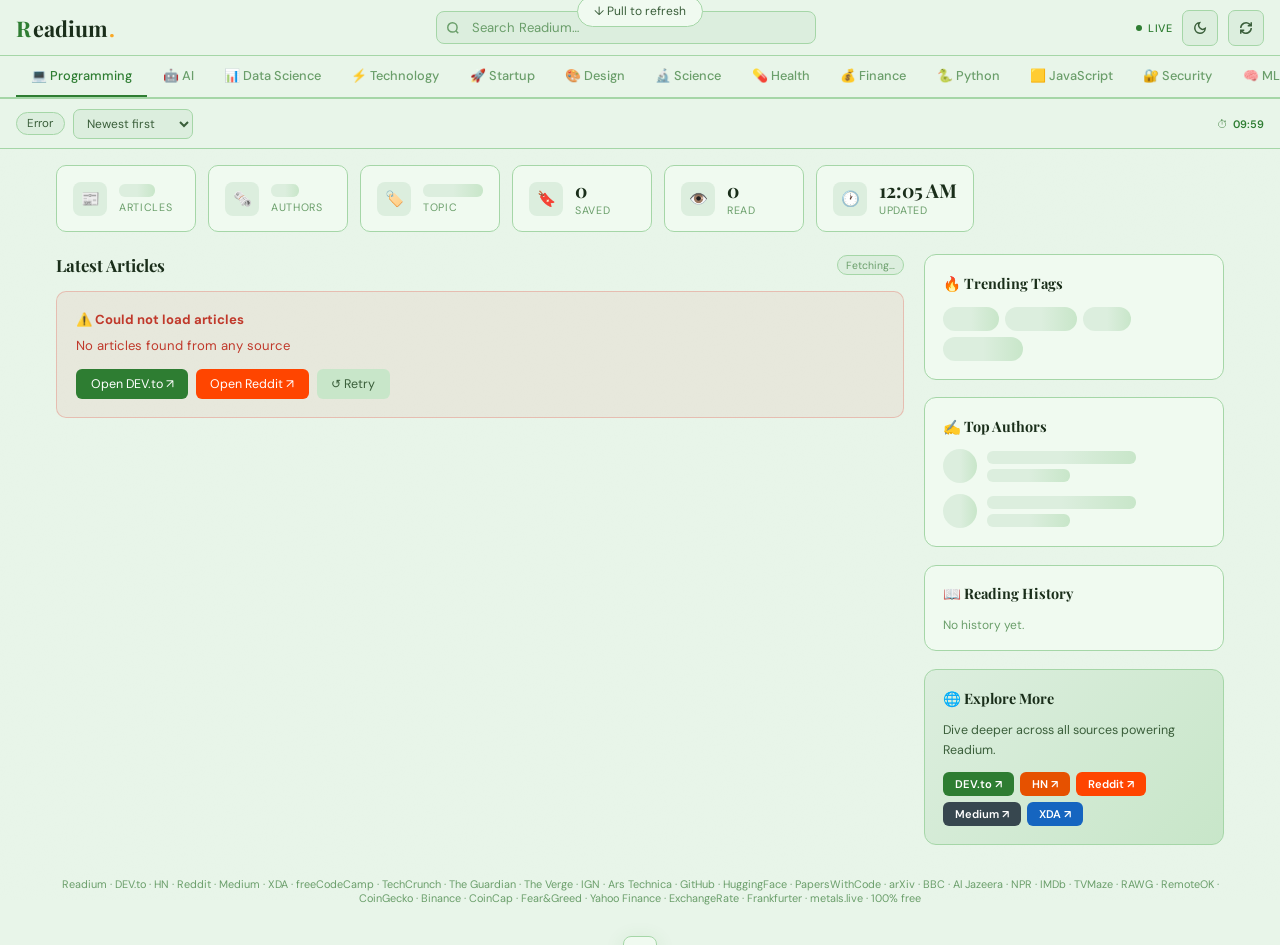
<file: index.html>
<!DOCTYPE html>
<html lang="en">
<head>
  <meta charset="UTF-8"/>
  <meta name="viewport" content="width=device-width, initial-scale=1.0"/>
  <title>Readium Dashboard</title>
  <meta name="description" content="A 100% free, no-key news & signals dashboard pulling from DEV.to, Hacker News, Reddit, BBC, Guardian, GitHub, arXiv, Binance, Yahoo Finance and more."/>
  <link rel="icon" href="data:image/svg+xml,%3Csvg xmlns='http://www.w3.org/2000/svg' viewBox='0 0 100 100'%3E%3Ctext y='.9em' font-size='90'%3E%F0%9F%93%B0%3C/text%3E%3C/svg%3E"/>
  <link href="https://fonts.googleapis.com/css2?family=Playfair+Display:ital,wght@0,400;0,700;1,400&family=DM+Sans:wght@300;400;500;600&display=swap" rel="stylesheet"/>
  <link rel="stylesheet" href="styles.css"/>
</head>
<body>

<div id="toast"></div>
<div id="pullIndicator">↓ Pull to refresh</div>

<!-- Mobile search overlay -->
<div class="mobile-search-overlay" id="mobileSearchOverlay" onclick="closeMobileSearch()"></div>
<div class="mobile-search-bar" id="mobileSearchBar">
  <div class="search-wrap" style="flex:1">
    <svg class="search-icon" width="14" height="14" viewBox="0 0 24 24" fill="none" stroke="currentColor" stroke-width="2.5"><circle cx="11" cy="11" r="8"/><path d="m21 21-4.35-4.35"/></svg>
    <input class="search-input" id="searchInputMobile" type="text" placeholder="Search Readium…" oninput="onSearch(this.value);document.getElementById('searchInput').value=this.value"/>
    <button class="search-clear" id="searchClearMobile" onclick="clearSearch()">✕</button>
  </div>
  <button class="mobile-search-close" onclick="closeMobileSearch()">✕</button>
</div>

<!-- Drawer overlay -->
<div class="drawer-overlay" id="drawerOverlay" onclick="closeDrawer()"></div>
<div class="drawer" id="drawer">
  <div class="drawer-header">
    <div class="drawer-title">✦ Explore</div>
    <button class="drawer-close" onclick="closeDrawer()">✕</button>
  </div>
  <div class="sb-card">
    <div class="sb-title">🔥 Trending Tags</div>
    <div class="tags-cloud" id="trendingTagsDrawer"><div style="font-size:.75rem;color:var(--text-muted)">Load an article feed first.</div></div>
  </div>
  <div class="sb-card">
    <div class="sb-title">✍️ Top Authors</div>
    <div class="author-list" id="topAuthorsDrawer"><div style="font-size:.75rem;color:var(--text-muted)">Load an article feed first.</div></div>
  </div>
  <div class="sb-card">
    <div class="sb-title">📖 Reading History</div>
    <div class="history-list" id="readingHistoryDrawer"><div style="font-size:.75rem;color:var(--text-muted)">No history yet.</div></div>
  </div>
</div>

<header>
  <div class="logo">
    <span class="logo-r">R</span><span class="logo-rest">eadium</span><span class="logo-dot">.</span>
  </div>
  <div class="header-center">
    <div class="search-wrap">
      <svg class="search-icon" width="14" height="14" viewBox="0 0 24 24" fill="none" stroke="currentColor" stroke-width="2.5"><circle cx="11" cy="11" r="8"/><path d="m21 21-4.35-4.35"/></svg>
      <input class="search-input" id="searchInput" type="text" placeholder="Search Readium…" oninput="onSearch(this.value)"/>
      <button class="search-clear" id="searchClear" onclick="clearSearch()">✕</button>
    </div>
  </div>
  <div class="header-right">
    <div class="live-badge"><div class="live-dot"></div><span class="live-text">Live</span></div>
    <!-- Mobile-only search icon -->
    <button class="icon-btn" id="mobileSearchBtn" onclick="openMobileSearch()" title="Search" style="display:none">
      <svg width="14" height="14" viewBox="0 0 24 24" fill="none" stroke="currentColor" stroke-width="2.5"><circle cx="11" cy="11" r="8"/><path d="m21 21-4.35-4.35"/></svg>
    </button>
    <button class="icon-btn" id="darkModeBtn" onclick="toggleDarkMode()" title="Toggle dark mode">
      <svg id="darkIcon" width="14" height="14" viewBox="0 0 24 24" fill="none" stroke="currentColor" stroke-width="2.5"><path d="M21 12.79A9 9 0 1 1 11.21 3 7 7 0 0 0 21 12.79z"/></svg>
    </button>
    <button class="icon-btn" id="refreshBtn" onclick="loadFeed()" title="Refresh">
      <svg width="14" height="14" viewBox="0 0 24 24" fill="none" stroke="currentColor" stroke-width="2.5"><path d="M21 2v6h-6M3 12a9 9 0 0 1 15-6.7L21 8M3 22v-6h6M21 12a9 9 0 0 1-15 6.7L3 16"/></svg>
    </button>
  </div>
</header>

<div class="tabs-row">
  <div class="tabs-scroll" id="tabsScroll">
    <button class="tab-btn active" onclick="selectTopic(this,'programming','💻 Programming')">💻 Programming</button>
    <button class="tab-btn" onclick="selectTopic(this,'ai','🤖 AI')">🤖 AI</button>
    <button class="tab-btn" onclick="selectTopic(this,'datascience','📊 Data Science')">📊 Data Science</button>
    <button class="tab-btn" onclick="selectTopic(this,'technology','⚡ Technology')">⚡ Technology</button>
    <button class="tab-btn" onclick="selectTopic(this,'startup','🚀 Startup')">🚀 Startup</button>
    <button class="tab-btn" onclick="selectTopic(this,'design','🎨 Design')">🎨 Design</button>
    <button class="tab-btn" onclick="selectTopic(this,'science','🔬 Science')">🔬 Science</button>
    <button class="tab-btn" onclick="selectTopic(this,'health','💊 Health')">💊 Health</button>
    <button class="tab-btn" onclick="selectTopic(this,'finance','💰 Finance')">💰 Finance</button>
    <button class="tab-btn" onclick="selectTopic(this,'python','🐍 Python')">🐍 Python</button>
    <button class="tab-btn" onclick="selectTopic(this,'javascript','🟨 JavaScript')">🟨 JavaScript</button>
    <button class="tab-btn" onclick="selectTopic(this,'security','🔐 Security')">🔐 Security</button>
    <button class="tab-btn" onclick="selectTopic(this,'machinelearning','🧠 ML')">🧠 ML</button>
    <button class="tab-btn" onclick="selectTopic(this,'blockchain','⛓️ Crypto')">⛓️ Crypto</button>
    <button class="tab-btn" onclick="selectTopic(this,'gaming','🎮 Gaming')">🎮 Gaming</button>
    <div class="tab-divider"></div>
    <button class="tab-btn" onclick="selectTopic(this,'stocks','📈 Stocks')">📈 Stocks</button>
    <button class="tab-btn" onclick="selectTopic(this,'forex','💱 Forex')">💱 Forex</button>
    <button class="tab-btn" onclick="selectTopic(this,'commodities','🥇 Commodities')">🥇 Commodities</button>
    <div class="tab-divider"></div>
    <button class="tab-btn" onclick="selectTopic(this,'education','🎓 Education')">🎓 Education</button>
    <button class="tab-btn" onclick="selectTopic(this,'career','💼 Career')">💼 Career</button>
    <button class="tab-btn" onclick="selectTopic(this,'llm','🧬 LLM')">🧬 LLM</button>
    <button class="tab-btn" onclick="selectTopic(this,'research','🔭 Research')">🔭 Research</button>
    <button class="tab-btn" onclick="selectTopic(this,'jobs','🏢 Jobs')">🏢 Jobs</button>
    <button class="tab-btn" onclick="selectTopic(this,'remotejobs','🌍 Remote Jobs')">🌍 Remote Jobs</button>
    <button class="tab-btn" onclick="selectTopic(this,'entertainment','🎬 Entertainment')">🎬 Entertainment</button>
    <button class="tab-btn" onclick="selectTopic(this,'news','📰 News')">📰 News</button>
    <div class="tab-divider"></div>
    <button class="tab-btn saved-tab" onclick="selectTopic(this,'__saved__','🔖 Saved')">🔖 Saved</button>
  </div>
</div>

<!-- News sub-filter bar -->
<div class="news-subfilter" id="newsSubfilter">
  <span class="nsf-label">Scope:</span>
  <button class="nsf-pill active" id="nsfGlobal" onclick="selectNewsScope(this,'global')">🌍 Global</button>
  <button class="nsf-pill" id="nsfCountry" onclick="selectNewsScope(this,'country')">🗺️ Country</button>
  <button class="nsf-pill" id="nsfLocal" onclick="selectNewsScope(this,'local')">📍 Local</button>
  <select class="country-select" id="newsCountrySelect" onchange="loadCountryNews()">
    <option value="us">🇺🇸 USA</option>
    <option value="gb">🇬🇧 UK</option>
    <option value="in">🇮🇳 India</option>
    <option value="au">🇦🇺 Australia</option>
    <option value="ca">🇨🇦 Canada</option>
    <option value="de">🇩🇪 Germany</option>
    <option value="fr">🇫🇷 France</option>
    <option value="jp">🇯🇵 Japan</option>
    <option value="br">🇧🇷 Brazil</option>
    <option value="za">🇿🇦 South Africa</option>
    <option value="sg">🇸🇬 Singapore</option>
    <option value="ae">🇦🇪 UAE</option>
    <option value="ng">🇳🇬 Nigeria</option>
    <option value="mx">🇲🇽 Mexico</option>
    <option value="kr">🇰🇷 South Korea</option>
  </select>
</div>

<div class="toolbar">
  <div class="toolbar-left">
    <div class="count-pill" id="countPill">Loading…</div>
    <select class="sort-select" id="sortSelect" onchange="applySort()">
      <option value="newest">Newest first</option>
      <option value="oldest">Oldest first</option>
      <option value="readtime">Shortest read</option>
    </select>
  </div>
  <div class="auto-badge">⏱ <span id="countdownTxt">10:00</span></div>
</div>

<div class="page">
  <div class="stats-strip" id="statsStrip">
    <div class="stat-card"><div class="stat-icon">📰</div><div><div class="stat-value" id="sArticles"><div class="skeleton sk-h" style="width:36px"></div></div><div class="stat-label">Articles</div></div></div>
    <div class="stat-card"><div class="stat-icon">🗞️</div><div><div class="stat-value" id="sAuthors"><div class="skeleton sk-h" style="width:28px"></div></div><div class="stat-label">Authors</div></div></div>
    <div class="stat-card"><div class="stat-icon">🏷️</div><div><div class="stat-value" id="sTopic"><div class="skeleton sk-h" style="width:60px"></div></div><div class="stat-label">Topic</div></div></div>
    <div class="stat-card"><div class="stat-icon">🔖</div><div><div class="stat-value" id="sSaved">0</div><div class="stat-label">Saved</div></div></div>
    <div class="stat-card"><div class="stat-icon">👁️</div><div><div class="stat-value" id="sRead">0</div><div class="stat-label">Read</div></div></div>
    <div class="stat-card"><div class="stat-icon">🕐</div><div><div class="stat-value" id="sTime"><div class="skeleton sk-h" style="width:40px"></div></div><div class="stat-label">Updated</div></div></div>
  </div>

  <div class="articles-col">
    <div class="section-hd">
      <div class="section-title" id="sectionTitle">Latest Articles</div>
      <div class="source-label" id="sourceLabel">DEV.to + HN</div>
    </div>

    <!-- SIGNALS PANEL — shown only for Crypto / Stocks / Forex / Commodities tabs -->
    <div id="signalsPanel" class="signals-panel" style="display:none">
      <div class="signals-header">
        <div class="signals-header-left">
          <span class="signals-title" id="signalsTitle">📊 Live Signals</span>
          <span class="signals-sub">· 24h change</span>
        </div>
        <div style="display:flex;align-items:center;gap:.5rem;">
          <span class="signals-time" id="signalsTime"></span>
          <button class="signals-refresh-btn" onclick="loadSignals()">↺ Refresh</button>
        </div>
      </div>
      <div id="signalsContainer" class="signals-strip">
        <div class="signals-loading"><div class="live-dot"></div> Loading signals…</div>
      </div>
      <div class="signals-disclaimer">⚠️ Signals are algorithmic &amp; informational only. Not financial advice. Data: Binance · CoinCap · CoinGecko · Yahoo Finance · ExchangeRate · Frankfurter · metals.live · Alternative.me</div>
    </div>

    <!-- ENTERTAINMENT SHOWCASE — shown only for Entertainment tab -->
    <div id="entertainmentPanel" style="display:none">
      <div class="ent-panel" id="localEntPanel">
        <div class="ent-panel-header">
          <div>
            <div class="ent-panel-title">🎬 Entertainment Showcase</div>
            <div class="ent-panel-sub" id="entLocLabel">TV · Movies · Games · No key required</div>
          </div>
          <button class="ent-loc-btn" id="entLocBtn" onclick="loadEntShowcasePlatform(currentEntPlatform)">
            <svg width="12" height="12" viewBox="0 0 24 24" fill="none" stroke="currentColor" stroke-width="2.5"><path d="M21 2v6h-6M3 12a9 9 0 0 1 15-6.7L21 8M3 22v-6h6M21 12a9 9 0 0 1-15 6.7L3 16"/></svg>
            Refresh
          </button>
        </div>
        <!-- Platform Filter Tabs -->
        <div class="ent-platform-tabs" id="entPlatformTabs">
          <button class="ept-btn active" id="eptAll" onclick="selectEntPlatform(this,'all')">🎬 All</button>
          <button class="ept-btn" id="eptImdb" onclick="selectEntPlatform(this,'imdb')">⭐ IMDb</button>
          <button class="ept-btn" id="eptNetflix" onclick="selectEntPlatform(this,'netflix')">🔴 Netflix</button>
          <button class="ept-btn" id="eptAmazon" onclick="selectEntPlatform(this,'amazon')">📦 Amazon</button>
          <button class="ept-btn" id="eptHotstar" onclick="selectEntPlatform(this,'hotstar')">🌟 Hotstar</button>
        </div>
        <div id="entContent">
          <div style="display:flex;align-items:center;gap:.5rem;padding:.85rem 1.1rem;font-size:.78rem;color:var(--text-muted)">
            <div class="live-dot" style="background:var(--accent)"></div>Loading showcase…
          </div>
        </div>
        <div class="ent-disclaimer">📺 TVMaze · 🎬 IMDb · 📦 Amazon · 🔴 Netflix · ⭐ Hotstar · 🎮 RAWG · 100% free, no API key</div>
      </div>
    </div>

    <div id="articlesContainer"></div>
  </div>

  <div class="sidebar">
    <div class="sb-card">
      <div class="sb-title">🔥 Trending Tags</div>
      <div class="tags-cloud" id="trendingTags">
        <div class="skeleton sk-h" style="width:56px;height:24px;border-radius:20px"></div>
        <div class="skeleton sk-h" style="width:72px;height:24px;border-radius:20px"></div>
        <div class="skeleton sk-h" style="width:48px;height:24px;border-radius:20px"></div>
        <div class="skeleton sk-h" style="width:80px;height:24px;border-radius:20px"></div>
      </div>
    </div>
    <div class="sb-card">
      <div class="sb-title">✍️ Top Authors</div>
      <div class="author-list" id="topAuthors">
        <div class="author-item"><div class="skeleton" style="width:34px;height:34px;border-radius:50%"></div><div style="flex:1;display:flex;flex-direction:column;gap:5px"><div class="skeleton sk-h sk-med"></div><div class="skeleton sk-h sk-short"></div></div></div>
        <div class="author-item"><div class="skeleton" style="width:34px;height:34px;border-radius:50%"></div><div style="flex:1;display:flex;flex-direction:column;gap:5px"><div class="skeleton sk-h sk-med"></div><div class="skeleton sk-h sk-short"></div></div></div>
      </div>
    </div>
    <div class="sb-card">
      <div class="sb-title">📖 Reading History</div>
      <div class="history-list" id="readingHistory"><div style="font-size:.75rem;color:var(--text-muted)">No history yet.</div></div>
    </div>
    <div class="sb-card sb-cta">
      <div class="sb-title">🌐 Explore More</div>
      <p style="font-size:.78rem;color:var(--text-secondary);line-height:1.6;margin-bottom:.65rem">Dive deeper across all sources powering Readium.</p>
      <div style="display:flex;flex-wrap:wrap;gap:.4rem;">
        <a href="https://dev.to" target="_blank" rel="noopener" style="display:inline-block;background:#2e7d32;color:#fff;font-size:.7rem;font-weight:600;padding:.32rem .75rem;border-radius:6px;text-decoration:none;">DEV.to ↗</a>
        <a href="https://news.ycombinator.com" target="_blank" rel="noopener" style="display:inline-block;background:#e65100;color:#fff;font-size:.7rem;font-weight:600;padding:.32rem .75rem;border-radius:6px;text-decoration:none;">HN ↗</a>
        <a href="https://reddit.com" target="_blank" rel="noopener" style="display:inline-block;background:#ff4500;color:#fff;font-size:.7rem;font-weight:600;padding:.32rem .75rem;border-radius:6px;text-decoration:none;">Reddit ↗</a>
        <a href="https://medium.com" target="_blank" rel="noopener" style="display:inline-block;background:#37474f;color:#fff;font-size:.7rem;font-weight:600;padding:.32rem .75rem;border-radius:6px;text-decoration:none;">Medium ↗</a>
        <a href="https://xda-developers.com" target="_blank" rel="noopener" style="display:inline-block;background:#1565c0;color:#fff;font-size:.7rem;font-weight:600;padding:.32rem .75rem;border-radius:6px;text-decoration:none;">XDA ↗</a>
      </div>
    </div>
  </div>

  <div class="footer-note">Readium · DEV.to · HN · Reddit · Medium · XDA · freeCodeCamp · TechCrunch · The Guardian · The Verge · IGN · Ars Technica · GitHub · HuggingFace · PapersWithCode · arXiv · BBC · Al Jazeera · NPR · IMDb · TVMaze · RAWG · RemoteOK · CoinGecko · Binance · CoinCap · Fear&amp;Greed · Yahoo Finance · ExchangeRate · Frankfurter · metals.live · 100% free</div>
</div>

<!-- Bottom Navigation (mobile only) -->
<nav class="bottom-nav" id="bottomNav">
  <div class="bnav-inner">
    <button class="bnav-btn active" id="bnavHome" onclick="bnavSelect('home')" title="Home">
      <svg width="20" height="20" viewBox="0 0 24 24" fill="none" stroke="currentColor" stroke-width="2"><path d="M3 9l9-7 9 7v11a2 2 0 0 1-2 2H5a2 2 0 0 1-2-2z"/><polyline points="9 22 9 12 15 12 15 22"/></svg>
      <span>Home</span>
    </button>
    <button class="bnav-btn" id="bnavSearch" onclick="openMobileSearch()" title="Search">
      <svg width="20" height="20" viewBox="0 0 24 24" fill="none" stroke="currentColor" stroke-width="2"><circle cx="11" cy="11" r="8"/><path d="m21 21-4.35-4.35"/></svg>
      <span>Search</span>
    </button>
    <button class="bnav-btn" id="bnavSaved" onclick="bnavSelect('saved')" title="Saved">
      <svg width="20" height="20" viewBox="0 0 24 24" fill="none" stroke="currentColor" stroke-width="2"><path d="M19 21l-7-5-7 5V5a2 2 0 0 1 2-2h10a2 2 0 0 1 2 2z"/></svg>
      <span>Saved</span>
    </button>
    <button class="bnav-btn" id="bnavExplore" onclick="openDrawer()" title="Explore">
      <svg width="20" height="20" viewBox="0 0 24 24" fill="none" stroke="currentColor" stroke-width="2"><circle cx="12" cy="12" r="10"/><polygon points="16.24 7.76 14.12 14.12 7.76 16.24 9.88 9.88 16.24 7.76"/></svg>
      <span>Explore</span>
    </button>
    <button class="bnav-btn" id="bnavDark" onclick="toggleDarkMode()" title="Dark mode">
      <svg id="bnavDarkIcon" width="20" height="20" viewBox="0 0 24 24" fill="none" stroke="currentColor" stroke-width="2"><path d="M21 12.79A9 9 0 1 1 11.21 3 7 7 0 0 0 21 12.79z"/></svg>
      <span>Theme</span>
    </button>
  </div>
</nav>

<script src="app.js"></script>
</body>
</html>
</file>
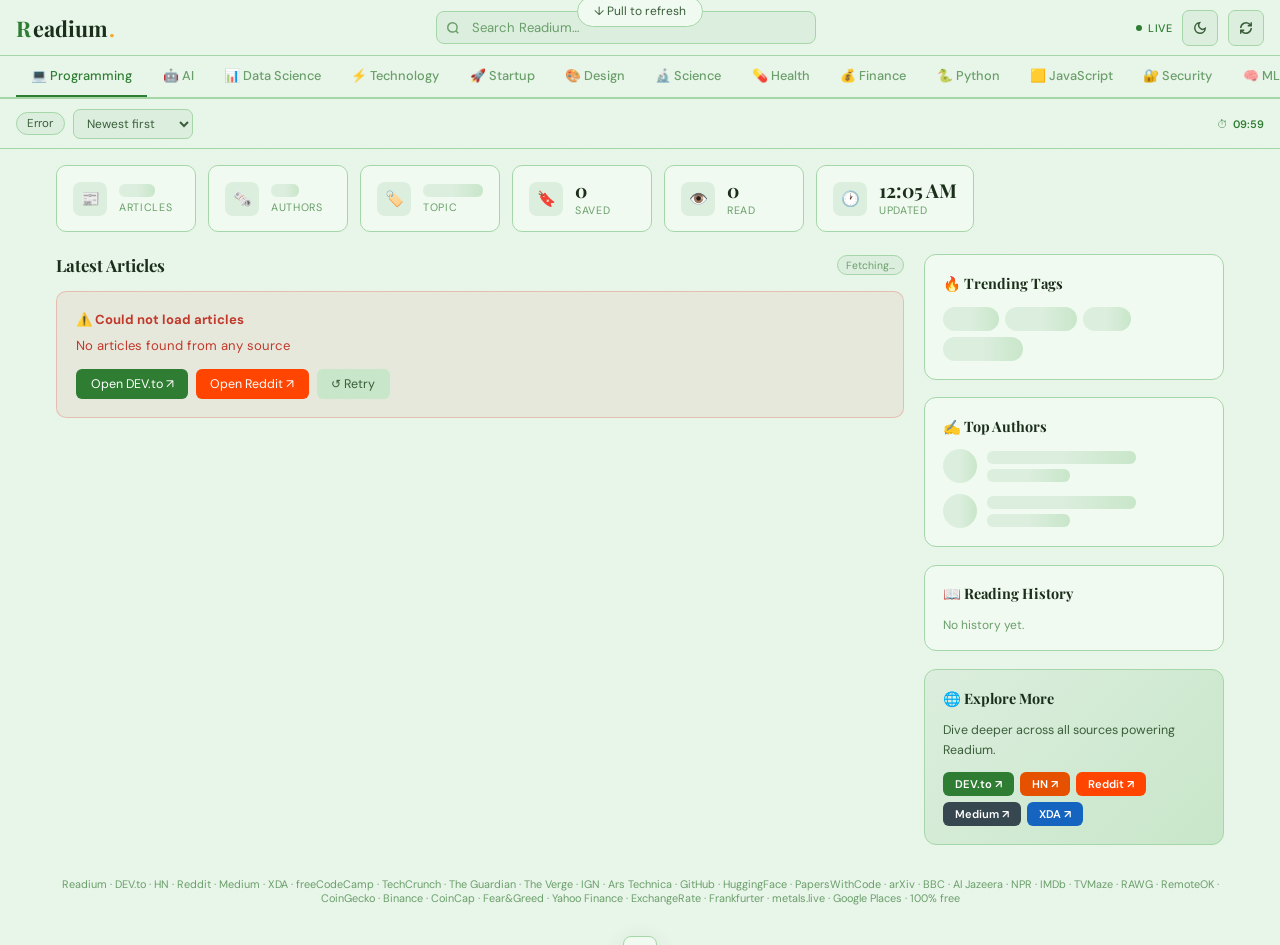
<file: readium-v5-fixed.html>
<!DOCTYPE html>
<html lang="en">
<head>
  <meta charset="UTF-8"/>
  <meta name="viewport" content="width=device-width, initial-scale=1.0"/>
  <title>Readium Dashboard</title>
  <link href="https://fonts.googleapis.com/css2?family=Playfair+Display:ital,wght@0,400;0,700;1,400&family=DM+Sans:wght@300;400;500;600&display=swap" rel="stylesheet"/>
  <style>
    :root {
      --bg:#e8f5e9; --surface:#f0faf0; --surface2:#dceede; --surface3:#c8e6c9;
      --border:#a5d6a7; --accent:#2e7d32; --text-primary:#1a2e1a;
      --text-secondary:#3a5e3a; --text-muted:#6a9e6a; --green:#2e7d32; --red:#c0392b; --blue:#f9a825;
      --header-bg:rgba(232,245,233,.97); --shadow:rgba(46,125,50,.12);
      --bnav-height:64px;
    }
    [data-theme="dark"] {
      --bg:#0f1a0f; --surface:#162016; --surface2:#1e2e1e; --surface3:#253325;
      --border:#2e4a2e; --accent:#4caf50; --text-primary:#e0f0e0;
      --text-secondary:#a0c4a0; --text-muted:#5a8a5a; --green:#4caf50; --red:#ef5350; --blue:#ffca28;
      --header-bg:rgba(15,26,15,.97); --shadow:rgba(76,175,80,.08);
    }
    *{margin:0;padding:0;box-sizing:border-box;}
    html{scroll-behavior:smooth;}
    body{background:var(--bg);color:var(--text-primary);font-family:'DM Sans',sans-serif;min-height:100vh;overflow-x:hidden;transition:background .3s,color .3s;}
    body::before{content:'';position:fixed;inset:0;background-image:url("data:image/svg+xml,%3Csvg viewBox='0 0 200 200' xmlns='http://www.w3.org/2000/svg'%3E%3Cfilter id='n'%3E%3CfeTurbulence type='fractalNoise' baseFrequency='0.9' numOctaves='4' stitchTiles='stitch'/%3E%3C/filter%3E%3Crect width='100%25' height='100%25' filter='url(%23n)' opacity='0.04'/%3E%3C/svg%3E");background-size:200px;pointer-events:none;z-index:0;opacity:.08;}

    /* ── HEADER ── */
    header{position:sticky;top:0;z-index:100;background:var(--header-bg);backdrop-filter:blur(14px);border-bottom:1px solid var(--border);padding:0 1rem;display:flex;align-items:center;justify-content:space-between;height:56px;gap:.75rem;transition:background .3s,border-color .3s;}
    .logo{font-family:'Playfair Display',serif;font-size:1.35rem;font-weight:700;white-space:nowrap;display:flex;align-items:center;gap:.1rem;}
    .logo-r{color:var(--accent);}.logo-rest{color:var(--text-primary);}.logo-dot{color:#f9a825;}
    .header-center{flex:1;max-width:380px;}
    .search-wrap{position:relative;}
    .search-input{width:100%;background:var(--surface2);border:1px solid var(--border);border-radius:8px;padding:.45rem .9rem .45rem 2.2rem;font-family:'DM Sans',sans-serif;font-size:.82rem;color:var(--text-primary);outline:none;transition:border-color .2s,background .3s;}
    .search-input::placeholder{color:var(--text-muted);}
    .search-input:focus{border-color:var(--accent);}
    .search-icon{position:absolute;left:.65rem;top:50%;transform:translateY(-50%);color:var(--text-muted);pointer-events:none;}
    .search-clear{position:absolute;right:.65rem;top:50%;transform:translateY(-50%);background:none;border:none;color:var(--text-muted);cursor:pointer;font-size:1rem;display:none;line-height:1;}
    .header-right{display:flex;align-items:center;gap:.6rem;flex-shrink:0;}
    .live-badge{display:flex;align-items:center;gap:.35rem;font-size:.68rem;font-weight:500;letter-spacing:.07em;text-transform:uppercase;color:var(--green);}
    .live-dot{width:6px;height:6px;background:var(--green);border-radius:50%;animation:pulse 2s ease infinite;}
    @keyframes pulse{0%,100%{opacity:1;transform:scale(1);}50%{opacity:.5;transform:scale(.8);}}
    .icon-btn{background:var(--surface2);border:1px solid var(--border);color:var(--text-secondary);width:36px;height:36px;border-radius:7px;display:flex;align-items:center;justify-content:center;cursor:pointer;transition:all .2s;flex-shrink:0;}
    .icon-btn:hover{background:var(--accent);color:#fff;border-color:var(--accent);}
    .icon-btn.spinning svg{animation:spin .7s linear infinite;}
    @keyframes spin{to{transform:rotate(360deg);}}
    /* mobile search toggle */
    .mobile-search-overlay{display:none;position:fixed;inset:0;background:rgba(0,0,0,.35);z-index:200;backdrop-filter:blur(4px);}
    .mobile-search-bar{display:none;position:fixed;top:0;left:0;right:0;z-index:201;padding:.75rem 1rem;background:var(--header-bg);border-bottom:1px solid var(--border);backdrop-filter:blur(14px);gap:.5rem;align-items:center;}
    .mobile-search-bar .search-wrap{flex:1;}
    .mobile-search-close{background:none;border:none;color:var(--text-muted);font-size:1.2rem;padding:.3rem;cursor:pointer;flex-shrink:0;}
    @media(max-width:639px){
      .header-center{display:none;}
      .mobile-search-bar{display:flex;}
      .mobile-search-bar:not(.active){display:none;}
      .mobile-search-overlay.active{display:block;}
    }
    @media(min-width:640px){
      .mobile-search-bar{display:none!important;}
    }

    .tabs-row{position:sticky;top:56px;z-index:90;background:var(--bg);border-bottom:2px solid var(--border);transition:background .3s;}
    .tabs-scroll{display:flex;overflow-x:auto;scrollbar-width:none;padding:0 1rem;}
    .tabs-scroll::-webkit-scrollbar{display:none;}
    .tab-btn{flex-shrink:0;padding:.7rem .95rem;border:none;background:none;color:var(--text-muted);font-family:'DM Sans',sans-serif;font-size:.8rem;font-weight:500;cursor:pointer;border-bottom:2px solid transparent;transition:all .2s;white-space:nowrap;-webkit-tap-highlight-color:transparent;}
    .tab-btn:hover{color:var(--text-secondary);}
    .tab-btn.active{color:var(--accent);border-bottom-color:var(--accent);}
    .tab-divider{width:1px;background:var(--border);height:28px;flex-shrink:0;margin:0 .25rem;}
    .saved-tab{color:#c07d00!important;}
    .saved-tab.active{color:#c07d00!important;border-bottom-color:#f9a825!important;}

    .toolbar{position:relative;z-index:1;display:flex;align-items:center;justify-content:space-between;padding:.6rem 1rem;border-bottom:1px solid var(--border);background:var(--bg);gap:.5rem;flex-wrap:wrap;transition:background .3s;}
    .toolbar-left{display:flex;align-items:center;gap:.5rem;}
    .count-pill{background:var(--surface2);border:1px solid var(--border);border-radius:20px;padding:.2rem .65rem;font-size:.72rem;color:var(--text-secondary);}
    .sort-select{background:var(--surface2);border:1px solid var(--border);border-radius:7px;padding:.3rem .6rem;font-family:'DM Sans',sans-serif;font-size:.75rem;color:var(--text-secondary);cursor:pointer;outline:none;}
    .sort-select option{background:var(--surface2);}
    .auto-badge{font-size:.68rem;color:var(--text-muted);display:flex;align-items:center;gap:.3rem;}
    #countdownTxt{color:var(--accent);font-weight:600;}
    .src-badge-bar{font-size:.68rem;color:var(--text-muted);display:flex;align-items:center;gap:.3rem;}
    .src-chip{background:var(--surface2);border:1px solid var(--border);border-radius:10px;padding:.15rem .5rem;font-size:.65rem;color:var(--text-secondary);}

    .page{position:relative;z-index:1;max-width:1200px;margin:0 auto;padding:1rem;display:grid;grid-template-columns:1fr 300px;gap:1.25rem;}
    @media(max-width:900px){.page{grid-template-columns:1fr;}.sidebar{display:none;}}
    /* Mobile bottom padding for bottom nav */
    @media(max-width:639px){
      .page{padding:.75rem .75rem calc(var(--bnav-height) + .75rem + env(safe-area-inset-bottom));}
    }

    .stats-strip{grid-column:1/-1;display:flex;gap:.75rem;overflow-x:auto;scrollbar-width:none;padding-bottom:2px;}
    .stats-strip::-webkit-scrollbar{display:none;}
    .stat-card{background:var(--surface);border:1px solid var(--border);border-radius:10px;padding:.9rem 1rem;display:flex;align-items:center;gap:.75rem;min-width:140px;flex-shrink:0;transition:border-color .2s,box-shadow .2s;}
    .stat-card:hover{border-color:#f9a825;box-shadow:0 2px 12px rgba(249,168,37,.15);}
    .stat-icon{width:34px;height:34px;border-radius:8px;background:var(--surface2);display:flex;align-items:center;justify-content:center;font-size:.95rem;flex-shrink:0;}
    .stat-value{font-size:1.2rem;font-weight:700;font-family:'Playfair Display',serif;line-height:1;}
    .stat-label{font-size:.67rem;color:var(--text-muted);text-transform:uppercase;letter-spacing:.06em;margin-top:.2rem;}
    .skeleton{background:linear-gradient(90deg,var(--surface2) 25%,var(--surface3) 50%,var(--surface2) 75%);background-size:200% 100%;animation:shimmer 1.4s infinite;border-radius:6px;}
    @keyframes shimmer{0%{background-position:200% 0;}100%{background-position:-200% 0;}}
    @media(max-width:639px){
      .stat-card{min-width:120px;padding:.7rem .85rem;}
      .stat-value{font-size:1rem;}
    }

    .section-hd{display:flex;align-items:center;justify-content:space-between;margin-bottom:.9rem;}
    .section-title{font-family:'Playfair Display',serif;font-size:1.05rem;font-weight:700;}
    .source-label{font-size:.65rem;color:var(--text-muted);background:var(--surface2);border:1px solid var(--border);border-radius:10px;padding:.15rem .5rem;}

    .featured-card{background:var(--surface);border:1px solid var(--border);border-radius:12px;overflow:hidden;margin-bottom:.85rem;cursor:pointer;transition:border-color .2s,transform .2s;display:block;text-decoration:none;animation:fadeUp .45s ease forwards;opacity:0;}
    .featured-card:hover{border-color:var(--accent);transform:translateY(-2px);}
    .feat-img{width:100%;height:200px;object-fit:cover;display:block;background:var(--surface2);}
    .feat-img-ph{width:100%;height:200px;background:linear-gradient(135deg,var(--surface2),#d4edda);display:flex;align-items:center;justify-content:center;font-size:2.5rem;opacity:.6;}
    .feat-body{padding:1rem 1.2rem 1.2rem;}
    .article-tag{display:inline-block;background:var(--accent);color:#fff;font-size:.62rem;font-weight:700;letter-spacing:.08em;text-transform:uppercase;padding:.18rem .55rem;border-radius:4px;margin-bottom:.6rem;}
    .feat-title{font-family:'Playfair Display',serif;font-size:1.15rem;font-weight:700;line-height:1.35;margin-bottom:.5rem;}
    .feat-desc{font-size:.82rem;color:var(--text-secondary);line-height:1.6;margin-bottom:.85rem;display:-webkit-box;-webkit-line-clamp:3;-webkit-box-orient:vertical;overflow:hidden;}
    .article-meta{display:flex;align-items:center;gap:.65rem;}
    .av{width:26px;height:26px;border-radius:50%;background:var(--accent);display:flex;align-items:center;justify-content:center;font-size:.65rem;font-weight:700;color:#fff;flex-shrink:0;}
    .meta-info{flex:1;min-width:0;}
    .author-name{font-size:.75rem;font-weight:500;}
    .meta-sub{font-size:.68rem;color:var(--text-muted);display:flex;align-items:center;gap:.4rem;flex-wrap:wrap;}
    .meta-actions{display:flex;align-items:center;gap:.4rem;}
    .act-btn{background:none;border:none;cursor:pointer;color:var(--text-muted);padding:.35rem;border-radius:5px;transition:all .2s;display:flex;align-items:center;min-width:36px;min-height:36px;justify-content:center;-webkit-tap-highlight-color:transparent;}
    .act-btn:hover{color:var(--accent);}
    .act-btn.bookmarked{color:var(--accent);}

    .article-list{display:flex;flex-direction:column;gap:.65rem;}
    .article-card{background:var(--surface);border:1px solid var(--border);border-radius:10px;padding:.9rem 1rem;display:flex;gap:.85rem;align-items:flex-start;text-decoration:none;transition:border-color .2s,transform .2s;animation:slideIn .35s ease forwards;opacity:0;-webkit-tap-highlight-color:transparent;}
    .article-card:hover{border-color:var(--accent);transform:translateX(3px);}
    .article-card:active{transform:scale(.99);}
    .article-card.read .article-title{color:var(--text-muted);}
    .art-num{font-family:'Playfair Display',serif;font-size:1.3rem;font-weight:700;color:var(--text-muted);line-height:1;min-width:26px;padding-top:2px;}
    .art-content{flex:1;min-width:0;}
    .article-title{font-size:.87rem;font-weight:500;color:var(--text-primary);line-height:1.4;margin-bottom:.35rem;display:-webkit-box;-webkit-line-clamp:2;-webkit-box-orient:vertical;overflow:hidden;}
    .art-meta{font-size:.68rem;color:var(--text-muted);display:flex;align-items:center;gap:.4rem;flex-wrap:wrap;}
    .art-thumb{width:58px;height:58px;border-radius:7px;object-fit:cover;flex-shrink:0;background:var(--surface2);}
    .art-thumb-ph{width:58px;height:58px;border-radius:7px;background:var(--surface2);flex-shrink:0;display:flex;align-items:center;justify-content:center;font-size:1.2rem;opacity:.25;}
    .art-actions{display:flex;flex-direction:column;gap:.3rem;align-items:flex-end;flex-shrink:0;}
    @media(max-width:639px){
      .feat-img,.feat-img-ph{height:160px;}
      .feat-body{padding:.8rem 1rem 1rem;}
      .feat-title{font-size:1rem;}
      .article-card{padding:.8rem .85rem;}
      .art-num{font-size:1.1rem;min-width:22px;}
    }
    .source-badge{display:inline-flex;align-items:center;gap:.25rem;font-size:.62rem;background:rgba(46,125,50,.1);color:#2e7d32;border:1px solid rgba(46,125,50,.25);padding:.12rem .45rem;border-radius:4px;max-width:130px;overflow:hidden;text-overflow:ellipsis;white-space:nowrap;}
    [data-theme="dark"] .source-badge{background:rgba(76,175,80,.15);color:#81c784;border-color:rgba(76,175,80,.25);}
    .hn-badge{background:rgba(255,102,0,.12);color:#e65100;border-color:rgba(255,102,0,.25);}
    .reddit-badge{background:rgba(255,69,0,.1);color:#bf360c;border-color:rgba(255,69,0,.22);}
    .medium-badge{background:rgba(0,0,0,.07);color:#37474f;border-color:rgba(0,0,0,.15);}
    .xda-badge{background:rgba(25,118,210,.1);color:#1565c0;border-color:rgba(25,118,210,.22);}
    .wsj-badge{background:rgba(12,35,64,.1);color:#0c2340;border-color:rgba(12,35,64,.2);}
    .investing-badge{background:rgba(249,168,37,.12);color:#c07d00;border-color:rgba(249,168,37,.3);}
    .read-badge{font-size:.6rem;background:var(--surface3);color:var(--text-muted);padding:.1rem .4rem;border-radius:4px;}

    @keyframes fadeUp{from{opacity:0;transform:translateY(10px);}to{opacity:1;transform:translateY(0);}}
    @keyframes slideIn{from{opacity:0;transform:translateX(-8px);}to{opacity:1;transform:translateX(0);}}

    .load-more-btn{width:100%;margin-top:.85rem;padding:.75rem;border:1px dashed var(--border);border-radius:10px;background:none;color:var(--text-secondary);font-family:'DM Sans',sans-serif;font-size:.8rem;cursor:pointer;transition:all .2s;}
    .load-more-btn:hover{border-color:var(--accent);color:var(--accent);}
    .empty-box{background:var(--surface);border:1px solid var(--border);border-radius:10px;padding:2rem;text-align:center;color:var(--text-muted);font-size:.85rem;line-height:1.6;}
    .error-box{background:rgba(224,90,78,.08);border:1px solid rgba(224,90,78,.3);border-radius:10px;padding:1.1rem 1.2rem;color:var(--red);font-size:.82rem;line-height:1.6;}
    .error-box strong{display:block;margin-bottom:.3rem;}
    .err-btns{display:flex;gap:.5rem;margin-top:.8rem;flex-wrap:wrap;}
    .err-btn{padding:.45rem .9rem;border-radius:6px;font-size:.78rem;cursor:pointer;font-family:'DM Sans',sans-serif;border:none;}
    .err-btn-primary{background:var(--accent);color:#fff;}
    .err-btn-secondary{background:var(--surface3);color:var(--text-secondary);}

    .sidebar{display:flex;flex-direction:column;gap:1.1rem;}
    .sb-card{background:var(--surface);border:1px solid var(--border);border-radius:12px;padding:1.1rem;transition:background .3s,border-color .3s;}
    .sb-title{font-family:'Playfair Display',serif;font-size:.9rem;font-weight:700;margin-bottom:.85rem;display:flex;align-items:center;gap:.45rem;}
    .tags-cloud{display:flex;flex-wrap:wrap;gap:.4rem;}
    .tag-pill{padding:.28rem .65rem;border-radius:20px;border:1px solid var(--border);font-size:.72rem;color:var(--text-secondary);cursor:pointer;transition:all .2s;background:var(--surface2);}
    .tag-pill:hover{background:var(--accent);color:#fff;border-color:var(--accent);}
    .author-list{display:flex;flex-direction:column;gap:.7rem;}
    .author-item{display:flex;align-items:center;gap:.65rem;}
    .author-av{width:34px;height:34px;border-radius:50%;background:var(--accent);display:flex;align-items:center;justify-content:center;font-size:.75rem;font-weight:700;color:#fff;flex-shrink:0;}
    .author-nm{font-size:.8rem;font-weight:500;}
    .author-posts{font-size:.68rem;color:var(--text-muted);}
    .history-list{display:flex;flex-direction:column;gap:.5rem;}
    .history-item{font-size:.75rem;color:var(--text-secondary);padding:.5rem .65rem;background:var(--surface2);border-radius:7px;display:-webkit-box;-webkit-line-clamp:2;-webkit-box-orient:vertical;overflow:hidden;cursor:pointer;transition:color .2s;}
    .history-item:hover{color:var(--text-primary);}
    .sb-cta{background:linear-gradient(135deg,var(--surface2),var(--surface3));border-color:var(--border);}

    .sk-card{background:var(--surface);border:1px solid var(--border);border-radius:10px;padding:1rem;display:flex;flex-direction:column;gap:.55rem;}
    .sk-row{display:flex;gap:.75rem;align-items:flex-start;}
    .sk-h{height:13px;}.sk-short{width:38%;}.sk-med{width:68%;}.sk-full{width:100%;}.sk-tall{height:190px;border-radius:8px;}.sk-sq{width:58px;height:58px;border-radius:7px;flex-shrink:0;}

    #toast{position:fixed;bottom:calc(1.5rem + var(--bnav-height));left:50%;transform:translateX(-50%) translateY(80px);background:var(--surface);border:1px solid var(--border);border-radius:8px;padding:.55rem 1rem;font-size:.8rem;color:var(--text-primary);z-index:999;transition:transform .3s ease;white-space:nowrap;box-shadow:0 4px 20px var(--shadow);}
    #toast.show{transform:translateX(-50%) translateY(0);}
    @media(min-width:640px){#toast{bottom:1.5rem;}}
    #pullIndicator{position:fixed;top:56px;left:50%;transform:translateX(-50%) translateY(-60px);background:var(--surface);border:1px solid var(--border);border-radius:20px;padding:.4rem 1rem;font-size:.75rem;color:var(--text-secondary);z-index:200;transition:transform .25s ease;display:flex;align-items:center;gap:.4rem;}
    #pullIndicator.visible{transform:translateX(-50%) translateY(12px);}
    .saved-empty{text-align:center;padding:3rem 1rem;color:var(--text-muted);font-size:.85rem;line-height:1.8;}
    .saved-empty .big-icon{font-size:2.5rem;margin-bottom:.5rem;}
    .footer-note{grid-column:1/-1;text-align:center;font-size:.68rem;color:var(--text-muted);padding:.75rem 0 1.5rem;}

    /* ── SIGNALS PANEL ── */
    .signals-panel{background:var(--surface);border:1px solid var(--border);border-radius:12px;margin-bottom:.85rem;overflow:hidden;}
    .signals-header{display:flex;align-items:center;justify-content:space-between;padding:.6rem 1rem;border-bottom:1px solid var(--border);background:var(--surface2);}
    .signals-header-left{display:flex;align-items:center;gap:.5rem;}
    .signals-title{font-size:.78rem;font-weight:700;color:var(--text-primary);}
    .signals-sub{font-size:.65rem;color:var(--text-muted);}
    .signals-time{font-size:.65rem;color:var(--text-muted);}
    .signals-refresh-btn{background:none;border:1px solid var(--border);color:var(--text-muted);border-radius:6px;padding:.2rem .5rem;font-size:.7rem;cursor:pointer;transition:all .2s;}
    .signals-refresh-btn:hover{border-color:var(--accent);color:var(--accent);}
    .signals-strip{display:flex;gap:.55rem;overflow-x:auto;padding:.8rem 1rem;scrollbar-width:none;-webkit-overflow-scrolling:touch;}
    .signals-strip::-webkit-scrollbar{display:none;}
    .signal-card{flex-shrink:0;min-width:108px;background:var(--bg);border:1px solid var(--border);border-radius:9px;padding:.65rem .8rem;transition:border-color .2s,box-shadow .2s;cursor:default;}
    .signal-card:hover{border-color:var(--accent);box-shadow:0 2px 10px rgba(46,125,50,.12);}
    .signal-sym{font-size:.72rem;font-weight:700;color:var(--text-primary);letter-spacing:.02em;}
    .signal-name{font-size:.6rem;color:var(--text-muted);margin-bottom:.3rem;white-space:nowrap;overflow:hidden;text-overflow:ellipsis;max-width:90px;}
    .signal-price{font-size:.88rem;font-weight:700;font-family:'Playfair Display',serif;color:var(--text-primary);margin:.15rem 0;}
    .signal-change{font-size:.69rem;font-weight:500;}
    .signal-change.up{color:var(--green);}
    .signal-change.down{color:var(--red);}
    .signal-change.flat{color:var(--text-muted);}
    .signal-badge{display:inline-block;font-size:.58rem;font-weight:700;letter-spacing:.07em;text-transform:uppercase;padding:.14rem .42rem;border-radius:4px;margin-top:.3rem;}
    .sig-buy{background:rgba(46,125,50,.14);color:#2e7d32;border:1px solid rgba(46,125,50,.3);}
    .sig-sell{background:rgba(192,57,43,.12);color:#c0392b;border:1px solid rgba(192,57,43,.28);}
    .sig-hold{background:rgba(249,168,37,.13);color:#c07d00;border:1px solid rgba(249,168,37,.32);}
    .sig-watch{background:rgba(25,118,210,.1);color:#1565c0;border:1px solid rgba(25,118,210,.25);}
    .signals-loading{display:flex;align-items:center;gap:.5rem;padding:.75rem 1rem;color:var(--text-muted);font-size:.76rem;}
    .signals-loading .live-dot{flex-shrink:0;}
    .signals-error{padding:.75rem 1rem;color:var(--red);font-size:.74rem;}
    .signals-disclaimer{padding:.4rem 1rem .6rem;font-size:.62rem;color:var(--text-muted);border-top:1px solid var(--border);background:var(--surface2);}

    /* ── EXTRA SOURCE BADGES ── */
    .fcc-badge{background:rgba(0,100,0,.1);color:#006400;border-color:rgba(0,100,0,.2);}
    .coursera-badge{background:rgba(0,86,210,.1);color:#0056d2;border-color:rgba(0,86,210,.2);}
    .wsj-badge{background:rgba(12,35,64,.1);color:#0c2340;border-color:rgba(12,35,64,.2);}
    .verge-badge{background:rgba(255,50,0,.1);color:#e62a00;border-color:rgba(255,50,0,.22);}
    .hnjobs-badge{background:rgba(255,102,0,.12);color:#e65100;border-color:rgba(255,102,0,.3);}
    .ign-badge{background:rgba(220,0,0,.1);color:#cc0000;border-color:rgba(220,0,0,.22);}

    /* ── BOTTOM NAVIGATION (mobile only) ── */
    .bottom-nav{display:none;position:fixed;bottom:0;left:0;right:0;z-index:150;background:var(--header-bg);border-top:1px solid var(--border);backdrop-filter:blur(14px);padding:0 .5rem;padding-bottom:env(safe-area-inset-bottom);height:calc(var(--bnav-height) + env(safe-area-inset-bottom));transition:background .3s,border-color .3s;}
    @media(max-width:639px){.bottom-nav{display:flex;}}
    .bnav-inner{display:flex;align-items:center;justify-content:space-around;width:100%;height:var(--bnav-height);}
    .bnav-btn{display:flex;flex-direction:column;align-items:center;gap:3px;background:none;border:none;color:var(--text-muted);font-family:'DM Sans',sans-serif;font-size:.62rem;font-weight:500;padding:.5rem .75rem;border-radius:10px;cursor:pointer;transition:all .2s;-webkit-tap-highlight-color:transparent;min-width:56px;}
    .bnav-btn svg{transition:all .2s;}
    .bnav-btn.active{color:var(--accent);}
    .bnav-btn.active svg{stroke:var(--accent);}
    .bnav-btn:active{transform:scale(.92);}

    /* ── DRAWER (mobile sidebar) ── */
    .drawer-overlay{display:none;position:fixed;inset:0;background:rgba(0,0,0,.45);z-index:160;backdrop-filter:blur(2px);}
    .drawer-overlay.open{display:block;}
    .drawer{position:fixed;right:-320px;top:0;bottom:0;width:300px;max-width:90vw;background:var(--bg);border-left:1px solid var(--border);z-index:161;overflow-y:auto;transition:right .3s cubic-bezier(.4,0,.2,1);padding:1rem;display:flex;flex-direction:column;gap:1rem;}
    .drawer.open{right:0;}
    .drawer-header{display:flex;align-items:center;justify-content:space-between;margin-bottom:.25rem;}
    .drawer-title{font-family:'Playfair Display',serif;font-size:1.1rem;font-weight:700;}
    .drawer-close{background:none;border:none;color:var(--text-muted);font-size:1.4rem;cursor:pointer;padding:.25rem;line-height:1;}

    /* ── TRANSITIONS ── */
    .sb-card,.stat-card,.featured-card,.article-card,.signals-panel,.ent-panel{transition:background .3s,border-color .3s,box-shadow .2s,transform .2s;}
    .search-input,.sort-select{transition:border-color .2s,background .3s,color .3s;}

    /* ── ENTERTAINMENT LOCAL PANEL ── */
    .ent-panel{border-radius:14px;overflow:hidden;margin-bottom:1rem;border:1px solid var(--border);background:var(--surface);}
    .ent-panel-header{display:flex;align-items:center;justify-content:space-between;padding:.65rem 1rem;background:var(--surface2);border-bottom:1px solid var(--border);}
    .ent-panel-title{font-size:.8rem;font-weight:700;color:var(--text-primary);display:flex;align-items:center;gap:.45rem;}
    .ent-panel-sub{font-size:.63rem;color:var(--text-muted);}
    .ent-loc-btn{display:flex;align-items:center;gap:.35rem;font-size:.72rem;font-weight:600;color:#fff;background:var(--accent);border:none;border-radius:7px;padding:.35rem .75rem;cursor:pointer;transition:opacity .2s;}
    .ent-loc-btn:hover{opacity:.85;}
    .ent-loc-btn:disabled{opacity:.55;cursor:default;}
    .ent-permission-box{padding:1.4rem 1.4rem 1.5rem;text-align:center;}
    .ent-permission-icon{font-size:2.4rem;margin-bottom:.55rem;}
    .ent-permission-title{font-size:.95rem;font-weight:700;color:var(--text-primary);margin-bottom:.35rem;font-family:'Playfair Display',serif;}
    .ent-permission-desc{font-size:.78rem;color:var(--text-secondary);line-height:1.65;margin-bottom:.95rem;}
    .ent-permission-btn{display:inline-flex;align-items:center;gap:.45rem;background:var(--accent);color:#fff;border:none;border-radius:8px;padding:.65rem 1.3rem;font-size:.83rem;font-weight:600;cursor:pointer;transition:opacity .2s;font-family:'DM Sans',sans-serif;}
    .ent-permission-btn:hover{opacity:.88;}
    .ent-permission-btn:disabled{opacity:.55;cursor:default;}
    .ent-section-title{font-size:.72rem;font-weight:700;color:var(--text-secondary);padding:.6rem 1rem .3rem;text-transform:uppercase;letter-spacing:.07em;border-top:1px solid var(--border);display:flex;align-items:center;gap:.4rem;}
    .ent-section-title:first-of-type{border-top:none;}
    .ent-cards-row{display:flex;gap:.65rem;overflow-x:auto;padding:.45rem 1rem .9rem;scrollbar-width:none;-webkit-overflow-scrolling:touch;}
    .ent-cards-row::-webkit-scrollbar{display:none;}
    .ent-card{flex-shrink:0;width:148px;background:var(--bg);border:1px solid var(--border);border-radius:10px;overflow:hidden;cursor:pointer;transition:border-color .2s,transform .15s;text-decoration:none;display:block;}
    .ent-card:hover{border-color:var(--accent);transform:translateY(-2px);}
    .ent-card-imgwrap{width:100%;height:88px;background:var(--surface2);display:flex;align-items:center;justify-content:center;font-size:2rem;overflow:hidden;}
    .ent-card-imgwrap img{width:100%;height:100%;object-fit:cover;}
    .ent-card-body{padding:.55rem .65rem .65rem;}
    .ent-card-name{font-size:.76rem;font-weight:600;color:var(--text-primary);line-height:1.3;margin-bottom:.25rem;display:-webkit-box;-webkit-line-clamp:2;-webkit-box-orient:vertical;overflow:hidden;}
    .ent-card-rating{font-size:.62rem;font-weight:700;color:#c07d00;}
    .ent-card-meta{font-size:.61rem;color:var(--text-muted);margin-top:.15rem;display:flex;flex-wrap:wrap;gap:.2rem .45rem;}
    .ent-card-open{color:#2e7d32;font-weight:600;}
    .ent-card-closed{color:#c0392b;font-weight:600;}
    .ent-error{padding:.85rem 1.1rem;font-size:.78rem;color:var(--red);line-height:1.55;}
    .ent-disclaimer{padding:.4rem 1rem .55rem;font-size:.61rem;color:var(--text-muted);border-top:1px solid var(--border);background:var(--surface2);}
    .google-badge{background:rgba(66,133,244,.12);color:#2557d6;border-color:rgba(66,133,244,.28);}
    .bbc-badge{background:rgba(187,0,0,.1);color:#bb0000;border-color:rgba(187,0,0,.22);}
    .aljazeera-badge{background:rgba(200,150,0,.12);color:#8a6500;border-color:rgba(200,150,0,.28);}
    .npr-badge{background:rgba(60,90,160,.1);color:#3c5aa0;border-color:rgba(60,90,160,.22);}

    /* ── NEWS SUB-FILTERS ── */
    .news-subfilter{display:none;position:sticky;top:calc(56px + 42px);z-index:85;background:var(--surface);border-bottom:1px solid var(--border);padding:.45rem 1rem;gap:.4rem;align-items:center;flex-wrap:wrap;transition:background .3s;}
    .news-subfilter.visible{display:flex;}
    .nsf-label{font-size:.68rem;font-weight:700;color:var(--text-muted);letter-spacing:.06em;text-transform:uppercase;flex-shrink:0;margin-right:.15rem;}
    .nsf-pill{flex-shrink:0;padding:.3rem .8rem;border-radius:20px;border:1px solid var(--border);font-size:.74rem;font-weight:500;color:var(--text-secondary);cursor:pointer;background:var(--surface2);transition:all .2s;white-space:nowrap;-webkit-tap-highlight-color:transparent;}
    .nsf-pill:hover{border-color:var(--accent);color:var(--accent);}
    .nsf-pill.active{background:var(--accent);color:#fff;border-color:var(--accent);}
    .country-select{background:var(--surface2);border:1px solid var(--border);border-radius:20px;padding:.3rem .75rem;font-family:'DM Sans',sans-serif;font-size:.74rem;color:var(--text-secondary);cursor:pointer;outline:none;display:none;transition:all .2s;}
    .country-select.visible{display:inline-block;}

    /* ── ENT PLATFORM TABS ── */
    .ent-platform-tabs{display:flex;gap:.4rem;overflow-x:auto;padding:.5rem 1rem .4rem;scrollbar-width:none;border-bottom:1px solid var(--border);}
    .ent-platform-tabs::-webkit-scrollbar{display:none;}
    .ept-btn{flex-shrink:0;padding:.28rem .72rem;border-radius:20px;border:1px solid var(--border);font-size:.72rem;font-weight:600;cursor:pointer;background:var(--surface2);color:var(--text-secondary);transition:all .2s;white-space:nowrap;-webkit-tap-highlight-color:transparent;}
    .ept-btn:hover:not(.active){border-color:var(--accent);color:var(--accent);}
    .ept-btn.active{background:var(--accent);color:#fff;border-color:var(--accent);}
    .ept-btn.imdb-active{background:#f5c518;color:#000 !important;border-color:#d4a900;}
    .ept-btn.netflix-active{background:#e50914;color:#fff !important;border-color:#c00710;}
    .ept-btn.amazon-active{background:#00a8e0;color:#fff !important;border-color:#007aaa;}
    .ept-btn.hotstar-active{background:#1f80e0;color:#fff !important;border-color:#1565b5;}
  </style>
</head>
<body>

<div id="toast"></div>
<div id="pullIndicator">↓ Pull to refresh</div>

<!-- Mobile search overlay -->
<div class="mobile-search-overlay" id="mobileSearchOverlay" onclick="closeMobileSearch()"></div>
<div class="mobile-search-bar" id="mobileSearchBar">
  <div class="search-wrap" style="flex:1">
    <svg class="search-icon" width="14" height="14" viewBox="0 0 24 24" fill="none" stroke="currentColor" stroke-width="2.5"><circle cx="11" cy="11" r="8"/><path d="m21 21-4.35-4.35"/></svg>
    <input class="search-input" id="searchInputMobile" type="text" placeholder="Search Readium…" oninput="onSearch(this.value);document.getElementById('searchInput').value=this.value"/>
    <button class="search-clear" id="searchClearMobile" onclick="clearSearch()">✕</button>
  </div>
  <button class="mobile-search-close" onclick="closeMobileSearch()">✕</button>
</div>

<!-- Drawer overlay -->
<div class="drawer-overlay" id="drawerOverlay" onclick="closeDrawer()"></div>
<div class="drawer" id="drawer">
  <div class="drawer-header">
    <div class="drawer-title">✦ Explore</div>
    <button class="drawer-close" onclick="closeDrawer()">✕</button>
  </div>
  <div class="sb-card">
    <div class="sb-title">🔥 Trending Tags</div>
    <div class="tags-cloud" id="trendingTagsDrawer"><div style="font-size:.75rem;color:var(--text-muted)">Load an article feed first.</div></div>
  </div>
  <div class="sb-card">
    <div class="sb-title">✍️ Top Authors</div>
    <div class="author-list" id="topAuthorsDrawer"><div style="font-size:.75rem;color:var(--text-muted)">Load an article feed first.</div></div>
  </div>
  <div class="sb-card">
    <div class="sb-title">📖 Reading History</div>
    <div class="history-list" id="readingHistoryDrawer"><div style="font-size:.75rem;color:var(--text-muted)">No history yet.</div></div>
  </div>
</div>

<header>
  <div class="logo">
    <span class="logo-r">R</span><span class="logo-rest">eadium</span><span class="logo-dot">.</span>
  </div>
  <div class="header-center">
    <div class="search-wrap">
      <svg class="search-icon" width="14" height="14" viewBox="0 0 24 24" fill="none" stroke="currentColor" stroke-width="2.5"><circle cx="11" cy="11" r="8"/><path d="m21 21-4.35-4.35"/></svg>
      <input class="search-input" id="searchInput" type="text" placeholder="Search Readium…" oninput="onSearch(this.value)"/>
      <button class="search-clear" id="searchClear" onclick="clearSearch()">✕</button>
    </div>
  </div>
  <div class="header-right">
    <div class="live-badge"><div class="live-dot"></div><span class="live-text">Live</span></div>
    <!-- Mobile-only search icon -->
    <button class="icon-btn" id="mobileSearchBtn" onclick="openMobileSearch()" title="Search" style="display:none">
      <svg width="14" height="14" viewBox="0 0 24 24" fill="none" stroke="currentColor" stroke-width="2.5"><circle cx="11" cy="11" r="8"/><path d="m21 21-4.35-4.35"/></svg>
    </button>
    <button class="icon-btn" id="darkModeBtn" onclick="toggleDarkMode()" title="Toggle dark mode">
      <svg id="darkIcon" width="14" height="14" viewBox="0 0 24 24" fill="none" stroke="currentColor" stroke-width="2.5"><path d="M21 12.79A9 9 0 1 1 11.21 3 7 7 0 0 0 21 12.79z"/></svg>
    </button>
    <button class="icon-btn" id="refreshBtn" onclick="loadFeed()" title="Refresh">
      <svg width="14" height="14" viewBox="0 0 24 24" fill="none" stroke="currentColor" stroke-width="2.5"><path d="M21 2v6h-6M3 12a9 9 0 0 1 15-6.7L21 8M3 22v-6h6M21 12a9 9 0 0 1-15 6.7L3 16"/></svg>
    </button>
  </div>
</header>

<div class="tabs-row">
  <div class="tabs-scroll" id="tabsScroll">
    <button class="tab-btn active" onclick="selectTopic(this,'programming','💻 Programming')">💻 Programming</button>
    <button class="tab-btn" onclick="selectTopic(this,'ai','🤖 AI')">🤖 AI</button>
    <button class="tab-btn" onclick="selectTopic(this,'datascience','📊 Data Science')">📊 Data Science</button>
    <button class="tab-btn" onclick="selectTopic(this,'technology','⚡ Technology')">⚡ Technology</button>
    <button class="tab-btn" onclick="selectTopic(this,'startup','🚀 Startup')">🚀 Startup</button>
    <button class="tab-btn" onclick="selectTopic(this,'design','🎨 Design')">🎨 Design</button>
    <button class="tab-btn" onclick="selectTopic(this,'science','🔬 Science')">🔬 Science</button>
    <button class="tab-btn" onclick="selectTopic(this,'health','💊 Health')">💊 Health</button>
    <button class="tab-btn" onclick="selectTopic(this,'finance','💰 Finance')">💰 Finance</button>
    <button class="tab-btn" onclick="selectTopic(this,'python','🐍 Python')">🐍 Python</button>
    <button class="tab-btn" onclick="selectTopic(this,'javascript','🟨 JavaScript')">🟨 JavaScript</button>
    <button class="tab-btn" onclick="selectTopic(this,'security','🔐 Security')">🔐 Security</button>
    <button class="tab-btn" onclick="selectTopic(this,'machinelearning','🧠 ML')">🧠 ML</button>
    <button class="tab-btn" onclick="selectTopic(this,'blockchain','⛓️ Crypto')">⛓️ Crypto</button>
    <button class="tab-btn" onclick="selectTopic(this,'gaming','🎮 Gaming')">🎮 Gaming</button>
    <div class="tab-divider"></div>
    <button class="tab-btn" onclick="selectTopic(this,'stocks','📈 Stocks')">📈 Stocks</button>
    <button class="tab-btn" onclick="selectTopic(this,'forex','💱 Forex')">💱 Forex</button>
    <button class="tab-btn" onclick="selectTopic(this,'commodities','🥇 Commodities')">🥇 Commodities</button>
    <div class="tab-divider"></div>
    <button class="tab-btn" onclick="selectTopic(this,'education','🎓 Education')">🎓 Education</button>
    <button class="tab-btn" onclick="selectTopic(this,'career','💼 Career')">💼 Career</button>
    <button class="tab-btn" onclick="selectTopic(this,'llm','🧬 LLM')">🧬 LLM</button>
    <button class="tab-btn" onclick="selectTopic(this,'research','🔭 Research')">🔭 Research</button>
    <button class="tab-btn" onclick="selectTopic(this,'jobs','🏢 Jobs')">🏢 Jobs</button>
    <button class="tab-btn" onclick="selectTopic(this,'remotejobs','🌍 Remote Jobs')">🌍 Remote Jobs</button>
    <button class="tab-btn" onclick="selectTopic(this,'entertainment','🎬 Entertainment')">🎬 Entertainment</button>
    <button class="tab-btn" onclick="selectTopic(this,'news','📰 News')">📰 News</button>
    <div class="tab-divider"></div>
    <button class="tab-btn saved-tab" onclick="selectTopic(this,'__saved__','🔖 Saved')">🔖 Saved</button>
  </div>
</div>

<!-- News sub-filter bar -->
<div class="news-subfilter" id="newsSubfilter">
  <span class="nsf-label">Scope:</span>
  <button class="nsf-pill active" id="nsfGlobal" onclick="selectNewsScope(this,'global')">🌍 Global</button>
  <button class="nsf-pill" id="nsfCountry" onclick="selectNewsScope(this,'country')">🗺️ Country</button>
  <button class="nsf-pill" id="nsfLocal" onclick="selectNewsScope(this,'local')">📍 Local</button>
  <select class="country-select" id="newsCountrySelect" onchange="loadCountryNews()">
    <option value="us">🇺🇸 USA</option>
    <option value="gb">🇬🇧 UK</option>
    <option value="in">🇮🇳 India</option>
    <option value="au">🇦🇺 Australia</option>
    <option value="ca">🇨🇦 Canada</option>
    <option value="de">🇩🇪 Germany</option>
    <option value="fr">🇫🇷 France</option>
    <option value="jp">🇯🇵 Japan</option>
    <option value="br">🇧🇷 Brazil</option>
    <option value="za">🇿🇦 South Africa</option>
    <option value="sg">🇸🇬 Singapore</option>
    <option value="ae">🇦🇪 UAE</option>
    <option value="ng">🇳🇬 Nigeria</option>
    <option value="mx">🇲🇽 Mexico</option>
    <option value="kr">🇰🇷 South Korea</option>
  </select>
</div>

<div class="toolbar">
  <div class="toolbar-left">
    <div class="count-pill" id="countPill">Loading…</div>
    <select class="sort-select" id="sortSelect" onchange="applySort()">
      <option value="newest">Newest first</option>
      <option value="oldest">Oldest first</option>
      <option value="readtime">Shortest read</option>
    </select>
  </div>
  <div class="auto-badge">⏱ <span id="countdownTxt">10:00</span></div>
</div>

<div class="page">
  <div class="stats-strip" id="statsStrip">
    <div class="stat-card"><div class="stat-icon">📰</div><div><div class="stat-value" id="sArticles"><div class="skeleton sk-h" style="width:36px"></div></div><div class="stat-label">Articles</div></div></div>
    <div class="stat-card"><div class="stat-icon">🗞️</div><div><div class="stat-value" id="sAuthors"><div class="skeleton sk-h" style="width:28px"></div></div><div class="stat-label">Authors</div></div></div>
    <div class="stat-card"><div class="stat-icon">🏷️</div><div><div class="stat-value" id="sTopic"><div class="skeleton sk-h" style="width:60px"></div></div><div class="stat-label">Topic</div></div></div>
    <div class="stat-card"><div class="stat-icon">🔖</div><div><div class="stat-value" id="sSaved">0</div><div class="stat-label">Saved</div></div></div>
    <div class="stat-card"><div class="stat-icon">👁️</div><div><div class="stat-value" id="sRead">0</div><div class="stat-label">Read</div></div></div>
    <div class="stat-card"><div class="stat-icon">🕐</div><div><div class="stat-value" id="sTime"><div class="skeleton sk-h" style="width:40px"></div></div><div class="stat-label">Updated</div></div></div>
  </div>

  <div class="articles-col">
    <div class="section-hd">
      <div class="section-title" id="sectionTitle">Latest Articles</div>
      <div class="source-label" id="sourceLabel">DEV.to + HN</div>
    </div>

    <!-- SIGNALS PANEL — shown only for Crypto / Stocks / Forex tabs -->
    <div id="signalsPanel" class="signals-panel" style="display:none">
      <div class="signals-header">
        <div class="signals-header-left">
          <span class="signals-title" id="signalsTitle">📊 Live Signals</span>
          <span class="signals-sub">· 24h change</span>
        </div>
        <div style="display:flex;align-items:center;gap:.5rem;">
          <span class="signals-time" id="signalsTime"></span>
          <button class="signals-refresh-btn" onclick="loadSignals()">↺ Refresh</button>
        </div>
      </div>
      <div id="signalsContainer" class="signals-strip">
        <div class="signals-loading"><div class="live-dot"></div> Loading signals…</div>
      </div>
      <div class="signals-disclaimer">⚠️ Signals are algorithmic &amp; informational only. Not financial advice. Data: Binance · CoinCap · CoinGecko · Yahoo Finance · ExchangeRate · Frankfurter · metals.live · Alternative.me</div>
    </div>

    <!-- ENTERTAINMENT LOCAL PANEL — shown only for Entertainment tab -->
    <div id="entertainmentPanel" style="display:none">
      <div class="ent-panel" id="localEntPanel">
        <div class="ent-panel-header">
          <div>
            <div class="ent-panel-title">🎬 Entertainment Showcase</div>
            <div class="ent-panel-sub" id="entLocLabel">TV · Movies · Games · No key required</div>
          </div>
          <button class="ent-loc-btn" id="entLocBtn" onclick="loadEntShowcasePlatform(currentEntPlatform)">
            <svg width="12" height="12" viewBox="0 0 24 24" fill="none" stroke="currentColor" stroke-width="2.5"><path d="M21 2v6h-6M3 12a9 9 0 0 1 15-6.7L21 8M3 22v-6h6M21 12a9 9 0 0 1-15 6.7L3 16"/></svg>
            Refresh
          </button>
        </div>
        <!-- Platform Filter Tabs -->
        <div class="ent-platform-tabs" id="entPlatformTabs">
          <button class="ept-btn active" id="eptAll" onclick="selectEntPlatform(this,'all')">🎬 All</button>
          <button class="ept-btn" id="eptImdb" onclick="selectEntPlatform(this,'imdb')">⭐ IMDb</button>
          <button class="ept-btn" id="eptNetflix" onclick="selectEntPlatform(this,'netflix')">🔴 Netflix</button>
          <button class="ept-btn" id="eptAmazon" onclick="selectEntPlatform(this,'amazon')">📦 Amazon</button>
          <button class="ept-btn" id="eptHotstar" onclick="selectEntPlatform(this,'hotstar')">🌟 Hotstar</button>
        </div>
        <div id="entContent">
          <div style="display:flex;align-items:center;gap:.5rem;padding:.85rem 1.1rem;font-size:.78rem;color:var(--text-muted)">
            <div class="live-dot" style="background:var(--accent)"></div>Loading showcase…
          </div>
        </div>
        <div class="ent-disclaimer">📺 TVMaze · 🎬 IMDb · 📦 Amazon · 🔴 Netflix · ⭐ Hotstar · 🎮 RAWG · 100% free, no API key</div>
      </div>
    </div>

    <div id="articlesContainer"></div>
  </div>

  <div class="sidebar">
    <div class="sb-card">
      <div class="sb-title">🔥 Trending Tags</div>
      <div class="tags-cloud" id="trendingTags">
        <div class="skeleton sk-h" style="width:56px;height:24px;border-radius:20px"></div>
        <div class="skeleton sk-h" style="width:72px;height:24px;border-radius:20px"></div>
        <div class="skeleton sk-h" style="width:48px;height:24px;border-radius:20px"></div>
        <div class="skeleton sk-h" style="width:80px;height:24px;border-radius:20px"></div>
      </div>
    </div>
    <div class="sb-card">
      <div class="sb-title">✍️ Top Authors</div>
      <div class="author-list" id="topAuthors">
        <div class="author-item"><div class="skeleton" style="width:34px;height:34px;border-radius:50%"></div><div style="flex:1;display:flex;flex-direction:column;gap:5px"><div class="skeleton sk-h sk-med"></div><div class="skeleton sk-h sk-short"></div></div></div>
        <div class="author-item"><div class="skeleton" style="width:34px;height:34px;border-radius:50%"></div><div style="flex:1;display:flex;flex-direction:column;gap:5px"><div class="skeleton sk-h sk-med"></div><div class="skeleton sk-h sk-short"></div></div></div>
      </div>
    </div>
    <div class="sb-card">
      <div class="sb-title">📖 Reading History</div>
      <div class="history-list" id="readingHistory"><div style="font-size:.75rem;color:var(--text-muted)">No history yet.</div></div>
    </div>
    <div class="sb-card sb-cta">
      <div class="sb-title">🌐 Explore More</div>
      <p style="font-size:.78rem;color:var(--text-secondary);line-height:1.6;margin-bottom:.65rem">Dive deeper across all sources powering Readium.</p>
      <div style="display:flex;flex-wrap:wrap;gap:.4rem;">
        <a href="https://dev.to" target="_blank" style="display:inline-block;background:#2e7d32;color:#fff;font-size:.7rem;font-weight:600;padding:.32rem .75rem;border-radius:6px;text-decoration:none;">DEV.to ↗</a>
        <a href="https://news.ycombinator.com" target="_blank" style="display:inline-block;background:#e65100;color:#fff;font-size:.7rem;font-weight:600;padding:.32rem .75rem;border-radius:6px;text-decoration:none;">HN ↗</a>
        <a href="https://reddit.com" target="_blank" style="display:inline-block;background:#ff4500;color:#fff;font-size:.7rem;font-weight:600;padding:.32rem .75rem;border-radius:6px;text-decoration:none;">Reddit ↗</a>
        <a href="https://medium.com" target="_blank" style="display:inline-block;background:#37474f;color:#fff;font-size:.7rem;font-weight:600;padding:.32rem .75rem;border-radius:6px;text-decoration:none;">Medium ↗</a>
        <a href="https://xda-developers.com" target="_blank" style="display:inline-block;background:#1565c0;color:#fff;font-size:.7rem;font-weight:600;padding:.32rem .75rem;border-radius:6px;text-decoration:none;">XDA ↗</a>
      </div>
    </div>
  </div>

  <div class="footer-note">Readium · DEV.to · HN · Reddit · Medium · XDA · freeCodeCamp · TechCrunch · The Guardian · The Verge · IGN · Ars Technica · GitHub · HuggingFace · PapersWithCode · arXiv · BBC · Al Jazeera · NPR · IMDb · TVMaze · RAWG · RemoteOK · CoinGecko · Binance · CoinCap · Fear&amp;Greed · Yahoo Finance · ExchangeRate · Frankfurter · metals.live · Google Places · 100% free</div>
</div>

<!-- Bottom Navigation (mobile only) -->
<nav class="bottom-nav" id="bottomNav">
  <div class="bnav-inner">
    <button class="bnav-btn active" id="bnavHome" onclick="bnavSelect('home')" title="Home">
      <svg width="20" height="20" viewBox="0 0 24 24" fill="none" stroke="currentColor" stroke-width="2"><path d="M3 9l9-7 9 7v11a2 2 0 0 1-2 2H5a2 2 0 0 1-2-2z"/><polyline points="9 22 9 12 15 12 15 22"/></svg>
      <span>Home</span>
    </button>
    <button class="bnav-btn" id="bnavSearch" onclick="openMobileSearch()" title="Search">
      <svg width="20" height="20" viewBox="0 0 24 24" fill="none" stroke="currentColor" stroke-width="2"><circle cx="11" cy="11" r="8"/><path d="m21 21-4.35-4.35"/></svg>
      <span>Search</span>
    </button>
    <button class="bnav-btn" id="bnavSaved" onclick="bnavSelect('saved')" title="Saved">
      <svg width="20" height="20" viewBox="0 0 24 24" fill="none" stroke="currentColor" stroke-width="2"><path d="M19 21l-7-5-7 5V5a2 2 0 0 1 2-2h10a2 2 0 0 1 2 2z"/></svg>
      <span>Saved</span>
    </button>
    <button class="bnav-btn" id="bnavExplore" onclick="openDrawer()" title="Explore">
      <svg width="20" height="20" viewBox="0 0 24 24" fill="none" stroke="currentColor" stroke-width="2"><circle cx="12" cy="12" r="10"/><polygon points="16.24 7.76 14.12 14.12 7.76 16.24 9.88 9.88 16.24 7.76"/></svg>
      <span>Explore</span>
    </button>
    <button class="bnav-btn" id="bnavDark" onclick="toggleDarkMode()" title="Dark mode">
      <svg id="bnavDarkIcon" width="20" height="20" viewBox="0 0 24 24" fill="none" stroke="currentColor" stroke-width="2"><path d="M21 12.79A9 9 0 1 1 11.21 3 7 7 0 0 0 21 12.79z"/></svg>
      <span>Theme</span>
    </button>
  </div>
</nav>

<script>
// ── STATE ──
let currentTag = 'programming';
let currentLabel = '💻 Programming';
let allArticles = [];
let searchQuery = '';
let sortMode = 'newest';
let bookmarks = JSON.parse(localStorage.getItem('gn_bookmarks') || '[]');
let readHistory = JSON.parse(localStorage.getItem('gn_history') || '[]');
let countdownInterval, countdownSecs = 600;

// ── SOURCE MAPS ──
const HN_MAP = {
  'programming':'programming','ai':'artificial intelligence','datascience':'data science',
  'technology':'technology','startup':'startup','design':'UX design',
  'science':'science','health':'health','finance':'finance',
  'python':'python','javascript':'javascript','security':'cybersecurity',
  'machinelearning':'machine learning','blockchain':'crypto blockchain',
  'stocks':'stock market investing','forex':'forex currency trading',
  'education':'online learning education courses','career':'tech career software engineering jobs',
  'llm':'large language models LLM GPT prompt engineering','jobs':'software engineering jobs hiring remote',
  'entertainment':'movies TV shows gaming entertainment',
  'gaming':'video games gaming indie steam','research':'research paper arxiv science',
  'remotejobs':'remote work jobs hiring','commodities':'gold silver oil commodities markets'
};

const REDDIT_MAP = {
  'programming':'programming','ai':'artificial','datascience':'datascience',
  'technology':'technology','startup':'startups','design':'web_design',
  'science':'science','health':'health','finance':'personalfinance',
  'python':'Python','javascript':'javascript','security':'netsec',
  'machinelearning':'MachineLearning','blockchain':'CryptoCurrency',
  'stocks':'stocks','forex':'Forex',
  'education':'learnprogramming','career':'cscareerquestions',
  'llm':'LocalLLaMA','jobs':'forhire','entertainment':'entertainment',
  'gaming':'gaming','research':'science','remotejobs':'remotework',
  'commodities':'investing'
};

const REDDIT_MAP2 = {
  'stocks':'investing','forex':'algotrading','ai':'MachineLearning',
  'blockchain':'Bitcoin','security':'cybersecurity','technology':'gadgets',
  'education':'GetStudying','career':'careerguidance',
  'llm':'ChatGPT','jobs':'remotework','entertainment':'movies',
  'gaming':'pcgaming','research':'MachineLearning','remotejobs':'freelance',
  'commodities':'Forex'
};

const MEDIUM_MAP = {
  'programming':'programming','ai':'artificial-intelligence','datascience':'data-science',
  'technology':'technology','startup':'entrepreneurship','design':'design',
  'science':'science','health':'health','finance':'finance',
  'python':'python','javascript':'javascript','security':'cybersecurity',
  'machinelearning':'machine-learning','blockchain':'blockchain',
  'stocks':'investing','forex':'trading',
  'education':'education','career':'career-advice',
  'llm':'llm','jobs':'job-search','entertainment':'entertainment',
  'gaming':'gaming','research':'research','remotejobs':'remote-work',
  'commodities':'trading'
};

// XDA is only fetched for tech-adjacent categories
const XDA_CATS = new Set(['technology','programming','ai','design','security']);

// ── API 1: DEV.to ──
async function fetchDevTo(tag) {
  const url = `https://dev.to/api/articles?tag=${encodeURIComponent(tag)}&per_page=25&top=1`;
  const res = await fetch(url, { signal: AbortSignal.timeout(10000) });
  if (!res.ok) throw new Error(`DEV.to HTTP ${res.status}`);
  const data = await res.json();
  if (!data.length) throw new Error('DEV.to returned 0 articles');
  return data.map(a => ({
    title: a.title, link: a.url,
    author: a.user?.name || 'DEV.to',
    pubDate: a.published_at,
    description: a.description || '',
    thumb: a.cover_image || a.social_image || '',
    categories: a.tag_list || [],
    readTime: a.reading_time_minutes || 3,
    source: 'devto'
  }));
}

// ── API 2: HackerNews via Algolia ──
async function fetchHN(query) {
  const url = `https://hn.algolia.com/api/v1/search_by_date?tags=story&query=${encodeURIComponent(query)}&hitsPerPage=20`;
  const res = await fetch(url, { signal: AbortSignal.timeout(10000) });
  if (!res.ok) throw new Error(`HN HTTP ${res.status}`);
  const data = await res.json();
  const hits = data.hits.filter(h => h.url && h.title);
  if (!hits.length) throw new Error('HN returned 0 stories');
  return hits.map(h => ({
    title: h.title, link: h.url,
    author: h.author || 'HN',
    pubDate: h.created_at,
    description: `${h.points||0} pts · ${h.num_comments||0} comments on Hacker News`,
    thumb: '', categories: [], readTime: 5, source: 'hn'
  }));
}

// ── API 3: Reddit JSON ──
async function fetchReddit(subreddit) {
  const url = `https://www.reddit.com/r/${subreddit}/hot.json?limit=20&t=day`;
  const res = await fetch(url, { headers:{'Accept':'application/json'}, signal: AbortSignal.timeout(10000) });
  if (!res.ok) throw new Error(`Reddit HTTP ${res.status}`);
  const data = await res.json();
  const posts = (data.data?.children || []).filter(p => !p.data.stickied && p.data.url && p.data.score > 5);
  if (!posts.length) throw new Error(`Reddit r/${subreddit} 0 posts`);
  return posts.map(p => ({
    title: p.data.title,
    link: p.data.is_self ? `https://reddit.com${p.data.permalink}` : (p.data.url || `https://reddit.com${p.data.permalink}`),
    author: p.data.author || 'Reddit',
    pubDate: new Date(p.data.created_utc * 1000).toISOString(),
    description: p.data.selftext ? p.data.selftext.slice(0,200) : `⬆ ${p.data.score} · 💬 ${p.data.num_comments} · r/${subreddit}`,
    thumb: (p.data.thumbnail && p.data.thumbnail.startsWith('http')) ? p.data.thumbnail : '',
    categories: [subreddit], readTime: 3, source: 'reddit'
  }));
}

// ── API 4: Medium via RSS2JSON ──
async function fetchMedium(tag) {
  const rssUrl = encodeURIComponent(`https://medium.com/feed/tag/${tag}`);
  const url = `https://api.rss2json.com/v1/api.json?rss_url=${rssUrl}&count=15`;
  const res = await fetch(url, { signal: AbortSignal.timeout(12000) });
  if (!res.ok) throw new Error(`Medium RSS HTTP ${res.status}`);
  const data = await res.json();
  if (data.status !== 'ok' || !data.items?.length) throw new Error('Medium returned 0 articles');
  return data.items.map(a => ({
    title: a.title, link: a.link,
    author: a.author || 'Medium',
    pubDate: a.pubDate,
    description: (a.description||'').replace(/<[^>]+>/g,'').slice(0,200),
    thumb: a.thumbnail || '',
    categories: a.categories || [],
    readTime: Math.max(2, Math.ceil(((a.content||'').split(' ').length) / 200)),
    source: 'medium'
  }));
}

// ── API 5: XDA Developers via RSS2JSON ──
async function fetchXDA() {
  const rssUrl = encodeURIComponent('https://www.xda-developers.com/feed/');
  const url = `https://api.rss2json.com/v1/api.json?rss_url=${rssUrl}&count=12`;
  const res = await fetch(url, { signal: AbortSignal.timeout(12000) });
  if (!res.ok) throw new Error(`XDA RSS HTTP ${res.status}`);
  const data = await res.json();
  if (data.status !== 'ok' || !data.items?.length) throw new Error('XDA returned 0 articles');
  return data.items.map(a => ({
    title: a.title, link: a.link,
    author: a.author || 'XDA',
    pubDate: a.pubDate,
    description: (a.description||'').replace(/<[^>]+>/g,'').slice(0,200),
    thumb: a.thumbnail || '',
    categories: a.categories || [],
    readTime: 4, source: 'xda'
  }));
}

// ── API 6: freeCodeCamp News via RSS2JSON ──
async function fetchFreeCodeCamp() {
  const rssUrl = encodeURIComponent('https://www.freecodecamp.org/news/rss/');
  const url = `https://api.rss2json.com/v1/api.json?rss_url=${rssUrl}&count=15`;
  const res = await fetch(url, { signal: AbortSignal.timeout(12000) });
  if (!res.ok) throw new Error(`FCC RSS HTTP ${res.status}`);
  const data = await res.json();
  if (data.status !== 'ok' || !data.items?.length) throw new Error('FCC returned 0 articles');
  return data.items.map(a => ({
    title: a.title, link: a.link,
    author: a.author || 'freeCodeCamp',
    pubDate: a.pubDate,
    description: (a.description||'').replace(/<[^>]+>/g,'').slice(0,200),
    thumb: a.thumbnail || '',
    categories: a.categories || [],
    readTime: Math.max(3, Math.ceil(((a.content||'').split(' ').length) / 200)),
    source: 'fcc'
  }));
}

// ── API 7: HackerNews Jobs (Firebase API) ──
async function fetchHNJobs() {
  // Fetch top job story IDs from HN
  const idsRes = await fetch('https://hacker-news.firebaseio.com/v0/jobstories.json', { signal: AbortSignal.timeout(8000) });
  if (!idsRes.ok) throw new Error(`HN Jobs ${idsRes.status}`);
  const ids = await idsRes.json();
  if (!ids?.length) throw new Error('HN Jobs: no listings');
  // Fetch top 12 job details in parallel
  const top = ids.slice(0, 12);
  const stories = await Promise.allSettled(
    top.map(id => fetch(`https://hacker-news.firebaseio.com/v0/item/${id}.json`, { signal: AbortSignal.timeout(6000) }).then(r => r.json()))
  );
  const items = stories.filter(s => s.status === 'fulfilled' && s.value?.title).map(s => s.value);
  if (!items.length) throw new Error('HN Jobs: 0 valid listings');
  return items.map(h => ({
    title: h.title, link: h.url || `https://news.ycombinator.com/item?id=${h.id}`,
    author: h.by || 'HN Jobs',
    pubDate: new Date(h.time * 1000).toISOString(),
    description: h.text ? h.text.replace(/<[^>]+>/g, '').slice(0, 200) : 'Job listing on Hacker News',
    thumb: '', categories: ['jobs', 'hiring'], readTime: 2, source: 'hnjobs'
  }));
}

// ── API 8: The Verge RSS (via RSS2JSON) — Entertainment/Tech culture ──
async function fetchVerge() {
  const rssUrl = encodeURIComponent('https://www.theverge.com/rss/index.xml');
  const url = `https://api.rss2json.com/v1/api.json?rss_url=${rssUrl}&count=15`;
  const res = await fetch(url, { signal: AbortSignal.timeout(12000) });
  if (!res.ok) throw new Error(`Verge RSS ${res.status}`);
  const data = await res.json();
  if (data.status !== 'ok' || !data.items?.length) throw new Error('Verge: 0 articles');
  return data.items.map(a => ({
    title: a.title, link: a.link,
    author: a.author || 'The Verge',
    pubDate: a.pubDate,
    description: (a.description || '').replace(/<[^>]+>/g, '').slice(0, 200),
    thumb: a.thumbnail || '',
    categories: a.categories || [],
    readTime: Math.max(2, Math.ceil(((a.content || '').split(' ').length) / 200)),
    source: 'verge'
  }));
}

// ── API 9: Ars Technica RSS (via RSS2JSON) — LLM & Tech in-depth ──
async function fetchArsTechnica() {
  const rssUrl = encodeURIComponent('https://feeds.arstechnica.com/arstechnica/index');
  const url = `https://api.rss2json.com/v1/api.json?rss_url=${rssUrl}&count=15`;
  const res = await fetch(url, { signal: AbortSignal.timeout(12000) });
  if (!res.ok) throw new Error(`Ars Technica RSS ${res.status}`);
  const data = await res.json();
  if (data.status !== 'ok' || !data.items?.length) throw new Error('Ars Technica: 0 articles');
  return data.items.map(a => ({
    title: a.title, link: a.link,
    author: a.author || 'Ars Technica',
    pubDate: a.pubDate,
    description: (a.description || '').replace(/<[^>]+>/g, '').slice(0, 200),
    thumb: a.thumbnail || '',
    categories: a.categories || [],
    readTime: Math.max(3, Math.ceil(((a.content || '').split(' ').length) / 200)),
    source: 'ars'
  }));
}
// ── API 11: TechCrunch RSS ──
async function fetchTechCrunch() {
  const rssUrl = encodeURIComponent('https://techcrunch.com/feed/');
  const url = `https://api.rss2json.com/v1/api.json?rss_url=${rssUrl}&count=15`;
  const res = await fetch(url, { signal: AbortSignal.timeout(12000) });
  if (!res.ok) throw new Error(`TechCrunch ${res.status}`);
  const data = await res.json();
  if (data.status !== 'ok' || !data.items?.length) throw new Error('TechCrunch: 0 items');
  return data.items.map(a => ({
    title: a.title, link: a.link, author: a.author || 'TechCrunch',
    pubDate: a.pubDate,
    description: (a.description||'').replace(/<[^>]+>/g,'').slice(0,200),
    thumb: a.thumbnail || '', categories: a.categories || [],
    readTime: Math.max(2, Math.ceil(((a.content||'').split(' ').length)/200)),
    source: 'techcrunch'
  }));
}

// ── API 12: The Guardian (open platform, no key for basic RSS) ──
async function fetchGuardian(section='technology') {
  const rssUrl = encodeURIComponent(`https://www.theguardian.com/${section}/rss`);
  const url = `https://api.rss2json.com/v1/api.json?rss_url=${rssUrl}&count=15`;
  const res = await fetch(url, { signal: AbortSignal.timeout(12000) });
  if (!res.ok) throw new Error(`Guardian ${res.status}`);
  const data = await res.json();
  if (data.status !== 'ok' || !data.items?.length) throw new Error('Guardian: 0 items');
  return data.items.map(a => ({
    title: a.title, link: a.link, author: a.author || 'The Guardian',
    pubDate: a.pubDate,
    description: (a.description||'').replace(/<[^>]+>/g,'').slice(0,200),
    thumb: a.thumbnail || '', categories: a.categories || [],
    readTime: Math.max(3, Math.ceil(((a.content||'').split(' ').length)/200)),
    source: 'guardian'
  }));
}

// ── API 13: GitHub Trending (via ghapi) ──
async function fetchGitHubTrending(lang='') {
  const q = lang ? `language:${lang}` : 'stars:>1000';
  const url = `https://api.github.com/search/repositories?q=${encodeURIComponent(q)}&sort=stars&order=desc&per_page=15`;
  const res = await fetch(url, { headers:{'Accept':'application/vnd.github+json'}, signal: AbortSignal.timeout(12000) });
  if (!res.ok) throw new Error(`GitHub ${res.status}`);
  const data = await res.json();
  if (!data.items?.length) throw new Error('GitHub: 0 repos');
  return data.items.map(r => ({
    title: `⭐ ${r.full_name} — ${r.description||'No description'}`,
    link: r.html_url, author: r.owner?.login || 'GitHub',
    pubDate: r.pushed_at || r.created_at,
    description: `${r.description||''} · ⭐ ${r.stargazers_count?.toLocaleString()} stars · 🍴 ${r.forks_count?.toLocaleString()} forks · ${r.language||''}`,
    thumb: r.owner?.avatar_url || '', categories: [r.language||'code'],
    readTime: 2, source: 'github'
  }));
}

// ── API 14: HuggingFace trending models (via HF API) ──
async function fetchHuggingFace() {
  const url = `https://huggingface.co/api/models?sort=likes&direction=-1&limit=15&full=false`;
  const res = await fetch(url, { signal: AbortSignal.timeout(12000) });
  if (!res.ok) throw new Error(`HuggingFace ${res.status}`);
  const data = await res.json();
  if (!data?.length) throw new Error('HuggingFace: 0 models');
  return data.map(m => ({
    title: `🤗 ${m.modelId}`,
    link: `https://huggingface.co/${m.modelId}`,
    author: m.author || m.modelId?.split('/')[0] || 'HuggingFace',
    pubDate: m.lastModified,
    description: `❤️ ${(m.likes||0).toLocaleString()} likes · 📥 ${(m.downloads||0).toLocaleString()} downloads · Pipeline: ${m.pipeline_tag||'unknown'}`,
    thumb: `https://huggingface.co/${m.modelId}/resolve/main/thumbnail.png`,
    categories: [m.pipeline_tag||'model'], readTime: 3, source: 'huggingface'
  }));
}

// ── API 15: PapersWithCode (latest ML papers) ──
async function fetchPapersWithCode() {
  const url = `https://paperswithcode.com/api/v1/papers/?ordering=-published&items_per_page=15`;
  const res = await fetch(url, { signal: AbortSignal.timeout(12000) });
  if (!res.ok) throw new Error(`PapersWithCode ${res.status}`);
  const data = await res.json();
  if (!data.results?.length) throw new Error('PapersWithCode: 0 papers');
  return data.results.map(p => ({
    title: p.title,
    link: p.url_pdf || `https://paperswithcode.com${p.url_abs||''}`,
    author: (p.authors||[]).slice(0,2).join(', ') || 'PapersWithCode',
    pubDate: p.published,
    description: (p.abstract||'').slice(0,220),
    thumb: '', categories: ['research','ml','paper'], readTime: 8, source: 'pwc'
  }));
}

// ── API 16: arXiv RSS (cs.AI, cs.LG, cs.CL) ──
async function fetchArxiv(cat='cs.AI') {
  const rssUrl = encodeURIComponent(`https://rss.arxiv.org/rss/${cat}`);
  const url = `https://api.rss2json.com/v1/api.json?rss_url=${rssUrl}&count=15`;
  const res = await fetch(url, { signal: AbortSignal.timeout(12000) });
  if (!res.ok) throw new Error(`arXiv ${status}`);
  const data = await res.json();
  if (data.status !== 'ok' || !data.items?.length) throw new Error('arXiv: 0 papers');
  return data.items.map(a => ({
    title: a.title?.replace(/\n/g,' '), link: a.link,
    author: a.author || 'arXiv',
    pubDate: a.pubDate,
    description: (a.description||'').replace(/<[^>]+>/g,'').slice(0,220),
    thumb: '', categories: ['research','paper', cat],
    readTime: 10, source: 'arxiv'
  }));
}

// ── API 17: TVMaze — trending/popular shows (no key) ──
async function fetchTVMaze() {
  const url = `https://api.tvmaze.com/shows?page=0`;
  const res = await fetch(url, { signal: AbortSignal.timeout(10000) });
  if (!res.ok) throw new Error(`TVMaze ${res.status}`);
  const data = await res.json();
  if (!data?.length) throw new Error('TVMaze: 0 shows');
  const sorted = data.filter(s=>s.rating?.average).sort((a,b)=>(b.rating?.average||0)-(a.rating?.average||0)).slice(0,15);
  return sorted.map(s => ({
    title: `📺 ${s.name} ${s.rating?.average ? `· ★${s.rating.average}` : ''}`,
    link: s.officialSite || s.url,
    author: s.network?.name || s.webChannel?.name || 'TVMaze',
    pubDate: s.premiered ? `${s.premiered}T00:00:00Z` : new Date().toISOString(),
    description: (s.summary||'').replace(/<[^>]+>/g,'').slice(0,220),
    thumb: s.image?.medium || '',
    categories: s.genres || ['tv'], readTime: 3, source: 'tvmaze'
  }));
}

// ── API 18: RAWG — trending games (no key for basic, free tier) ──
async function fetchRAWG() {
  const url = `https://api.rawg.io/api/games?ordering=-added&page_size=15&key=`;
  // RAWG allows limited calls without a key
  const proxyUrl = `https://api.allorigins.win/get?url=${encodeURIComponent('https://api.rawg.io/api/games?ordering=-rating&page_size=15')}`;
  const res = await fetch(proxyUrl, { signal: AbortSignal.timeout(14000) });
  if (!res.ok) throw new Error(`RAWG proxy ${res.status}`);
  const wrapper = await res.json();
  let parsed; try { parsed = JSON.parse(wrapper.contents); } catch(e) { throw new Error('RAWG parse error'); }
  if (!parsed.results?.length) throw new Error('RAWG: 0 games');
  return parsed.results.slice(0,15).map(g => ({
    title: `🎮 ${g.name}`,
    link: `https://rawg.io/games/${g.slug}`,
    author: (g.publishers||[{}])[0]?.name || 'RAWG',
    pubDate: g.released ? `${g.released}T00:00:00Z` : new Date().toISOString(),
    description: `⭐ ${g.rating?.toFixed(1)||'N/A'}/5 · 🏷️ ${(g.genres||[]).map(x=>x.name).join(', ')} · Metacritic: ${g.metacritic||'N/A'}`,
    thumb: g.background_image || '',
    categories: (g.genres||[]).map(x=>x.name), readTime: 2, source: 'rawg'
  }));
}

// ── API 19: RemoteOK — remote jobs (no key) ──
async function fetchRemoteOK() {
  const proxyUrl = `https://api.allorigins.win/get?url=${encodeURIComponent('https://remoteok.com/api')}`;
  const res = await fetch(proxyUrl, { signal: AbortSignal.timeout(14000) });
  if (!res.ok) throw new Error(`RemoteOK proxy ${res.status}`);
  const wrapper = await res.json();
  let parsed; try { parsed = JSON.parse(wrapper.contents); } catch(e) { throw new Error('RemoteOK parse error'); }
  const jobs = (Array.isArray(parsed) ? parsed : []).filter(j => j.position).slice(0, 20);
  if (!jobs.length) throw new Error('RemoteOK: 0 jobs');
  return jobs.map(j => ({
    title: `💼 ${j.position} @ ${j.company||'Remote'}`,
    link: j.url || `https://remoteok.com/remote-jobs/${j.id}`,
    author: j.company || 'RemoteOK',
    pubDate: j.date || new Date().toISOString(),
    description: `💰 ${j.salary||'Negotiable'} · 🏷️ ${(j.tags||[]).slice(0,4).join(', ')}`,
    thumb: j.company_logo || '',
    categories: j.tags || ['remote','jobs'], readTime: 2, source: 'remoteok'
  }));
}

// ── API 20: Binance — top crypto prices (no key) ──
async function fetchBinanceSignals() {
  const symbols = ['BTCUSDT','ETHUSDT','BNBUSDT','SOLUSDT','XRPUSDT','ADAUSDT','DOGEUSDT','AVAXUSDT','DOTUSDT','LINKUSDT'];
  const url = `https://api.binance.com/api/v3/ticker/24hr?symbols=${JSON.stringify(symbols)}`;
  const res = await fetch(url, { signal: AbortSignal.timeout(10000) });
  if (!res.ok) throw new Error(`Binance ${res.status}`);
  const data = await res.json();
  return data.map(t => {
    const chg = parseFloat(t.priceChangePercent)||0;
    return { symbol: t.symbol.replace('USDT',''), name: t.symbol.replace('USDT',''), price: parseFloat(t.lastPrice), change: chg, signal: signalLabel(chg,3,-3) };
  });
}

// ── API 21: CoinCap — crypto prices (no key) ──
async function fetchCoinCapSignals() {
  const url = `https://api.coincap.io/v2/assets?limit=10`;
  const res = await fetch(url, { signal: AbortSignal.timeout(10000) });
  if (!res.ok) throw new Error(`CoinCap ${res.status}`);
  const data = await res.json();
  return (data.data||[]).map(c => {
    const chg = parseFloat(c.changePercent24Hr)||0;
    return { symbol: c.symbol, name: c.name, price: parseFloat(c.priceUsd), change: chg, signal: signalLabel(chg,3,-3) };
  });
}

// ── API 22: Alternative.me Fear & Greed Index ──
async function fetchFearGreed() {
  const url = `https://api.alternative.me/fng/?limit=1`;
  const res = await fetch(url, { signal: AbortSignal.timeout(8000) });
  if (!res.ok) throw new Error(`F&G ${res.status}`);
  const data = await res.json();
  const d = data.data?.[0];
  if (!d) throw new Error('F&G: no data');
  return [{ symbol:'F&G', name:'Fear & Greed', price: parseInt(d.value), change: null, signal: parseInt(d.value)>60?'BUY':parseInt(d.value)<40?'SELL':'HOLD', fgLabel: d.value_classification }];
}

// ── API 23: ExchangeRate.host — forex rates (no key) ──
async function fetchExchangeRateHost() {
  const url = `https://api.exchangerate.host/live?access_key=&source=USD&currencies=EUR,GBP,JPY,CHF,AUD,CAD,NZD,SGD,HKD,SEK`;
  const proxyUrl = `https://api.allorigins.win/get?url=${encodeURIComponent('https://open.er-api.com/v6/latest/USD')}`;
  const res = await fetch(proxyUrl, { signal: AbortSignal.timeout(12000) });
  if (!res.ok) throw new Error(`ER-API ${res.status}`);
  const wrapper = await res.json();
  let parsed; try { parsed = JSON.parse(wrapper.contents); } catch(e) { throw new Error('ER-API parse'); }
  const rates = parsed.rates || {};
  const pairs = ['EUR','GBP','JPY','CHF','AUD','CAD','NZD','SGD'];
  return pairs.filter(p=>rates[p]).map(p => ({
    symbol:`USD/${p}`, price: rates[p], change: null, isForex: true, signal: 'HOLD'
  }));
}

// ── API 24: Commodity signals (Gold/Silver/Oil via open sources) ──
async function fetchCommoditySignals() {
  // Use metals.live free endpoint for gold/silver
  const proxyUrl = `https://api.allorigins.win/get?url=${encodeURIComponent('https://api.metals.live/v1/spot')}`;
  const res = await fetch(proxyUrl, { signal: AbortSignal.timeout(12000) });
  if (!res.ok) throw new Error(`metals.live ${res.status}`);
  const wrapper = await res.json();
  let data; try { data = JSON.parse(wrapper.contents); } catch(e) { throw new Error('metals parse'); }
  const out = [];
  if (data.gold) out.push({ symbol:'XAU', name:'Gold (oz)', price: data.gold, change: null, signal: 'HOLD' });
  if (data.silver) out.push({ symbol:'XAG', name:'Silver (oz)', price: data.silver, change: null, signal: 'HOLD' });
  if (data.platinum) out.push({ symbol:'XPT', name:'Platinum', price: data.platinum, change: null, signal: 'HOLD' });
  if (data.palladium) out.push({ symbol:'XPD', name:'Palladium', price: data.palladium, change: null, signal: 'HOLD' });
  return out;
}
async function fetchIGN() {
  const rssUrl = encodeURIComponent('https://feeds.ign.com/ign/all');
  const url = `https://api.rss2json.com/v1/api.json?rss_url=${rssUrl}&count=15`;
  const res = await fetch(url, { signal: AbortSignal.timeout(12000) });
  if (!res.ok) throw new Error(`IGN RSS ${res.status}`);
  const data = await res.json();
  if (data.status !== 'ok' || !data.items?.length) throw new Error('IGN: 0 articles');
  return data.items.map(a => ({
    title: a.title, link: a.link,
    author: a.author || 'IGN',
    pubDate: a.pubDate,
    description: (a.description || '').replace(/<[^>]+>/g, '').slice(0, 200),
    thumb: a.thumbnail || '',
    categories: a.categories || [],
    readTime: Math.max(2, Math.ceil(((a.content || '').split(' ').length) / 200)),
    source: 'ign'
  }));
}
// ══════════════════════════════════════════

const SIGNALS_CATS = new Set(['blockchain','stocks','forex','commodities']);

async function loadSignals() {
  const panel = document.getElementById('signalsPanel');
  if (!SIGNALS_CATS.has(currentTag)) { panel.style.display = 'none'; return; }
  panel.style.display = 'block';
  const con = document.getElementById('signalsContainer');
  const titleEl = document.getElementById('signalsTitle');
  con.innerHTML = `<div class="signals-loading"><div class="live-dot" style="background:var(--accent)"></div> Fetching live data…</div>`;
  try {
    let signals = [];
    if (currentTag === 'blockchain') {
      titleEl.textContent = '🪙 Crypto Signals';
      // Try Binance first (more reliable, no key), fall back to CoinGecko
      try { signals = await fetchBinanceSignals(); }
      catch(e) {
        console.warn('Binance failed, trying CoinCap…');
        try { signals = await fetchCoinCapSignals(); }
        catch(e2) { signals = await fetchCryptoSignals(); }
      }
      // Append Fear & Greed index
      try { const fg = await fetchFearGreed(); signals = [...signals, ...fg]; } catch(e){}
    } else if (currentTag === 'stocks') {
      titleEl.textContent = '📈 Stock Signals';
      signals = await fetchStockSignals();
    } else if (currentTag === 'forex') {
      titleEl.textContent = '💱 Forex Signals';
      // Try ExchangeRate.host first, fall back to Frankfurter
      try { signals = await fetchExchangeRateHost(); }
      catch(e) { signals = await fetchForexSignals(); }
    } else if (currentTag === 'commodities') {
      titleEl.textContent = '🥇 Commodity Prices';
      signals = await fetchCommoditySignals();
    }
    document.getElementById('signalsTime').textContent = new Date().toLocaleTimeString('en-US',{hour:'2-digit',minute:'2-digit'});
    renderSignals(signals);
  } catch(e) {
    con.innerHTML = `<div class="signals-error">⚠️ Could not load signals: ${e.message}</div>`;
  }
}

function signalLabel(chg, thresholdHigh=2, thresholdLow=-2) {
  if (chg >= thresholdHigh) return 'BUY';
  if (chg <= thresholdLow) return 'SELL';
  if (chg > 0.3) return 'WATCH';
  return 'HOLD';
}

function renderSignals(signals) {
  const con = document.getElementById('signalsContainer');
  if (!signals.length) { con.innerHTML = `<div class="signals-error">No signal data available.</div>`; return; }
  con.innerHTML = signals.map(s => {
    const hasChg = s.change !== null && s.change !== undefined && !isNaN(s.change);
    const chgClass = hasChg ? (s.change > 0.05 ? 'up' : s.change < -0.05 ? 'down' : 'flat') : 'flat';
    const chgStr = hasChg ? `${s.change >= 0 ? '▲' : '▼'} ${Math.abs(s.change).toFixed(2)}%` : '—';
    const badge = s.signal === 'BUY' ? 'sig-buy' : s.signal === 'SELL' ? 'sig-sell' : s.signal === 'WATCH' ? 'sig-watch' : 'sig-hold';
    return `<div class="signal-card">
      <div class="signal-sym">${s.symbol}</div>
      ${s.name ? `<div class="signal-name">${s.name}</div>` : ''}
      <div class="signal-price">${formatSignalPrice(s)}</div>
      <div class="signal-change ${chgClass}">${chgStr}</div>
      <span class="signal-badge ${badge}">${s.signal}</span>
    </div>`;
  }).join('');
}

function formatSignalPrice(s) {
  if (s.price === undefined || s.price === null) return '—';
  if (s.isForex) {
    if (s.symbol.includes('JPY')) return s.price.toFixed(2);
    return s.price.toFixed(4);
  }
  if (s.price >= 10000) return '$' + s.price.toLocaleString('en-US',{minimumFractionDigits:0,maximumFractionDigits:0});
  if (s.price >= 100) return '$' + s.price.toLocaleString('en-US',{minimumFractionDigits:2,maximumFractionDigits:2});
  if (s.price >= 1) return '$' + s.price.toFixed(2);
  if (s.price >= 0.001) return '$' + s.price.toFixed(4);
  return '$' + s.price.toFixed(6);
}

// ── Crypto signals via CoinGecko (free, no key) ──
async function fetchCryptoSignals() {
  const ids = 'bitcoin,ethereum,binancecoin,solana,ripple,cardano,dogecoin,polkadot,avalanche-2,chainlink';
  const url = `https://api.coingecko.com/api/v3/coins/markets?vs_currency=usd&ids=${ids}&order=market_cap_desc&sparkline=false`;
  const res = await fetch(url, { signal: AbortSignal.timeout(12000) });
  if (!res.ok) throw new Error(`CoinGecko ${res.status}`);
  const data = await res.json();
  if (!data.length) throw new Error('CoinGecko returned 0 coins');
  return data.map(c => {
    const chg = c.price_change_percentage_24h || 0;
    return { symbol: c.symbol.toUpperCase(), name: c.name, price: c.current_price, change: chg, signal: signalLabel(chg, 3, -3) };
  });
}

// ── Stock signals via Yahoo Finance (via allorigins proxy) ──
async function fetchStockSignals() {
  const symbols = ['AAPL','MSFT','GOOGL','AMZN','META','TSLA','NVDA','AMD','SPY','QQQ'];
  const yfUrl = `https://query1.finance.yahoo.com/v7/finance/quote?symbols=${symbols.join(',')}`;
  const proxyUrl = `https://api.allorigins.win/get?url=${encodeURIComponent(yfUrl)}`;
  const res = await fetch(proxyUrl, { signal: AbortSignal.timeout(18000) });
  if (!res.ok) throw new Error(`Proxy HTTP ${res.status}`);
  const wrapper = await res.json();
  let parsed;
  try { parsed = JSON.parse(wrapper.contents); } catch(e) { throw new Error('Invalid stock data'); }
  const results = parsed?.quoteResponse?.result || [];
  if (!results.length) throw new Error('No stock quotes returned');
  return results.map(q => {
    const chg = q.regularMarketChangePercent || 0;
    return { symbol: q.symbol, name: (q.shortName||q.displayName||q.symbol).slice(0,18), price: q.regularMarketPrice, change: chg, signal: signalLabel(chg, 1.5, -1.5) };
  });
}

// ── Forex signals via Frankfurter API (free, no key, historical) ──
async function fetchForexSignals() {
  const today = new Date();
  const weekAgo = new Date(+today - 7*24*60*60*1000);
  const fmt = d => d.toISOString().split('T')[0];
  const symbols = 'EUR,GBP,JPY,CHF,AUD,CAD,NZD,SGD';
  const url = `https://api.frankfurter.app/${fmt(weekAgo)}..${fmt(today)}?base=USD&symbols=${symbols}`;
  const res = await fetch(url, { signal: AbortSignal.timeout(12000) });
  if (!res.ok) throw new Error(`Frankfurter ${res.status}`);
  const data = await res.json();
  const dates = Object.keys(data.rates).sort();
  if (dates.length < 2) throw new Error('Insufficient forex history');
  const latest = data.rates[dates[dates.length-1]];
  const prev = data.rates[dates[0]];
  return Object.keys(latest).map(pair => {
    const curr = latest[pair], old = prev[pair];
    const chg = old ? ((curr - old) / old) * 100 : 0;
    return { symbol: `USD/${pair}`, price: curr, change: chg, isForex: true, signal: signalLabel(chg, 0.7, -0.7) };
  });
}
// ══════════════════════════════════════════
// ── ENTERTAINMENT: LOCAL MOVIES & ATTRACTIONS ──
// Uses Google Places API (Text Search & Nearby Search via Places API)
// ══════════════════════════════════════════

// ── ENTERTAINMENT SHOWCASE (no API key required) ──

function showEntPanel(show) {
  const panel = document.getElementById('entertainmentPanel');
  if (panel) panel.style.display = show ? 'block' : 'none';
}

function handleEntertainmentTab(show) {
  showEntPanel(show);
  if (show) loadEntShowcasePlatform(currentEntPlatform);
}

// ── Fetch: TVMaze Today's TV Schedule ──
async function fetchTVScheduleToday() {
  const today = new Date().toISOString().slice(0,10);
  const url = `https://api.tvmaze.com/schedule?country=US&date=${today}`;
  const res = await fetch(url, { signal: AbortSignal.timeout(10000) });
  if (!res.ok) throw new Error(`TVMaze schedule ${res.status}`);
  const data = await res.json();
  if (!data?.length) throw new Error('No schedule');
  // Filter to shows with images and good ratings, dedupe by show name
  const seen = new Set();
  return data
    .filter(ep => ep.show?.image && ep.show?.rating?.average >= 7 && !seen.has(ep.show.id) && seen.add(ep.show.id))
    .slice(0, 12)
    .map(ep => ({
      name: ep.show.name,
      link: ep.show.officialSite || ep.show.url || `https://www.tvmaze.com/shows/${ep.show.id}`,
      img: ep.show.image?.medium || '',
      rating: ep.show.rating?.average || null,
      meta: `${ep.airtime ? ep.airtime + ' · ' : ''}${ep.show.network?.name || ep.show.webChannel?.name || ''}`,
      genre: (ep.show.genres||[]).slice(0,2).join(', ') || 'TV'
    }));
}

// ── Fetch: Archive.org Popular Free Movies ──
async function fetchArchiveMovies() {
  const url = `https://archive.org/advancedsearch.php?q=mediatype%3Amovies+AND+subject%3A(feature+OR+film+OR+movie)&fl[]=identifier,title,description,subject,downloads,year,creator&sort[]=downloads+desc&rows=14&output=json`;
  const res = await fetch(url, { signal: AbortSignal.timeout(12000) });
  if (!res.ok) throw new Error(`Archive.org ${res.status}`);
  const data = await res.json();
  const docs = data.response?.docs || [];
  if (!docs.length) throw new Error('No archive movies');
  return docs.slice(0,12).map(m => ({
    name: m.title,
    link: `https://archive.org/details/${m.identifier}`,
    img: `https://archive.org/services/img/${m.identifier}`,
    rating: null,
    meta: m.year ? `${m.year}` : 'Free to watch',
    genre: Array.isArray(m.subject) ? m.subject.slice(0,2).join(', ') : (m.subject || 'Movie')
  }));
}

// ── Fetch: RAWG Top Rated Games ──
async function fetchRAWGShowcase() {
  const proxyUrl = `https://api.allorigins.win/get?url=${encodeURIComponent('https://api.rawg.io/api/games?ordering=-rating&page_size=12')}`;
  const res = await fetch(proxyUrl, { signal: AbortSignal.timeout(14000) });
  if (!res.ok) throw new Error(`RAWG proxy ${res.status}`);
  const wrapper = await res.json();
  let parsed; try { parsed = JSON.parse(wrapper.contents); } catch(e) { throw new Error('RAWG parse error'); }
  if (!parsed.results?.length) throw new Error('RAWG 0 games');
  return parsed.results.slice(0,12).map(g => ({
    name: g.name,
    link: `https://rawg.io/games/${g.slug}`,
    img: g.background_image || '',
    rating: g.rating ? parseFloat(g.rating.toFixed(1)) : null,
    meta: g.released ? g.released.slice(0,4) : '',
    genre: (g.genres||[]).slice(0,2).map(x=>x.name).join(', ') || 'Game',
    isGame: true
  }));
}

// ── Render Entertainment Showcase ──
async function loadEntShowcase() {
  const con = document.getElementById('entContent');
  if (!con) return;
  con.innerHTML = `<div style="display:flex;align-items:center;gap:.5rem;padding:.85rem 1.1rem;font-size:.78rem;color:var(--text-muted)"><div class="live-dot" style="background:var(--accent)"></div>Loading entertainment…</div>`;

  const [tvResult, moviesResult, gamesResult] = await Promise.allSettled([
    fetchTVScheduleToday(),
    fetchArchiveMovies(),
    fetchRAWGShowcase()
  ]);

  let html = '';

  if (tvResult.status === 'fulfilled' && tvResult.value.length) {
    html += `<div class="ent-section-title">📺 On TV Today</div>
      <div class="ent-cards-row">${tvResult.value.map(item => renderShowcaseCard(item, '📺')).join('')}</div>`;
  }

  if (moviesResult.status === 'fulfilled' && moviesResult.value.length) {
    html += `<div class="ent-section-title">🎬 Free Movies — Archive.org</div>
      <div class="ent-cards-row">${moviesResult.value.map(item => renderShowcaseCard(item, '🎬')).join('')}</div>`;
  }

  if (gamesResult.status === 'fulfilled' && gamesResult.value.length) {
    html += `<div class="ent-section-title">🎮 Top Rated Games</div>
      <div class="ent-cards-row">${gamesResult.value.map(item => renderShowcaseCard(item, '🎮')).join('')}</div>`;
  }

  if (!html) {
    html = `<div class="ent-error">⚠️ Could not load entertainment data. Check your network and try again.
      <br><br><button class="ent-permission-btn" style="font-size:.75rem;padding:.45rem .9rem" onclick="loadEntShowcase()">↺ Retry</button></div>`;
  }

  con.innerHTML = html;
}

function renderShowcaseCard(item, fallbackEmoji) {
  const stars = item.rating ? `★ ${item.rating}` : '';
  return `<a href="${item.link}" target="_blank" rel="noopener" class="ent-card">
    <div class="ent-card-imgwrap">
      ${item.img
        ? `<img src="${item.img}" alt="" loading="lazy" onerror="this.parentElement.innerHTML='<span style=font-size:2rem>${fallbackEmoji}</span>'">`
        : `<span style="font-size:2rem">${fallbackEmoji}</span>`}
    </div>
    <div class="ent-card-body">
      <div class="ent-card-name">${item.name}</div>
      ${stars ? `<div class="ent-card-rating">${stars}</div>` : ''}
      <div class="ent-card-meta">
        <span>${item.meta}</span>
        ${item.genre ? `<span>${item.genre}</span>` : ''}
      </div>
    </div>
  </a>`;
}

function mergeResults(...arrays) {
  const seen = new Set();
  return arrays.flat().filter(a => {
    const key = a.title.toLowerCase().slice(0,60);
    if (seen.has(key)) return false;
    seen.add(key); return true;
  });
}

// ── MAIN LOAD: pick sources per category ──
async function loadArticles(tag) {
  const results = [];
  const labels = [];

  // DEV.to — tech-adjacent and education/career/llm categories
  const devToCats = new Set(['programming','ai','datascience','technology','startup','design','science','health','finance','python','javascript','security','machinelearning','blockchain','education','career','llm']);
  if (devToCats.has(tag)) {
    try { const r = await fetchDevTo(tag==='llm'?'llm':tag); results.push(...r); labels.push('DEV.to'); }
    catch(e){ console.warn('DEV.to:', e.message); }
  }

  // HN — all categories
  try { const r = await fetchHN(HN_MAP[tag]||tag); results.push(...r); labels.push('HN'); }
  catch(e){ console.warn('HN:', e.message); }

  // Reddit primary subreddit
  if (REDDIT_MAP[tag]) {
    try { const r = await fetchReddit(REDDIT_MAP[tag]); results.push(...r); labels.push(`r/${REDDIT_MAP[tag]}`); }
    catch(e){ console.warn('Reddit primary:', e.message); }
  }

  // Reddit secondary subreddit (for richer coverage)
  if (REDDIT_MAP2[tag]) {
    try { const r = await fetchReddit(REDDIT_MAP2[tag]); results.push(...r); }
    catch(e){ console.warn('Reddit secondary:', e.message); }
  }

  // Medium — selected categories
  if (MEDIUM_MAP[tag]) {
    try { const r = await fetchMedium(MEDIUM_MAP[tag]); results.push(...r); labels.push('Medium'); }
    catch(e){ console.warn('Medium:', e.message); }
  }

  // XDA — tech categories only
  if (XDA_CATS.has(tag)) {
    try { const r = await fetchXDA(); results.push(...r); labels.push('XDA'); }
    catch(e){ console.warn('XDA:', e.message); }
  }

  // freeCodeCamp — education and career categories
  const fccCats = new Set(['education','career','programming','python','javascript']);
  if (fccCats.has(tag)) {
    try { const r = await fetchFreeCodeCamp(); results.push(...r); labels.push('freeCodeCamp'); }
    catch(e){ console.warn('FCC:', e.message); }
  }

  // HN Jobs — direct job board listings
  if (tag === 'jobs') {
    try { const r = await fetchHNJobs(); results.push(...r); labels.push('HN Jobs'); }
    catch(e){ console.warn('HN Jobs:', e.message); }
  }

  // TechCrunch — startup, ai, technology, security
  const tcCats = new Set(['startup','ai','technology','security','blockchain','machinelearning']);
  if (tcCats.has(tag)) {
    try { const r = await fetchTechCrunch(); results.push(...r); labels.push('TechCrunch'); }
    catch(e){ console.warn('TechCrunch:', e.message); }
  }

  // The Guardian — science, health, world news, finance, education
  const guardianMap = { science:'science', health:'society/health', finance:'business', education:'education', technology:'technology', startup:'business', career:'careers', research:'science' };
  if (guardianMap[tag]) {
    try { const r = await fetchGuardian(guardianMap[tag]); results.push(...r); labels.push('Guardian'); }
    catch(e){ console.warn('Guardian:', e.message); }
  }

  // GitHub Trending — programming, ai, python, javascript, security, llm
  const githubLangMap = { programming:'', python:'Python', javascript:'JavaScript', security:'', ai:'', llm:'', machinelearning:'' };
  if (tag in githubLangMap) {
    try { const r = await fetchGitHubTrending(githubLangMap[tag]); results.push(...r); labels.push('GitHub'); }
    catch(e){ console.warn('GitHub:', e.message); }
  }

  // HuggingFace — ai, llm, machinelearning, research, datascience
  const hfCats = new Set(['ai','llm','machinelearning','research','datascience']);
  if (hfCats.has(tag)) {
    try { const r = await fetchHuggingFace(); results.push(...r); labels.push('HuggingFace'); }
    catch(e){ console.warn('HuggingFace:', e.message); }
  }

  // PapersWithCode — ai, llm, machinelearning, research, datascience
  if (hfCats.has(tag)) {
    try { const r = await fetchPapersWithCode(); results.push(...r); labels.push('PapersWithCode'); }
    catch(e){ console.warn('PwC:', e.message); }
  }

  // arXiv — research, llm, ai, science, datascience
  const arxivMap = { research:'cs.AI', llm:'cs.CL', ai:'cs.AI', machinelearning:'cs.LG', datascience:'stat.ML', science:'q-bio' };
  if (arxivMap[tag]) {
    try { const r = await fetchArxiv(arxivMap[tag]); results.push(...r); labels.push('arXiv'); }
    catch(e){ console.warn('arXiv:', e.message); }
  }

  // TVMaze — entertainment
  if (tag === 'entertainment') {
    try { const r = await fetchTVMaze(); results.push(...r); labels.push('TVMaze'); }
    catch(e){ console.warn('TVMaze:', e.message); }
  }

  // RAWG — gaming
  if (tag === 'gaming') {
    try { const r = await fetchRAWG(); results.push(...r); labels.push('RAWG'); }
    catch(e){ console.warn('RAWG:', e.message); }
  }

  // RemoteOK — remotejobs
  if (tag === 'remotejobs') {
    try { const r = await fetchRemoteOK(); results.push(...r); labels.push('RemoteOK'); }
    catch(e){ console.warn('RemoteOK:', e.message); }
  }
  if (tag === 'entertainment') {
    try { const r = await fetchVerge(); results.push(...r); labels.push('The Verge'); }
    catch(e){ console.warn('Verge:', e.message); }
    // IGN Entertainment RSS
    try { const r = await fetchIGN(); results.push(...r); labels.push('IGN'); }
    catch(e){ console.warn('IGN:', e.message); }
    // Variety / Entertainment Weekly via HN search
    try { const r = await fetchHN('movies TV shows entertainment film'); results.push(...r); }
    catch(e){ console.warn('HN entertainment:', e.message); }
  }

  // Ars Technica RSS — LLM deep-dives, tech science
  if (tag === 'llm' || tag === 'ai') {
    try { const r = await fetchArsTechnica(); results.push(...r); labels.push('Ars Technica'); }
    catch(e){ console.warn('Ars:', e.message); }
  }

  const merged = mergeResults(results);
  if (!merged.length) throw new Error('No articles found from any source');

  document.getElementById('sourceLabel').textContent = labels.join(' · ');
  return merged;
}

// ── HELPERS ──
function getInitials(n){return(n||'?').split(' ').map(w=>w[0]||'').join('').slice(0,2).toUpperCase();}
function timeAgo(s){
  if(!s)return'';
  const d=new Date(s),diff=(Date.now()-d)/1000;
  if(isNaN(diff))return'';
  if(diff<3600)return Math.max(1,Math.floor(diff/60))+'m ago';
  if(diff<86400)return Math.floor(diff/3600)+'h ago';
  if(diff<604800)return Math.floor(diff/86400)+'d ago';
  return d.toLocaleDateString('en-US',{month:'short',day:'numeric'});
}
function isBookmarked(url){return bookmarks.some(b=>b.link===url);}
function isRead(url){return readHistory.some(r=>r.link===url);}
function saveBookmarks(){localStorage.setItem('gn_bookmarks',JSON.stringify(bookmarks));}
function saveHistory(){localStorage.setItem('gn_history',JSON.stringify(readHistory));}

function toggleBookmark(e,item){
  e.preventDefault();e.stopPropagation();
  if(isBookmarked(item.link)){bookmarks=bookmarks.filter(b=>b.link!==item.link);showToast('Removed from saved');}
  else{bookmarks.unshift({title:item.title,link:item.link,author:item.author,pubDate:item.pubDate,thumb:item.thumb,readTime:item.readTime,source:item.source});if(bookmarks.length>50)bookmarks.pop();showToast('📖 Saved!');}
  saveBookmarks();updateMeta();
  document.querySelectorAll(`[data-bm="${CSS.escape(item.link)}"]`).forEach(el=>{
    el.classList.toggle('bookmarked',isBookmarked(item.link));
    el.title=isBookmarked(item.link)?'Remove bookmark':'Save article';
  });
}

function markRead(item){
  if(!isRead(item.link)){readHistory.unshift({title:item.title,link:item.link});if(readHistory.length>30)readHistory.pop();saveHistory();updateMeta();renderHistory();}
}

function showToast(msg,dur=2200){
  const t=document.getElementById('toast');t.textContent=msg;t.classList.add('show');
  clearTimeout(t._to);t._to=setTimeout(()=>t.classList.remove('show'),dur);
}

function onSearch(val){searchQuery=val.trim().toLowerCase();document.getElementById('searchClear').style.display=val?'block':'none';applyFilters();}
function clearSearch(){document.getElementById('searchInput').value='';document.getElementById('searchClear').style.display='none';searchQuery='';applyFilters();}
function applySort(){sortMode=document.getElementById('sortSelect').value;applyFilters();}

function applyFilters(){
  if(currentTag==='__saved__'){renderSaved();return;}
  let items=[...allArticles];
  if(searchQuery){items=items.filter(a=>a.title.toLowerCase().includes(searchQuery)||a.author.toLowerCase().includes(searchQuery)||(a.categories||[]).some(c=>c.toLowerCase().includes(searchQuery)));}
  if(sortMode==='oldest')items.sort((a,b)=>new Date(a.pubDate)-new Date(b.pubDate));
  else if(sortMode==='newest')items.sort((a,b)=>new Date(b.pubDate)-new Date(a.pubDate));
  else if(sortMode==='readtime')items.sort((a,b)=>a.readTime-b.readTime);
  renderArticles(items,searchQuery?`Results for "${searchQuery}"`:`Latest · ${currentLabel}`);
  document.getElementById('countPill').textContent=`${items.length} article${items.length!==1?'s':''}`;
}

function srcBadge(src){
  const map={
    hn:`<span class="source-badge hn-badge">🟠 HN</span>`,
    devto:`<span class="source-badge">🔷 DEV</span>`,
    reddit:`<span class="source-badge reddit-badge">🤍 Reddit</span>`,
    medium:`<span class="source-badge medium-badge">〇 Medium</span>`,
    xda:`<span class="source-badge xda-badge">⚡ XDA</span>`,
    fcc:`<span class="source-badge fcc-badge">🟢 FCC</span>`,
    hnjobs:`<span class="source-badge hnjobs-badge">🟠 HN Jobs</span>`,
    verge:`<span class="source-badge verge-badge">🔺 Verge</span>`,
    ars:`<span class="source-badge hn-badge">🛸 Ars</span>`,
    ign:`<span class="source-badge ign-badge">🎮 IGN</span>`,
    google:`<span class="source-badge google-badge">🗺️ Google</span>`,
    techcrunch:`<span class="source-badge" style="background:rgba(20,133,91,.12);color:#0d7f5a;border-color:rgba(20,133,91,.28)">🟩 TC</span>`,
    guardian:`<span class="source-badge" style="background:rgba(0,61,99,.1);color:#003d63;border-color:rgba(0,61,99,.22)">🔵 Guardian</span>`,
    github:`<span class="source-badge" style="background:rgba(36,41,46,.1);color:#24292e;border-color:rgba(36,41,46,.22)">🐙 GitHub</span>`,
    huggingface:`<span class="source-badge" style="background:rgba(255,200,0,.14);color:#8a6000;border-color:rgba(255,200,0,.32)">🤗 HF</span>`,
    pwc:`<span class="source-badge" style="background:rgba(100,149,237,.12);color:#2244aa;border-color:rgba(100,149,237,.28)">📄 PwC</span>`,
    arxiv:`<span class="source-badge" style="background:rgba(180,0,0,.1);color:#990000;border-color:rgba(180,0,0,.22)">📐 arXiv</span>`,
    tvmaze:`<span class="source-badge" style="background:rgba(255,120,0,.1);color:#b85c00;border-color:rgba(255,120,0,.25)">📺 TVMaze</span>`,
    rawg:`<span class="source-badge" style="background:rgba(50,205,50,.1);color:#1a6b1a;border-color:rgba(50,205,50,.25)">🎮 RAWG</span>`,
    remoteok:`<span class="source-badge" style="background:rgba(0,200,150,.1);color:#007a5a;border-color:rgba(0,200,150,.25)">🌍 RemoteOK</span>`,
    bbc:`<span class="source-badge bbc-badge">🔴 BBC</span>`,
    aljazeera:`<span class="source-badge aljazeera-badge">🟡 AJ</span>`,
    npr:`<span class="source-badge npr-badge">🎙️ NPR</span>`,
    imdb:`<span class="source-badge" style="background:rgba(245,197,24,.15);color:#a07000;border-color:rgba(245,197,24,.35)">⭐ IMDb</span>`
  };
  return map[src]||`<span class="source-badge">📰 News</span>`;
}

function renderArticles(items, headingText='Latest Articles'){
  document.getElementById('sectionTitle').textContent=headingText;
  const con=document.getElementById('articlesContainer');
  if(!items.length){con.innerHTML=`<div class="empty-box"><div style="font-size:2rem;margin-bottom:.5rem">🔍</div>No articles found.<br>Try a different search or topic.</div>`;return;}
  const featured=items[0];
  const rest=items.slice(1,30);

  let html=`<a href="${featured.link}" target="_blank" rel="noopener" class="featured-card" style="animation-delay:.05s" onclick="markRead(${JSON.stringify(featured).replace(/"/g,'&quot;')})">`;
  if(featured.thumb) html+=`<img class="feat-img" src="${featured.thumb}" alt="" loading="lazy" onerror="this.outerHTML='<div class=feat-img-ph>📰</div>'">`;
  else html+=`<div class="feat-img-ph">📰</div>`;
  html+=`<div class="feat-body">
    <div style="display:flex;align-items:center;gap:.5rem;margin-bottom:.6rem">
      <div class="article-tag">${currentLabel.replace(/^[^\s]+\s/,'')}</div>
      ${srcBadge(featured.source)}
    </div>
    <div class="feat-title">${featured.title}</div>
    <div class="feat-desc">${featured.description.slice(0,220)}${featured.description.length>220?'…':''}</div>
    <div class="article-meta">
      <div class="av">${getInitials(featured.author)}</div>
      <div class="meta-info">
        <div class="author-name">${featured.author}</div>
        <div class="meta-sub"><span>${timeAgo(featured.pubDate)}</span><span>·</span><span>${featured.readTime} min read</span>${isRead(featured.link)?'<span class="read-badge">Read</span>':''}</div>
      </div>
      <div class="meta-actions">
        <button class="act-btn ${isBookmarked(featured.link)?'bookmarked':''}" data-bm="${featured.link}" title="${isBookmarked(featured.link)?'Remove':'Save'}" onclick="toggleBookmark(event,${JSON.stringify(featured).replace(/"/g,'&quot;')})">
          <svg width="15" height="15" viewBox="0 0 24 24" fill="${isBookmarked(featured.link)?'currentColor':'none'}" stroke="currentColor" stroke-width="2"><path d="M19 21l-7-5-7 5V5a2 2 0 0 1 2-2h10a2 2 0 0 1 2 2z"/></svg>
        </button>
        <button class="act-btn" title="Share" onclick="shareArticle(event,'${featured.title.replace(/'/g,"\\'")}','${featured.link}')">
          <svg width="15" height="15" viewBox="0 0 24 24" fill="none" stroke="currentColor" stroke-width="2"><circle cx="18" cy="5" r="3"/><circle cx="6" cy="12" r="3"/><circle cx="18" cy="19" r="3"/><line x1="8.59" y1="13.51" x2="15.42" y2="17.49"/><line x1="15.41" y1="6.51" x2="8.59" y2="10.49"/></svg>
        </button>
      </div>
    </div>
  </div></a>`;

  html+=`<div class="article-list">`;
  rest.forEach((item,i)=>{
    const delay=(i+1)*0.04;
    html+=`<a href="${item.link}" target="_blank" rel="noopener" class="article-card${isRead(item.link)?' read':''}" style="animation-delay:${delay}s" onclick="markRead(${JSON.stringify(item).replace(/"/g,'&quot;')})">
      <div class="art-num">${String(i+1).padStart(2,'0')}</div>
      <div class="art-content">
        <div class="article-title">${item.title}</div>
        <div class="art-meta">
          ${srcBadge(item.source)}
          <span>${item.author}</span><span>·</span><span>${timeAgo(item.pubDate)}</span><span>·</span><span>${item.readTime}min</span>
          ${isRead(item.link)?'<span class="read-badge">✓ Read</span>':''}
        </div>
      </div>
      <div class="art-actions">
        ${item.thumb?`<img class="art-thumb" src="${item.thumb}" alt="" loading="lazy" onerror="this.outerHTML='<div class=art-thumb-ph>📄</div>'">`:`<div class="art-thumb-ph">📄</div>`}
        <button class="act-btn ${isBookmarked(item.link)?'bookmarked':''}" data-bm="${item.link}" title="${isBookmarked(item.link)?'Remove':'Save'}" onclick="toggleBookmark(event,${JSON.stringify(item).replace(/"/g,'&quot;')})">
          <svg width="13" height="13" viewBox="0 0 24 24" fill="${isBookmarked(item.link)?'currentColor':'none'}" stroke="currentColor" stroke-width="2.5"><path d="M19 21l-7-5-7 5V5a2 2 0 0 1 2-2h10a2 2 0 0 1 2 2z"/></svg>
        </button>
      </div>
    </a>`;
  });
  html+=`</div>`;
  if(items.length>30)html+=`<button class="load-more-btn" onclick="window.open('https://www.reddit.com/r/${encodeURIComponent(REDDIT_MAP[currentTag]||currentTag)}','_blank')">View more on Reddit ↗</button>`;
  con.innerHTML=html;
}

function renderSaved(){
  document.getElementById('sectionTitle').textContent='🔖 Saved Articles';
  document.getElementById('countPill').textContent=`${bookmarks.length} saved`;
  document.getElementById('sourceLabel').textContent='Bookmarks';
  const con=document.getElementById('articlesContainer');
  if(!bookmarks.length){con.innerHTML=`<div class="saved-empty"><div class="big-icon">🔖</div>No saved articles yet.<br>Tap the bookmark icon on any article to save it here.</div>`;return;}
  let html=`<div class="article-list">`;
  bookmarks.forEach((item,i)=>{
    html+=`<a href="${item.link}" target="_blank" rel="noopener" class="article-card" style="animation-delay:${i*0.04}s" onclick="markRead(${JSON.stringify(item).replace(/"/g,'&quot;')})">
      <div class="art-num">${String(i+1).padStart(2,'0')}</div>
      <div class="art-content">
        <div class="article-title">${item.title}</div>
        <div class="art-meta">${srcBadge(item.source||'devto')}<span>${item.author}</span><span>·</span><span>${timeAgo(item.pubDate)}</span></div>
      </div>
      <div class="art-actions">
        ${item.thumb?`<img class="art-thumb" src="${item.thumb}" alt="" loading="lazy" onerror="this.outerHTML=''">`:'' }
        <button class="act-btn bookmarked" data-bm="${item.link}" title="Remove" onclick="toggleBookmark(event,${JSON.stringify(item).replace(/"/g,'&quot;')});setTimeout(()=>renderSaved(),50)">
          <svg width="13" height="13" viewBox="0 0 24 24" fill="currentColor" stroke="currentColor" stroke-width="2.5"><path d="M19 21l-7-5-7 5V5a2 2 0 0 1 2-2h10a2 2 0 0 1 2 2z"/></svg>
        </button>
      </div>
    </a>`;
  });
  html+=`</div>`;con.innerHTML=html;
}

function renderSidebar(items){
  const tagCounts={};
  items.forEach(it=>(it.categories||[]).forEach(c=>{if(c&&c.length<25)tagCounts[c]=(tagCounts[c]||0)+1;}));
  const tags=Object.entries(tagCounts).sort((a,b)=>b[1]-a[1]).slice(0,14).map(([t])=>t);
  const tagHTML=(tags.length?tags:['webdev','react','node','rust','go','docker','kubernetes'])
    .map(t=>`<span class="tag-pill" onclick="window.open('https://dev.to/t/${encodeURIComponent(t)}','_blank')">#${t}</span>`).join('');
  const tagsEl=document.getElementById('trendingTags');
  if(tagsEl)tagsEl.innerHTML=tagHTML;
  const tagsDrawer=document.getElementById('trendingTagsDrawer');
  if(tagsDrawer)tagsDrawer.innerHTML=tagHTML;

  const ac={};
  items.forEach(it=>{if(it.author)ac[it.author]=(ac[it.author]||0)+1;});
  const topA=Object.entries(ac).sort((a,b)=>b[1]-a[1]).slice(0,5);
  const authorsHTML=topA.map(([n,c])=>`
    <div class="author-item">
      <div class="author-av">${getInitials(n)}</div>
      <div><div class="author-nm">${n}</div><div class="author-posts">${c} article${c>1?'s':''}</div></div>
    </div>`).join('');
  document.getElementById('topAuthors').innerHTML=authorsHTML;
  const authorsDrawer=document.getElementById('topAuthorsDrawer');
  if(authorsDrawer)authorsDrawer.innerHTML=authorsHTML||'<div style="font-size:.75rem;color:var(--text-muted)">No authors yet.</div>';

  renderHistory();
}

function renderHistory(){
  const histHTML=readHistory.length
    ?readHistory.slice(0,5).map(r=>`<div class="history-item" onclick="window.open('${r.link}','_blank')">${r.title}</div>`).join('')
    :`<div style="font-size:.75rem;color:var(--text-muted)">No history yet.</div>`;
  const el=document.getElementById('readingHistory');if(el)el.innerHTML=histHTML;
  const drawerEl=document.getElementById('readingHistoryDrawer');if(drawerEl)drawerEl.innerHTML=histHTML;
}

function updateMeta(items){
  if(items){
    document.getElementById('sArticles').textContent=items.length;
    const authors=new Set(items.map(i=>i.author).filter(Boolean));
    document.getElementById('sAuthors').textContent=authors.size;
    document.getElementById('sTopic').textContent=currentLabel.replace(/^[^\s]+\s/,'');
  }
  document.getElementById('sSaved').textContent=bookmarks.length;
  document.getElementById('sRead').textContent=readHistory.length;
  document.getElementById('sTime').textContent=new Date().toLocaleTimeString('en-US',{hour:'2-digit',minute:'2-digit'});
}

function shareArticle(e,title,url){
  e.preventDefault();e.stopPropagation();
  if(navigator.share){navigator.share({title,url}).catch(()=>{});}
  else{navigator.clipboard.writeText(url).then(()=>showToast('🔗 Link copied!')).catch(()=>showToast('Copy: '+url));}
}

function showSkeletons(){
  document.getElementById('articlesContainer').innerHTML=`
    <div class="sk-card" style="margin-bottom:.85rem"><div class="skeleton sk-tall sk-full"></div><div style="margin-top:.6rem;display:flex;flex-direction:column;gap:.5rem"><div class="skeleton sk-h sk-short"></div><div class="skeleton sk-h sk-full"></div><div class="skeleton sk-h sk-med"></div></div></div>
    ${[0,1,2,3,4].map(()=>`<div class="sk-card sk-row" style="margin-bottom:.65rem"><div style="flex:1;display:flex;flex-direction:column;gap:6px;padding-top:4px"><div class="skeleton sk-h sk-full"></div><div class="skeleton sk-h sk-med"></div><div class="skeleton sk-h sk-short"></div></div><div class="skeleton sk-sq"></div></div>`).join('')}`;
}

function selectTopic(btn,tag,label){
  document.querySelectorAll('.tab-btn').forEach(b=>b.classList.remove('active'));
  btn.classList.add('active');
  currentTag=tag;currentLabel=label||tag;
  clearSearch();
  if(!SIGNALS_CATS.has(tag)){const p=document.getElementById('signalsPanel');if(p)p.style.display='none';}
  // Show/hide News subfilter bar
  const newsBar=document.getElementById('newsSubfilter');
  if(newsBar){if(tag==='news'){newsBar.classList.add('visible');}else{newsBar.classList.remove('visible');document.getElementById('newsCountrySelect').classList.remove('visible');}}
  // Show/hide Entertainment local panel
  handleEntertainmentTab(tag==='entertainment');
  if(tag==='__saved__'){renderSaved();updateMeta();return;}
  if(tag==='news'){loadNewsFeed(currentNewsScope);return;}
  loadFeed();
}

function startCountdown(){
  clearInterval(countdownInterval);countdownSecs=600;
  countdownInterval=setInterval(()=>{
    countdownSecs--;
    const m=String(Math.floor(countdownSecs/60)).padStart(2,'0'),s=String(countdownSecs%60).padStart(2,'0');
    const el=document.getElementById('countdownTxt');if(el)el.textContent=`${m}:${s}`;
    if(countdownSecs<=0)loadFeed();
  },1000);
}

let pullStart=0,pulling=false;
document.addEventListener('touchstart',e=>{if(window.scrollY===0)pullStart=e.touches[0].clientY;},{passive:true});
document.addEventListener('touchmove',e=>{
  if(pullStart&&window.scrollY===0){const dy=e.touches[0].clientY-pullStart;if(dy>40&&!pulling){pulling=true;document.getElementById('pullIndicator').classList.add('visible');}}
},{passive:true});
document.addEventListener('touchend',()=>{
  if(pulling){document.getElementById('pullIndicator').classList.remove('visible');pulling=false;pullStart=0;loadFeed();showToast('🔄 Refreshing…',1500);}else{pullStart=0;}
});

async function loadFeed(){
  if(currentTag==='__saved__'){renderSaved();return;}
  if(currentTag==='news'){loadNewsFeed(currentNewsScope);return;}
  const btn=document.getElementById('refreshBtn');
  btn.classList.add('spinning');showSkeletons();
  document.getElementById('countPill').textContent='Loading…';
  document.getElementById('sourceLabel').textContent='Fetching…';
  startCountdown();
  // Load signals in parallel with articles (non-blocking)
  loadSignals().catch(e=>console.warn('Signals:', e.message));
  try{
    const items=await loadArticles(currentTag);
    allArticles=items;
    applyFilters();
    renderSidebar(items);
    updateMeta(items);
  }catch(err){
    document.getElementById('articlesContainer').innerHTML=`<div class="error-box">
      <strong>⚠️ Could not load articles</strong>${err.message}
      <div class="err-btns">
        <button class="err-btn err-btn-primary" onclick="window.open('https://dev.to/t/${encodeURIComponent(currentTag)}','_blank')">Open DEV.to ↗</button>
        <button class="err-btn" style="background:#ff4500;color:#fff" onclick="window.open('https://reddit.com/r/${encodeURIComponent(REDDIT_MAP[currentTag]||currentTag)}','_blank')">Open Reddit ↗</button>
        <button class="err-btn err-btn-secondary" onclick="loadFeed()">↺ Retry</button>
      </div></div>`;
    document.getElementById('countPill').textContent='Error';
    updateMeta();
  }finally{btn.classList.remove('spinning');}
}

updateMeta();renderHistory();loadFeed();

// ── DARK MODE ──
function toggleDarkMode(){
  const isDark=document.documentElement.getAttribute('data-theme')==='dark';
  setDarkMode(!isDark);
}
function setDarkMode(dark){
  document.documentElement.setAttribute('data-theme',dark?'dark':'light');
  localStorage.setItem('readium_theme',dark?'dark':'light');
  const sunSVG=`<svg width="14" height="14" viewBox="0 0 24 24" fill="none" stroke="currentColor" stroke-width="2.5"><circle cx="12" cy="12" r="5"/><line x1="12" y1="1" x2="12" y2="3"/><line x1="12" y1="21" x2="12" y2="23"/><line x1="4.22" y1="4.22" x2="5.64" y2="5.64"/><line x1="18.36" y1="18.36" x2="19.78" y2="19.78"/><line x1="1" y1="12" x2="3" y2="12"/><line x1="21" y1="12" x2="23" y2="12"/><line x1="4.22" y1="19.78" x2="5.64" y2="18.36"/><line x1="18.36" y1="5.64" x2="19.78" y2="4.22"/></svg>`;
  const moonSVG=`<svg width="14" height="14" viewBox="0 0 24 24" fill="none" stroke="currentColor" stroke-width="2.5"><path d="M21 12.79A9 9 0 1 1 11.21 3 7 7 0 0 0 21 12.79z"/></svg>`;
  const sun20=`<svg id="bnavDarkIcon" width="20" height="20" viewBox="0 0 24 24" fill="none" stroke="currentColor" stroke-width="2"><circle cx="12" cy="12" r="5"/><line x1="12" y1="1" x2="12" y2="3"/><line x1="12" y1="21" x2="12" y2="23"/><line x1="4.22" y1="4.22" x2="5.64" y2="5.64"/><line x1="18.36" y1="18.36" x2="19.78" y2="19.78"/><line x1="1" y1="12" x2="3" y2="12"/><line x1="21" y1="12" x2="23" y2="12"/><line x1="4.22" y1="19.78" x2="5.64" y2="18.36"/><line x1="18.36" y1="5.64" x2="19.78" y2="4.22"/></svg>`;
  const moon20=`<svg id="bnavDarkIcon" width="20" height="20" viewBox="0 0 24 24" fill="none" stroke="currentColor" stroke-width="2"><path d="M21 12.79A9 9 0 1 1 11.21 3 7 7 0 0 0 21 12.79z"/></svg>`;
  document.getElementById('darkIcon').outerHTML=dark?sunSVG.replace('width="14"','id="darkIcon" width="14"'):moonSVG.replace('<svg','<svg id="darkIcon"');
  const bnavBtn=document.getElementById('bnavDark');
  if(bnavBtn)bnavBtn.querySelector('svg').outerHTML=dark?sun20:moon20;
}
// Apply saved theme on load
(function(){const t=localStorage.getItem('readium_theme');if(t==='dark')setDarkMode(true);})();

// ════════════════════════════════════════════
// ── NEWS TAB: Global · Country · Local ──
// ════════════════════════════════════════════
let currentNewsScope = 'global';
let currentEntPlatform = 'all';

const COUNTRY_NEWS_MAP = {
  us:{ rss:'https://feeds.bbci.co.uk/news/world/us_and_canada/rss.xml', name:'🇺🇸 USA', guardian:'us-news' },
  gb:{ rss:'https://feeds.bbci.co.uk/news/uk/rss.xml', name:'🇬🇧 UK', guardian:'uk-news' },
  in:{ rss:'https://feeds.bbci.co.uk/news/world/south_asia/rss.xml', name:'🇮🇳 India', guardian:'world/india' },
  au:{ rss:'https://feeds.bbci.co.uk/news/world/asia_pacific/rss.xml', name:'🇦🇺 Australia', guardian:'australia-news' },
  ca:{ rss:'https://feeds.bbci.co.uk/news/world/us_and_canada/rss.xml', name:'🇨🇦 Canada', guardian:'world/canada' },
  de:{ rss:'https://feeds.bbci.co.uk/news/world/europe/rss.xml', name:'🇩🇪 Germany', guardian:'world/germany' },
  fr:{ rss:'https://feeds.bbci.co.uk/news/world/europe/rss.xml', name:'🇫🇷 France', guardian:'world/france' },
  jp:{ rss:'https://feeds.bbci.co.uk/news/world/asia_pacific/rss.xml', name:'🇯🇵 Japan', guardian:'world/japan' },
  br:{ rss:'https://feeds.bbci.co.uk/news/world/latin_america/rss.xml', name:'🇧🇷 Brazil', guardian:'world/brazil' },
  za:{ rss:'https://feeds.bbci.co.uk/news/world/africa/rss.xml', name:'🇿🇦 South Africa', guardian:'world/africa' },
  sg:{ rss:'https://feeds.bbci.co.uk/news/world/asia_pacific/rss.xml', name:'🇸🇬 Singapore', guardian:'world/asia-pacific' },
  ae:{ rss:'https://feeds.bbci.co.uk/news/world/middle_east/rss.xml', name:'🇦🇪 UAE', guardian:'world/middleeast' },
  ng:{ rss:'https://feeds.bbci.co.uk/news/world/africa/rss.xml', name:'🇳🇬 Nigeria', guardian:'world/africa' },
  mx:{ rss:'https://feeds.bbci.co.uk/news/world/latin_america/rss.xml', name:'🇲🇽 Mexico', guardian:'world/mexico' },
  kr:{ rss:'https://feeds.bbci.co.uk/news/world/asia_pacific/rss.xml', name:'🇰🇷 South Korea', guardian:'world/south-korea' },
};

// ── RSS fetch with dual-proxy fallback ──
async function fetchRSSWithFallback(rawRssUrl, count = 20) {
  // Try rss2json first
  try {
    const url = `https://api.rss2json.com/v1/api.json?rss_url=${encodeURIComponent(rawRssUrl)}&count=${count}`;
    const res = await fetch(url, { signal: AbortSignal.timeout(12000) });
    if (res.ok) {
      const data = await res.json();
      if (data.status === 'ok' && data.items?.length) return data.items;
    }
  } catch(e) {}
  // Fallback: fetch raw XML via allorigins and parse manually
  try {
    const proxyUrl = `https://api.allorigins.win/get?url=${encodeURIComponent(rawRssUrl)}`;
    const res = await fetch(proxyUrl, { signal: AbortSignal.timeout(14000) });
    if (!res.ok) throw new Error('allorigins failed');
    const wrapper = await res.json();
    const xml = wrapper.contents;
    const parser = new DOMParser();
    const doc = parser.parseFromString(xml, 'text/xml');
    const items = [...doc.querySelectorAll('item')].slice(0, count).map(el => {
      const g = t => el.querySelector(t)?.textContent?.trim() || '';
      const enclosure = el.querySelector('enclosure');
      const mediaThumbnail = el.querySelector('thumbnail') || el.querySelector('[url]');
      return {
        title: g('title'),
        link: g('link') || g('guid'),
        pubDate: g('pubDate'),
        description: g('description').replace(/<[^>]+>/g,'').slice(0,200),
        thumbnail: enclosure?.getAttribute('url') || mediaThumbnail?.getAttribute('url') || '',
        content: g('description')
      };
    }).filter(i => i.title);
    if (items.length) return items;
  } catch(e) {}
  throw new Error('RSS unavailable');
}

async function fetchBBCWorld() {
  const items = await fetchRSSWithFallback('https://feeds.bbci.co.uk/news/world/rss.xml', 20);
  return items.map(a => ({
    title: a.title, link: a.link, author: 'BBC News',
    pubDate: a.pubDate,
    description: (a.description||'').replace(/<[^>]+>/g,'').slice(0,200),
    thumb: a.thumbnail||'', categories: ['world','news'],
    readTime: Math.max(2, Math.ceil(((a.content||'').split(' ').length)/200)), source: 'bbc'
  }));
}

async function fetchAlJazeera() {
  const items = await fetchRSSWithFallback('https://www.aljazeera.com/xml/rss/all.xml', 20);
  return items.map(a => ({
    title: a.title, link: a.link, author: 'Al Jazeera',
    pubDate: a.pubDate,
    description: (a.description||'').replace(/<[^>]+>/g,'').slice(0,200),
    thumb: a.thumbnail||'', categories: ['world','news'], readTime: 3, source: 'aljazeera'
  }));
}

async function fetchNPRNews() {
  const items = await fetchRSSWithFallback('https://feeds.npr.org/1001/rss.xml', 15);
  return items.map(a => ({
    title: a.title, link: a.link, author: 'NPR',
    pubDate: a.pubDate,
    description: (a.description||'').replace(/<[^>]+>/g,'').slice(0,200),
    thumb: a.thumbnail||'', categories: ['news'], readTime: 3, source: 'npr'
  }));
}

async function fetchCountryBBC(country) {
  const info = COUNTRY_NEWS_MAP[country] || COUNTRY_NEWS_MAP['us'];
  const items = await fetchRSSWithFallback(info.rss, 20);
  return items.map(a => ({
    title: a.title, link: a.link, author: 'BBC News',
    pubDate: a.pubDate,
    description: (a.description||'').replace(/<[^>]+>/g,'').slice(0,200),
    thumb: a.thumbnail||'', categories: ['news',country], readTime: 3, source: 'bbc'
  }));
}

async function fetchLocalNewsGeo() {
  return new Promise((resolve, reject) => {
    if (!navigator.geolocation) { reject(new Error('Geolocation not supported')); return; }
    navigator.geolocation.getCurrentPosition(async pos => {
      try {
        const { latitude: lat, longitude: lon } = pos.coords;
        const geoProxyUrl = `https://api.allorigins.win/get?url=${encodeURIComponent(`https://nominatim.openstreetmap.org/reverse?lat=${lat}&lon=${lon}&format=json&zoom=6&accept-language=en`)}`;
        const geoRes = await fetch(geoProxyUrl, { signal: AbortSignal.timeout(10000) });
        const geoWrapper = await geoRes.json();
        const geoData = JSON.parse(geoWrapper.contents);
        const city = geoData.address?.city || geoData.address?.town || geoData.address?.state || 'Local';
        const countryCode = geoData.address?.country_code?.toLowerCase() || 'us';
        const localBtn = document.getElementById('nsfLocal');
        if (localBtn) localBtn.textContent = `📍 ${city}`;
        const info = COUNTRY_NEWS_MAP[countryCode] || COUNTRY_NEWS_MAP['us'];
        const [bbc, guardian] = await Promise.allSettled([fetchCountryBBC(countryCode), fetchGuardian(info.guardian)]);
        const results = [];
        if (bbc.status==='fulfilled') results.push(...bbc.value);
        if (guardian.status==='fulfilled') results.push(...guardian.value);
        if (!results.length) throw new Error('No local news found');
        resolve(results);
      } catch(e) { reject(e); }
    }, err => reject(new Error('Location access denied')));
  });
}

function selectNewsScope(btn, scope) {
  document.querySelectorAll('.nsf-pill').forEach(b => b.classList.remove('active'));
  btn.classList.add('active');
  currentNewsScope = scope;
  const sel = document.getElementById('newsCountrySelect');
  if (scope === 'country') sel.classList.add('visible');
  else sel.classList.remove('visible');
  loadNewsFeed(scope);
}

function loadCountryNews() { loadNewsFeed('country'); }

async function loadNewsFeed(scope) {
  const btn = document.getElementById('refreshBtn');
  btn.classList.add('spinning'); showSkeletons();
  document.getElementById('countPill').textContent = 'Loading…';
  startCountdown();
  loadSignals().catch(() => {});
  try {
    let results = [], labels = [];
    if (scope === 'global') {
      currentLabel = '📰 World News';
      const [bbc, aj, guardian, hn, npr] = await Promise.allSettled([
        fetchBBCWorld(), fetchAlJazeera(), fetchGuardian('world'),
        fetchHN('world news breaking current events'), fetchNPRNews()
      ]);
      if (bbc.status==='fulfilled') { results.push(...bbc.value); labels.push('BBC'); }
      if (aj.status==='fulfilled') { results.push(...aj.value); labels.push('Al Jazeera'); }
      if (guardian.status==='fulfilled') { results.push(...guardian.value); labels.push('Guardian'); }
      if (hn.status==='fulfilled') results.push(...hn.value);
      if (npr.status==='fulfilled') { results.push(...npr.value); labels.push('NPR'); }
    } else if (scope === 'country') {
      const country = document.getElementById('newsCountrySelect').value;
      const info = COUNTRY_NEWS_MAP[country] || COUNTRY_NEWS_MAP['us'];
      currentLabel = `📰 ${info.name} News`;
      const [bbc, guardian] = await Promise.allSettled([fetchCountryBBC(country), fetchGuardian(info.guardian)]);
      if (bbc.status==='fulfilled') { results.push(...bbc.value); labels.push('BBC'); }
      if (guardian.status==='fulfilled') { results.push(...guardian.value); labels.push('Guardian'); }
    } else if (scope === 'local') {
      currentLabel = '📍 Local News';
      try {
        results = await fetchLocalNewsGeo();
        labels = ['BBC','Guardian'];
      } catch(e) {
        showToast('📍 ' + e.message + ' — showing global news');
        const [bbc, aj] = await Promise.allSettled([fetchBBCWorld(), fetchAlJazeera()]);
        if (bbc.status==='fulfilled') { results.push(...bbc.value); labels.push('BBC'); }
        if (aj.status==='fulfilled') { results.push(...aj.value); labels.push('Al Jazeera'); }
      }
    }
    document.getElementById('sourceLabel').textContent = labels.join(' · ') || 'News';
    const merged = mergeResults(results);
    if (!merged.length) throw new Error('No news articles found');
    allArticles = merged;
    applyFilters();
    renderSidebar(merged);
    updateMeta(merged);
  } catch(err) {
    document.getElementById('articlesContainer').innerHTML = `<div class="error-box"><strong>⚠️ Could not load news</strong> ${err.message}<div class="err-btns"><button class="err-btn err-btn-primary" onclick="loadNewsFeed(currentNewsScope)">↺ Retry</button></div></div>`;
    document.getElementById('countPill').textContent = 'Error';
    updateMeta();
  } finally { btn.classList.remove('spinning'); }
}

// ════════════════════════════════════════════
// ── ENTERTAINMENT PLATFORM TABS ──
// ════════════════════════════════════════════
function selectEntPlatform(btn, platform) {
  document.querySelectorAll('.ept-btn').forEach(b => {
    b.classList.remove('active','imdb-active','netflix-active','amazon-active','hotstar-active');
  });
  btn.classList.add('active');
  if (platform !== 'all') btn.classList.add(`${platform}-active`);
  currentEntPlatform = platform;
  loadEntShowcasePlatform(platform);
}

async function fetchIMDbTrendingMovies() {
  const rssUrl = encodeURIComponent('https://rss.imdb.com/chart/moviemeter');
  const url = `https://api.rss2json.com/v1/api.json?rss_url=${rssUrl}&count=14`;
  const res = await fetch(url, { signal: AbortSignal.timeout(12000) });
  if (!res.ok) throw new Error(`IMDb movies ${res.status}`);
  const data = await res.json();
  if (data.status !== 'ok' || !data.items?.length) throw new Error('IMDb movies: 0 items');
  return data.items.map(a => ({
    name: a.title.replace(/^\d+\.\s*/,'').trim(),
    link: a.link, img: a.thumbnail||'',
    rating: null, meta: '🎬 IMDb Trending', genre: 'Movie'
  }));
}

async function fetchIMDbTrendingTV() {
  const rssUrl = encodeURIComponent('https://rss.imdb.com/chart/tvmeter');
  const url = `https://api.rss2json.com/v1/api.json?rss_url=${rssUrl}&count=14`;
  const res = await fetch(url, { signal: AbortSignal.timeout(12000) });
  if (!res.ok) throw new Error(`IMDb TV ${res.status}`);
  const data = await res.json();
  if (data.status !== 'ok' || !data.items?.length) throw new Error('IMDb TV: 0 items');
  return data.items.map(a => ({
    name: a.title.replace(/^\d+\.\s*/,'').trim(),
    link: a.link, img: a.thumbnail||'',
    rating: null, meta: '📺 IMDb TV Trending', genre: 'TV Show'
  }));
}

async function fetchTVMazeWebchannel(id) {
  const res = await fetch(`https://api.tvmaze.com/webchannels/${id}/shows`, { signal: AbortSignal.timeout(12000) });
  if (!res.ok) throw new Error(`TVMaze wc/${id} ${res.status}`);
  const data = await res.json();
  if (!data?.length) throw new Error(`Webchannel ${id}: 0 shows`);
  return data.sort((a,b)=>(b.rating?.average||0)-(a.rating?.average||0)).slice(0,14).map(s => ({
    name: s.name,
    link: s.officialSite || s.url || `https://www.tvmaze.com/shows/${s.id}`,
    img: s.image?.medium||'', rating: s.rating?.average||null,
    meta: s.premiered ? s.premiered.slice(0,4) : '',
    genre: (s.genres||[]).slice(0,2).join(', ')||'Show'
  }));
}

async function fetchNetflixShows() { return fetchTVMazeWebchannel(1); }

async function fetchAmazonShows() {
  // Try all known Amazon Prime Video webchannel IDs (US, UK, global variants)
  for (const id of [8, 62, 83, 20, 2, 47, 35, 175, 68, 81, 14, 25]) {
    try { const r = await fetchTVMazeWebchannel(id); if (r.length) return r; } catch(e) {}
  }
  // Fallback: scan multiple pages and collect Amazon-labelled shows
  const collected = [];
  for (let page = 0; page < 8 && collected.length < 8; page++) {
    try {
      const res = await fetch(`https://api.tvmaze.com/shows?page=${page}`, { signal: AbortSignal.timeout(12000) });
      if (!res.ok) break;
      const data = await res.json();
      const hits = data.filter(s =>
        (s.webChannel?.name||'').toLowerCase().includes('amazon') ||
        (s.network?.name||'').toLowerCase().includes('amazon')
      );
      collected.push(...hits);
    } catch(e) { break; }
  }
  if (collected.length) {
    return collected.slice(0,14).map(s => ({
      name: s.name, link: s.officialSite||s.url||`https://www.tvmaze.com/shows/${s.id}`,
      img: s.image?.medium||'', rating: s.rating?.average||null,
      meta: s.premiered ? s.premiered.slice(0,4) : 'Amazon', genre: (s.genres||[]).slice(0,2).join(', ')||'Show'
    }));
  }
  // Last resort: return top-rated shows from TVMaze as curated fallback
  const res = await fetch('https://api.tvmaze.com/shows?page=1', { signal: AbortSignal.timeout(12000) });
  const data = await res.json();
  if (!data?.length) throw new Error('Amazon Prime: no shows found');
  return data.sort((a,b)=>(b.rating?.average||0)-(a.rating?.average||0)).slice(0,14).map(s => ({
    name: s.name, link: s.officialSite||s.url||`https://www.tvmaze.com/shows/${s.id}`,
    img: s.image?.medium||'', rating: s.rating?.average||null,
    meta: s.premiered ? s.premiered.slice(0,4) : 'Amazon', genre: (s.genres||[]).slice(0,2).join(', ')||'Show'
  }));
}

async function fetchHotstarShows() {
  for (const id of [107,42,110,117,119,84,167]) {
    try { const r = await fetchTVMazeWebchannel(id); if (r.length) return r; } catch(e) {}
  }
  for (let page = 0; page < 3; page++) {
    try {
      const res = await fetch(`https://api.tvmaze.com/shows?page=${page}`, { signal: AbortSignal.timeout(12000) });
      const data = await res.json();
      const disney = data.filter(s => {
        const wc = (s.webChannel?.name||'').toLowerCase();
        const nw = (s.network?.name||'').toLowerCase();
        return wc.includes('disney')||wc.includes('hotstar')||nw.includes('disney')||nw.includes('hotstar')||nw.includes('star');
      });
      if (disney.length >= 4) return disney.slice(0,14).map(s => ({
        name: s.name, link: s.officialSite||s.url||`https://www.tvmaze.com/shows/${s.id}`,
        img: s.image?.medium||'', rating: s.rating?.average||null,
        meta: s.premiered ? s.premiered.slice(0,4) : 'Hotstar', genre: (s.genres||[]).slice(0,2).join(', ')||'Show'
      }));
    } catch(e) {}
  }
  throw new Error('Disney+ Hotstar: shows not found via TVMaze');
}

async function loadEntShowcasePlatform(platform) {
  const con = document.getElementById('entContent');
  const labelEl = document.getElementById('entLocLabel');
  if (!con) return;
  con.innerHTML = `<div style="display:flex;align-items:center;gap:.5rem;padding:.85rem 1.1rem;font-size:.78rem;color:var(--text-muted)"><div class="live-dot" style="background:var(--accent)"></div>Loading…</div>`;
  if (platform === 'all') {
    if (labelEl) labelEl.textContent = 'TV · Movies · Games · No key required';
    await loadEntShowcase(); return;
  }
  let html = '';
  try {
    if (platform === 'imdb') {
      if (labelEl) labelEl.textContent = '⭐ IMDb Trending';
      const [movies, tv] = await Promise.allSettled([fetchIMDbTrendingMovies(), fetchIMDbTrendingTV()]);
      if (movies.status==='fulfilled' && movies.value.length)
        html += `<div class="ent-section-title">🎬 IMDb Trending Movies</div><div class="ent-cards-row">${movies.value.map(i=>renderShowcaseCard(i,'🎬')).join('')}</div>`;
      if (tv.status==='fulfilled' && tv.value.length)
        html += `<div class="ent-section-title">📺 IMDb Trending TV Shows</div><div class="ent-cards-row">${tv.value.map(i=>renderShowcaseCard(i,'📺')).join('')}</div>`;
      if (!html) throw new Error(movies.reason?.message || 'IMDb unavailable');
    } else if (platform === 'netflix') {
      if (labelEl) labelEl.textContent = '🔴 Netflix Popular';
      const shows = await fetchNetflixShows();
      html = `<div class="ent-section-title" style="color:#e50914">🔴 Netflix — Trending Shows</div><div class="ent-cards-row">${shows.map(i=>renderShowcaseCard(i,'📺')).join('')}</div>`;
    } else if (platform === 'amazon') {
      if (labelEl) labelEl.textContent = '📦 Amazon Prime Video';
      const shows = await fetchAmazonShows();
      html = `<div class="ent-section-title" style="color:#00a8e0">📦 Amazon Prime — Trending Shows</div><div class="ent-cards-row">${shows.map(i=>renderShowcaseCard(i,'📦')).join('')}</div>`;
    } else if (platform === 'hotstar') {
      if (labelEl) labelEl.textContent = '🌟 Disney+ Hotstar';
      const shows = await fetchHotstarShows();
      html = `<div class="ent-section-title" style="color:#1f80e0">🌟 Disney+ Hotstar — Trending Shows</div><div class="ent-cards-row">${shows.map(i=>renderShowcaseCard(i,'🌟')).join('')}</div>`;
    }
  } catch(e) {
    html = `<div class="ent-error">⚠️ ${e.message}<br><br>
      <button class="ent-permission-btn" style="font-size:.75rem;padding:.45rem .9rem" onclick="loadEntShowcasePlatform('${platform}')">↺ Retry</button>
      &nbsp;<button class="ent-permission-btn" style="font-size:.75rem;padding:.45rem .9rem;background:var(--surface3);color:var(--text-secondary)" onclick="document.getElementById('eptAll').click()">← All</button></div>`;
  }
  if (!html) html = `<div class="ent-error">⚠️ No content found.<br><button class="ent-permission-btn" style="font-size:.75rem;padding:.45rem .9rem;margin-top:.5rem" onclick="document.getElementById('eptAll').click()">← View All</button></div>`;
  con.innerHTML = html;
}

// ── MOBILE SEARCH ──
function openMobileSearch(){
  document.getElementById('mobileSearchBar').classList.add('active');
  document.getElementById('mobileSearchOverlay').classList.add('active');
  setTimeout(()=>document.getElementById('searchInputMobile').focus(),100);
}
function closeMobileSearch(){
  document.getElementById('mobileSearchBar').classList.remove('active');
  document.getElementById('mobileSearchOverlay').classList.remove('active');
}

// ── DRAWER ──
function openDrawer(){
  document.getElementById('drawer').classList.add('open');
  document.getElementById('drawerOverlay').classList.add('open');
  document.body.style.overflow='hidden';
}
function closeDrawer(){
  document.getElementById('drawer').classList.remove('open');
  document.getElementById('drawerOverlay').classList.remove('open');
  document.body.style.overflow='';
}

// ── BOTTOM NAV ──
function bnavSelect(tab){
  ['bnavHome','bnavSaved','bnavExplore'].forEach(id=>{const el=document.getElementById(id);if(el)el.classList.remove('active');});
  if(tab==='home'){
    document.getElementById('bnavHome').classList.add('active');
    // Navigate to home tab (programming default if on saved)
    if(currentTag==='__saved__'){
      const homeBtn=document.querySelector('.tab-btn:not(.saved-tab)');
      if(homeBtn)homeBtn.click();
    }
  } else if(tab==='saved'){
    document.getElementById('bnavSaved').classList.add('active');
    const savedBtn=document.querySelector('.saved-tab');
    if(savedBtn)savedBtn.click();
  }
}

// Show mobile search btn on mobile
(function(){
  function checkMobile(){
    const isMobile=window.innerWidth<640;
    const btn=document.getElementById('mobileSearchBtn');
    if(btn)btn.style.display=isMobile?'flex':'none';
    // Also hide 'Live' text on very small screens
    const lt=document.querySelector('.live-text');
    if(lt)lt.style.display=isMobile?'none':'inline';
  }
  checkMobile();
  window.addEventListener('resize',checkMobile);
})();
</script>
</body>
</html>
</file>
<file: styles.css>
:root {
      --bg:#e8f5e9; --surface:#f0faf0; --surface2:#dceede; --surface3:#c8e6c9;
      --border:#a5d6a7; --accent:#2e7d32; --text-primary:#1a2e1a;
      --text-secondary:#3a5e3a; --text-muted:#6a9e6a; --green:#2e7d32; --red:#c0392b; --blue:#f9a825;
      --header-bg:rgba(232,245,233,.97); --shadow:rgba(46,125,50,.12);
      --bnav-height:64px;
    }
    [data-theme="dark"] {
      --bg:#0f1a0f; --surface:#162016; --surface2:#1e2e1e; --surface3:#253325;
      --border:#2e4a2e; --accent:#4caf50; --text-primary:#e0f0e0;
      --text-secondary:#a0c4a0; --text-muted:#5a8a5a; --green:#4caf50; --red:#ef5350; --blue:#ffca28;
      --header-bg:rgba(15,26,15,.97); --shadow:rgba(76,175,80,.08);
    }
    *{margin:0;padding:0;box-sizing:border-box;}
    html{scroll-behavior:smooth;}
    body{background:var(--bg);color:var(--text-primary);font-family:'DM Sans',sans-serif;min-height:100vh;overflow-x:hidden;transition:background .3s,color .3s;}
    body::before{content:'';position:fixed;inset:0;background-image:url("data:image/svg+xml,%3Csvg viewBox='0 0 200 200' xmlns='http://www.w3.org/2000/svg'%3E%3Cfilter id='n'%3E%3CfeTurbulence type='fractalNoise' baseFrequency='0.9' numOctaves='4' stitchTiles='stitch'/%3E%3C/filter%3E%3Crect width='100%25' height='100%25' filter='url(%23n)' opacity='0.04'/%3E%3C/svg%3E");background-size:200px;pointer-events:none;z-index:0;opacity:.08;}

    /* ── HEADER ── */
    header{position:sticky;top:0;z-index:100;background:var(--header-bg);backdrop-filter:blur(14px);border-bottom:1px solid var(--border);padding:0 1rem;display:flex;align-items:center;justify-content:space-between;height:56px;gap:.75rem;transition:background .3s,border-color .3s;}
    .logo{font-family:'Playfair Display',serif;font-size:1.35rem;font-weight:700;white-space:nowrap;display:flex;align-items:center;gap:.1rem;}
    .logo-r{color:var(--accent);}.logo-rest{color:var(--text-primary);}.logo-dot{color:#f9a825;}
    .header-center{flex:1;max-width:380px;}
    .search-wrap{position:relative;}
    .search-input{width:100%;background:var(--surface2);border:1px solid var(--border);border-radius:8px;padding:.45rem .9rem .45rem 2.2rem;font-family:'DM Sans',sans-serif;font-size:.82rem;color:var(--text-primary);outline:none;transition:border-color .2s,background .3s;}
    .search-input::placeholder{color:var(--text-muted);}
    .search-input:focus{border-color:var(--accent);}
    .search-icon{position:absolute;left:.65rem;top:50%;transform:translateY(-50%);color:var(--text-muted);pointer-events:none;}
    .search-clear{position:absolute;right:.65rem;top:50%;transform:translateY(-50%);background:none;border:none;color:var(--text-muted);cursor:pointer;font-size:1rem;display:none;line-height:1;}
    .header-right{display:flex;align-items:center;gap:.6rem;flex-shrink:0;}
    .live-badge{display:flex;align-items:center;gap:.35rem;font-size:.68rem;font-weight:500;letter-spacing:.07em;text-transform:uppercase;color:var(--green);}
    .live-dot{width:6px;height:6px;background:var(--green);border-radius:50%;animation:pulse 2s ease infinite;}
    @keyframes pulse{0%,100%{opacity:1;transform:scale(1);}50%{opacity:.5;transform:scale(.8);}}
    .icon-btn{background:var(--surface2);border:1px solid var(--border);color:var(--text-secondary);width:36px;height:36px;border-radius:7px;display:flex;align-items:center;justify-content:center;cursor:pointer;transition:all .2s;flex-shrink:0;}
    .icon-btn:hover{background:var(--accent);color:#fff;border-color:var(--accent);}
    .icon-btn.spinning svg{animation:spin .7s linear infinite;}
    @keyframes spin{to{transform:rotate(360deg);}}
    /* mobile search toggle */
    .mobile-search-overlay{display:none;position:fixed;inset:0;background:rgba(0,0,0,.35);z-index:200;backdrop-filter:blur(4px);}
    .mobile-search-bar{display:none;position:fixed;top:0;left:0;right:0;z-index:201;padding:.75rem 1rem;background:var(--header-bg);border-bottom:1px solid var(--border);backdrop-filter:blur(14px);gap:.5rem;align-items:center;}
    .mobile-search-bar .search-wrap{flex:1;}
    .mobile-search-close{background:none;border:none;color:var(--text-muted);font-size:1.2rem;padding:.3rem;cursor:pointer;flex-shrink:0;}
    @media(max-width:639px){
      .header-center{display:none;}
      .mobile-search-bar{display:flex;}
      .mobile-search-bar:not(.active){display:none;}
      .mobile-search-overlay.active{display:block;}
    }
    @media(min-width:640px){
      .mobile-search-bar{display:none!important;}
    }

    .tabs-row{position:sticky;top:56px;z-index:90;background:var(--bg);border-bottom:2px solid var(--border);transition:background .3s;}
    .tabs-scroll{display:flex;overflow-x:auto;scrollbar-width:none;padding:0 1rem;}
    .tabs-scroll::-webkit-scrollbar{display:none;}
    .tab-btn{flex-shrink:0;padding:.7rem .95rem;border:none;background:none;color:var(--text-muted);font-family:'DM Sans',sans-serif;font-size:.8rem;font-weight:500;cursor:pointer;border-bottom:2px solid transparent;transition:all .2s;white-space:nowrap;-webkit-tap-highlight-color:transparent;}
    .tab-btn:hover{color:var(--text-secondary);}
    .tab-btn.active{color:var(--accent);border-bottom-color:var(--accent);}
    .tab-divider{width:1px;background:var(--border);height:28px;flex-shrink:0;margin:0 .25rem;}
    .saved-tab{color:#c07d00!important;}
    .saved-tab.active{color:#c07d00!important;border-bottom-color:#f9a825!important;}

    .toolbar{position:relative;z-index:1;display:flex;align-items:center;justify-content:space-between;padding:.6rem 1rem;border-bottom:1px solid var(--border);background:var(--bg);gap:.5rem;flex-wrap:wrap;transition:background .3s;}
    .toolbar-left{display:flex;align-items:center;gap:.5rem;}
    .count-pill{background:var(--surface2);border:1px solid var(--border);border-radius:20px;padding:.2rem .65rem;font-size:.72rem;color:var(--text-secondary);}
    .sort-select{background:var(--surface2);border:1px solid var(--border);border-radius:7px;padding:.3rem .6rem;font-family:'DM Sans',sans-serif;font-size:.75rem;color:var(--text-secondary);cursor:pointer;outline:none;}
    .sort-select option{background:var(--surface2);}
    .auto-badge{font-size:.68rem;color:var(--text-muted);display:flex;align-items:center;gap:.3rem;}
    #countdownTxt{color:var(--accent);font-weight:600;}
    .src-badge-bar{font-size:.68rem;color:var(--text-muted);display:flex;align-items:center;gap:.3rem;}
    .src-chip{background:var(--surface2);border:1px solid var(--border);border-radius:10px;padding:.15rem .5rem;font-size:.65rem;color:var(--text-secondary);}

    .page{position:relative;z-index:1;max-width:1200px;margin:0 auto;padding:1rem;display:grid;grid-template-columns:1fr 300px;gap:1.25rem;}
    @media(max-width:900px){.page{grid-template-columns:1fr;}.sidebar{display:none;}}
    /* Mobile bottom padding for bottom nav */
    @media(max-width:639px){
      .page{padding:.75rem .75rem calc(var(--bnav-height) + .75rem + env(safe-area-inset-bottom));}
    }

    .stats-strip{grid-column:1/-1;display:flex;gap:.75rem;overflow-x:auto;scrollbar-width:none;padding-bottom:2px;}
    .stats-strip::-webkit-scrollbar{display:none;}
    .stat-card{background:var(--surface);border:1px solid var(--border);border-radius:10px;padding:.9rem 1rem;display:flex;align-items:center;gap:.75rem;min-width:140px;flex-shrink:0;transition:border-color .2s,box-shadow .2s;}
    .stat-card:hover{border-color:#f9a825;box-shadow:0 2px 12px rgba(249,168,37,.15);}
    .stat-icon{width:34px;height:34px;border-radius:8px;background:var(--surface2);display:flex;align-items:center;justify-content:center;font-size:.95rem;flex-shrink:0;}
    .stat-value{font-size:1.2rem;font-weight:700;font-family:'Playfair Display',serif;line-height:1;}
    .stat-label{font-size:.67rem;color:var(--text-muted);text-transform:uppercase;letter-spacing:.06em;margin-top:.2rem;}
    .skeleton{background:linear-gradient(90deg,var(--surface2) 25%,var(--surface3) 50%,var(--surface2) 75%);background-size:200% 100%;animation:shimmer 1.4s infinite;border-radius:6px;}
    @keyframes shimmer{0%{background-position:200% 0;}100%{background-position:-200% 0;}}
    @media(max-width:639px){
      .stat-card{min-width:120px;padding:.7rem .85rem;}
      .stat-value{font-size:1rem;}
    }

    .section-hd{display:flex;align-items:center;justify-content:space-between;margin-bottom:.9rem;}
    .section-title{font-family:'Playfair Display',serif;font-size:1.05rem;font-weight:700;}
    .source-label{font-size:.65rem;color:var(--text-muted);background:var(--surface2);border:1px solid var(--border);border-radius:10px;padding:.15rem .5rem;}

    .featured-card{background:var(--surface);border:1px solid var(--border);border-radius:12px;overflow:hidden;margin-bottom:.85rem;cursor:pointer;transition:border-color .2s,transform .2s;display:block;text-decoration:none;animation:fadeUp .45s ease forwards;opacity:0;}
    .featured-card:hover{border-color:var(--accent);transform:translateY(-2px);}
    .feat-img{width:100%;height:200px;object-fit:cover;display:block;background:var(--surface2);}
    .feat-img-ph{width:100%;height:200px;background:linear-gradient(135deg,var(--surface2),#d4edda);display:flex;align-items:center;justify-content:center;font-size:2.5rem;opacity:.6;}
    .feat-body{padding:1rem 1.2rem 1.2rem;}
    .article-tag{display:inline-block;background:var(--accent);color:#fff;font-size:.62rem;font-weight:700;letter-spacing:.08em;text-transform:uppercase;padding:.18rem .55rem;border-radius:4px;margin-bottom:.6rem;}
    .feat-title{font-family:'Playfair Display',serif;font-size:1.15rem;font-weight:700;line-height:1.35;margin-bottom:.5rem;}
    .feat-desc{font-size:.82rem;color:var(--text-secondary);line-height:1.6;margin-bottom:.85rem;display:-webkit-box;-webkit-line-clamp:3;-webkit-box-orient:vertical;overflow:hidden;}
    .article-meta{display:flex;align-items:center;gap:.65rem;}
    .av{width:26px;height:26px;border-radius:50%;background:var(--accent);display:flex;align-items:center;justify-content:center;font-size:.65rem;font-weight:700;color:#fff;flex-shrink:0;}
    .meta-info{flex:1;min-width:0;}
    .author-name{font-size:.75rem;font-weight:500;}
    .meta-sub{font-size:.68rem;color:var(--text-muted);display:flex;align-items:center;gap:.4rem;flex-wrap:wrap;}
    .meta-actions{display:flex;align-items:center;gap:.4rem;}
    .act-btn{background:none;border:none;cursor:pointer;color:var(--text-muted);padding:.35rem;border-radius:5px;transition:all .2s;display:flex;align-items:center;min-width:36px;min-height:36px;justify-content:center;-webkit-tap-highlight-color:transparent;}
    .act-btn:hover{color:var(--accent);}
    .act-btn.bookmarked{color:var(--accent);}

    .article-list{display:flex;flex-direction:column;gap:.65rem;}
    .article-card{background:var(--surface);border:1px solid var(--border);border-radius:10px;padding:.9rem 1rem;display:flex;gap:.85rem;align-items:flex-start;text-decoration:none;transition:border-color .2s,transform .2s;animation:slideIn .35s ease forwards;opacity:0;-webkit-tap-highlight-color:transparent;}
    .article-card:hover{border-color:var(--accent);transform:translateX(3px);}
    .article-card:active{transform:scale(.99);}
    .article-card.read .article-title{color:var(--text-muted);}
    .art-num{font-family:'Playfair Display',serif;font-size:1.3rem;font-weight:700;color:var(--text-muted);line-height:1;min-width:26px;padding-top:2px;}
    .art-content{flex:1;min-width:0;}
    .article-title{font-size:.87rem;font-weight:500;color:var(--text-primary);line-height:1.4;margin-bottom:.35rem;display:-webkit-box;-webkit-line-clamp:2;-webkit-box-orient:vertical;overflow:hidden;}
    .art-meta{font-size:.68rem;color:var(--text-muted);display:flex;align-items:center;gap:.4rem;flex-wrap:wrap;}
    .art-thumb{width:58px;height:58px;border-radius:7px;object-fit:cover;flex-shrink:0;background:var(--surface2);}
    .art-thumb-ph{width:58px;height:58px;border-radius:7px;background:var(--surface2);flex-shrink:0;display:flex;align-items:center;justify-content:center;font-size:1.2rem;opacity:.25;}
    .art-actions{display:flex;flex-direction:column;gap:.3rem;align-items:flex-end;flex-shrink:0;}
    @media(max-width:639px){
      .feat-img,.feat-img-ph{height:160px;}
      .feat-body{padding:.8rem 1rem 1rem;}
      .feat-title{font-size:1rem;}
      .article-card{padding:.8rem .85rem;}
      .art-num{font-size:1.1rem;min-width:22px;}
    }
    .source-badge{display:inline-flex;align-items:center;gap:.25rem;font-size:.62rem;background:rgba(46,125,50,.1);color:#2e7d32;border:1px solid rgba(46,125,50,.25);padding:.12rem .45rem;border-radius:4px;max-width:130px;overflow:hidden;text-overflow:ellipsis;white-space:nowrap;}
    [data-theme="dark"] .source-badge{background:rgba(76,175,80,.15);color:#81c784;border-color:rgba(76,175,80,.25);}
    .hn-badge{background:rgba(255,102,0,.12);color:#e65100;border-color:rgba(255,102,0,.25);}
    .reddit-badge{background:rgba(255,69,0,.1);color:#bf360c;border-color:rgba(255,69,0,.22);}
    .medium-badge{background:rgba(0,0,0,.07);color:#37474f;border-color:rgba(0,0,0,.15);}
    .xda-badge{background:rgba(25,118,210,.1);color:#1565c0;border-color:rgba(25,118,210,.22);}
    .wsj-badge{background:rgba(12,35,64,.1);color:#0c2340;border-color:rgba(12,35,64,.2);}
    .investing-badge{background:rgba(249,168,37,.12);color:#c07d00;border-color:rgba(249,168,37,.3);}
    .read-badge{font-size:.6rem;background:var(--surface3);color:var(--text-muted);padding:.1rem .4rem;border-radius:4px;}

    @keyframes fadeUp{from{opacity:0;transform:translateY(10px);}to{opacity:1;transform:translateY(0);}}
    @keyframes slideIn{from{opacity:0;transform:translateX(-8px);}to{opacity:1;transform:translateX(0);}}

    .load-more-btn{width:100%;margin-top:.85rem;padding:.75rem;border:1px dashed var(--border);border-radius:10px;background:none;color:var(--text-secondary);font-family:'DM Sans',sans-serif;font-size:.8rem;cursor:pointer;transition:all .2s;}
    .load-more-btn:hover{border-color:var(--accent);color:var(--accent);}
    .empty-box{background:var(--surface);border:1px solid var(--border);border-radius:10px;padding:2rem;text-align:center;color:var(--text-muted);font-size:.85rem;line-height:1.6;}
    .error-box{background:rgba(224,90,78,.08);border:1px solid rgba(224,90,78,.3);border-radius:10px;padding:1.1rem 1.2rem;color:var(--red);font-size:.82rem;line-height:1.6;}
    .error-box strong{display:block;margin-bottom:.3rem;}
    .err-btns{display:flex;gap:.5rem;margin-top:.8rem;flex-wrap:wrap;}
    .err-btn{padding:.45rem .9rem;border-radius:6px;font-size:.78rem;cursor:pointer;font-family:'DM Sans',sans-serif;border:none;}
    .err-btn-primary{background:var(--accent);color:#fff;}
    .err-btn-secondary{background:var(--surface3);color:var(--text-secondary);}

    .sidebar{display:flex;flex-direction:column;gap:1.1rem;}
    .sb-card{background:var(--surface);border:1px solid var(--border);border-radius:12px;padding:1.1rem;transition:background .3s,border-color .3s;}
    .sb-title{font-family:'Playfair Display',serif;font-size:.9rem;font-weight:700;margin-bottom:.85rem;display:flex;align-items:center;gap:.45rem;}
    .tags-cloud{display:flex;flex-wrap:wrap;gap:.4rem;}
    .tag-pill{padding:.28rem .65rem;border-radius:20px;border:1px solid var(--border);font-size:.72rem;color:var(--text-secondary);cursor:pointer;transition:all .2s;background:var(--surface2);}
    .tag-pill:hover{background:var(--accent);color:#fff;border-color:var(--accent);}
    .author-list{display:flex;flex-direction:column;gap:.7rem;}
    .author-item{display:flex;align-items:center;gap:.65rem;}
    .author-av{width:34px;height:34px;border-radius:50%;background:var(--accent);display:flex;align-items:center;justify-content:center;font-size:.75rem;font-weight:700;color:#fff;flex-shrink:0;}
    .author-nm{font-size:.8rem;font-weight:500;}
    .author-posts{font-size:.68rem;color:var(--text-muted);}
    .history-list{display:flex;flex-direction:column;gap:.5rem;}
    .history-item{font-size:.75rem;color:var(--text-secondary);padding:.5rem .65rem;background:var(--surface2);border-radius:7px;display:-webkit-box;-webkit-line-clamp:2;-webkit-box-orient:vertical;overflow:hidden;cursor:pointer;transition:color .2s;}
    .history-item:hover{color:var(--text-primary);}
    .sb-cta{background:linear-gradient(135deg,var(--surface2),var(--surface3));border-color:var(--border);}

    .sk-card{background:var(--surface);border:1px solid var(--border);border-radius:10px;padding:1rem;display:flex;flex-direction:column;gap:.55rem;}
    .sk-row{display:flex;gap:.75rem;align-items:flex-start;}
    .sk-h{height:13px;}.sk-short{width:38%;}.sk-med{width:68%;}.sk-full{width:100%;}.sk-tall{height:190px;border-radius:8px;}.sk-sq{width:58px;height:58px;border-radius:7px;flex-shrink:0;}

    #toast{position:fixed;bottom:calc(1.5rem + var(--bnav-height));left:50%;transform:translateX(-50%) translateY(80px);background:var(--surface);border:1px solid var(--border);border-radius:8px;padding:.55rem 1rem;font-size:.8rem;color:var(--text-primary);z-index:999;transition:transform .3s ease;white-space:nowrap;box-shadow:0 4px 20px var(--shadow);}
    #toast.show{transform:translateX(-50%) translateY(0);}
    @media(min-width:640px){#toast{bottom:1.5rem;}}
    #pullIndicator{position:fixed;top:56px;left:50%;transform:translateX(-50%) translateY(-60px);background:var(--surface);border:1px solid var(--border);border-radius:20px;padding:.4rem 1rem;font-size:.75rem;color:var(--text-secondary);z-index:200;transition:transform .25s ease;display:flex;align-items:center;gap:.4rem;}
    #pullIndicator.visible{transform:translateX(-50%) translateY(12px);}
    .saved-empty{text-align:center;padding:3rem 1rem;color:var(--text-muted);font-size:.85rem;line-height:1.8;}
    .saved-empty .big-icon{font-size:2.5rem;margin-bottom:.5rem;}
    .footer-note{grid-column:1/-1;text-align:center;font-size:.68rem;color:var(--text-muted);padding:.75rem 0 1.5rem;}

    /* ── SIGNALS PANEL ── */
    .signals-panel{background:var(--surface);border:1px solid var(--border);border-radius:12px;margin-bottom:.85rem;overflow:hidden;}
    .signals-header{display:flex;align-items:center;justify-content:space-between;padding:.6rem 1rem;border-bottom:1px solid var(--border);background:var(--surface2);}
    .signals-header-left{display:flex;align-items:center;gap:.5rem;}
    .signals-title{font-size:.78rem;font-weight:700;color:var(--text-primary);}
    .signals-sub{font-size:.65rem;color:var(--text-muted);}
    .signals-time{font-size:.65rem;color:var(--text-muted);}
    .signals-refresh-btn{background:none;border:1px solid var(--border);color:var(--text-muted);border-radius:6px;padding:.2rem .5rem;font-size:.7rem;cursor:pointer;transition:all .2s;}
    .signals-refresh-btn:hover{border-color:var(--accent);color:var(--accent);}
    .signals-strip{display:flex;gap:.55rem;overflow-x:auto;padding:.8rem 1rem;scrollbar-width:none;-webkit-overflow-scrolling:touch;}
    .signals-strip::-webkit-scrollbar{display:none;}
    .signal-card{flex-shrink:0;min-width:108px;background:var(--bg);border:1px solid var(--border);border-radius:9px;padding:.65rem .8rem;transition:border-color .2s,box-shadow .2s;cursor:default;}
    .signal-card:hover{border-color:var(--accent);box-shadow:0 2px 10px rgba(46,125,50,.12);}
    .signal-sym{font-size:.72rem;font-weight:700;color:var(--text-primary);letter-spacing:.02em;}
    .signal-name{font-size:.6rem;color:var(--text-muted);margin-bottom:.3rem;white-space:nowrap;overflow:hidden;text-overflow:ellipsis;max-width:90px;}
    .signal-price{font-size:.88rem;font-weight:700;font-family:'Playfair Display',serif;color:var(--text-primary);margin:.15rem 0;}
    .signal-change{font-size:.69rem;font-weight:500;}
    .signal-change.up{color:var(--green);}
    .signal-change.down{color:var(--red);}
    .signal-change.flat{color:var(--text-muted);}
    .signal-badge{display:inline-block;font-size:.58rem;font-weight:700;letter-spacing:.07em;text-transform:uppercase;padding:.14rem .42rem;border-radius:4px;margin-top:.3rem;}
    .sig-buy{background:rgba(46,125,50,.14);color:#2e7d32;border:1px solid rgba(46,125,50,.3);}
    .sig-sell{background:rgba(192,57,43,.12);color:#c0392b;border:1px solid rgba(192,57,43,.28);}
    .sig-hold{background:rgba(249,168,37,.13);color:#c07d00;border:1px solid rgba(249,168,37,.32);}
    .sig-watch{background:rgba(25,118,210,.1);color:#1565c0;border:1px solid rgba(25,118,210,.25);}
    .signals-loading{display:flex;align-items:center;gap:.5rem;padding:.75rem 1rem;color:var(--text-muted);font-size:.76rem;}
    .signals-loading .live-dot{flex-shrink:0;}
    .signals-error{padding:.75rem 1rem;color:var(--red);font-size:.74rem;}
    .signals-disclaimer{padding:.4rem 1rem .6rem;font-size:.62rem;color:var(--text-muted);border-top:1px solid var(--border);background:var(--surface2);}

    /* ── EXTRA SOURCE BADGES ── */
    .fcc-badge{background:rgba(0,100,0,.1);color:#006400;border-color:rgba(0,100,0,.2);}
    .coursera-badge{background:rgba(0,86,210,.1);color:#0056d2;border-color:rgba(0,86,210,.2);}
    .verge-badge{background:rgba(255,50,0,.1);color:#e62a00;border-color:rgba(255,50,0,.22);}
    .hnjobs-badge{background:rgba(255,102,0,.12);color:#e65100;border-color:rgba(255,102,0,.3);}
    .ign-badge{background:rgba(220,0,0,.1);color:#cc0000;border-color:rgba(220,0,0,.22);}

    /* ── BOTTOM NAVIGATION (mobile only) ── */
    .bottom-nav{display:none;position:fixed;bottom:0;left:0;right:0;z-index:150;background:var(--header-bg);border-top:1px solid var(--border);backdrop-filter:blur(14px);padding:0 .5rem;padding-bottom:env(safe-area-inset-bottom);height:calc(var(--bnav-height) + env(safe-area-inset-bottom));transition:background .3s,border-color .3s;}
    @media(max-width:639px){.bottom-nav{display:flex;}}
    .bnav-inner{display:flex;align-items:center;justify-content:space-around;width:100%;height:var(--bnav-height);}
    .bnav-btn{display:flex;flex-direction:column;align-items:center;gap:3px;background:none;border:none;color:var(--text-muted);font-family:'DM Sans',sans-serif;font-size:.62rem;font-weight:500;padding:.5rem .75rem;border-radius:10px;cursor:pointer;transition:all .2s;-webkit-tap-highlight-color:transparent;min-width:56px;}
    .bnav-btn svg{transition:all .2s;}
    .bnav-btn.active{color:var(--accent);}
    .bnav-btn.active svg{stroke:var(--accent);}
    .bnav-btn:active{transform:scale(.92);}

    /* ── DRAWER (mobile sidebar) ── */
    .drawer-overlay{display:none;position:fixed;inset:0;background:rgba(0,0,0,.45);z-index:160;backdrop-filter:blur(2px);}
    .drawer-overlay.open{display:block;}
    .drawer{position:fixed;right:-320px;top:0;bottom:0;width:300px;max-width:90vw;background:var(--bg);border-left:1px solid var(--border);z-index:161;overflow-y:auto;transition:right .3s cubic-bezier(.4,0,.2,1);padding:1rem;display:flex;flex-direction:column;gap:1rem;}
    .drawer.open{right:0;}
    .drawer-header{display:flex;align-items:center;justify-content:space-between;margin-bottom:.25rem;}
    .drawer-title{font-family:'Playfair Display',serif;font-size:1.1rem;font-weight:700;}
    .drawer-close{background:none;border:none;color:var(--text-muted);font-size:1.4rem;cursor:pointer;padding:.25rem;line-height:1;}

    /* ── TRANSITIONS ── */
    .sb-card,.stat-card,.featured-card,.article-card,.signals-panel,.ent-panel{transition:background .3s,border-color .3s,box-shadow .2s,transform .2s;}
    .search-input,.sort-select{transition:border-color .2s,background .3s,color .3s;}

    /* ── ENTERTAINMENT LOCAL PANEL ── */
    .ent-panel{border-radius:14px;overflow:hidden;margin-bottom:1rem;border:1px solid var(--border);background:var(--surface);}
    .ent-panel-header{display:flex;align-items:center;justify-content:space-between;padding:.65rem 1rem;background:var(--surface2);border-bottom:1px solid var(--border);}
    .ent-panel-title{font-size:.8rem;font-weight:700;color:var(--text-primary);display:flex;align-items:center;gap:.45rem;}
    .ent-panel-sub{font-size:.63rem;color:var(--text-muted);}
    .ent-loc-btn{display:flex;align-items:center;gap:.35rem;font-size:.72rem;font-weight:600;color:#fff;background:var(--accent);border:none;border-radius:7px;padding:.35rem .75rem;cursor:pointer;transition:opacity .2s;}
    .ent-loc-btn:hover{opacity:.85;}
    .ent-loc-btn:disabled{opacity:.55;cursor:default;}
    .ent-permission-box{padding:1.4rem 1.4rem 1.5rem;text-align:center;}
    .ent-permission-icon{font-size:2.4rem;margin-bottom:.55rem;}
    .ent-permission-title{font-size:.95rem;font-weight:700;color:var(--text-primary);margin-bottom:.35rem;font-family:'Playfair Display',serif;}
    .ent-permission-desc{font-size:.78rem;color:var(--text-secondary);line-height:1.65;margin-bottom:.95rem;}
    .ent-permission-btn{display:inline-flex;align-items:center;gap:.45rem;background:var(--accent);color:#fff;border:none;border-radius:8px;padding:.65rem 1.3rem;font-size:.83rem;font-weight:600;cursor:pointer;transition:opacity .2s;font-family:'DM Sans',sans-serif;}
    .ent-permission-btn:hover{opacity:.88;}
    .ent-permission-btn:disabled{opacity:.55;cursor:default;}
    .ent-section-title{font-size:.72rem;font-weight:700;color:var(--text-secondary);padding:.6rem 1rem .3rem;text-transform:uppercase;letter-spacing:.07em;border-top:1px solid var(--border);display:flex;align-items:center;gap:.4rem;}
    .ent-section-title:first-of-type{border-top:none;}
    .ent-cards-row{display:flex;gap:.65rem;overflow-x:auto;padding:.45rem 1rem .9rem;scrollbar-width:none;-webkit-overflow-scrolling:touch;}
    .ent-cards-row::-webkit-scrollbar{display:none;}
    .ent-card{flex-shrink:0;width:148px;background:var(--bg);border:1px solid var(--border);border-radius:10px;overflow:hidden;cursor:pointer;transition:border-color .2s,transform .15s;text-decoration:none;display:block;}
    .ent-card:hover{border-color:var(--accent);transform:translateY(-2px);}
    .ent-card-imgwrap{width:100%;height:88px;background:var(--surface2);display:flex;align-items:center;justify-content:center;font-size:2rem;overflow:hidden;}
    .ent-card-imgwrap img{width:100%;height:100%;object-fit:cover;}
    .ent-card-body{padding:.55rem .65rem .65rem;}
    .ent-card-name{font-size:.76rem;font-weight:600;color:var(--text-primary);line-height:1.3;margin-bottom:.25rem;display:-webkit-box;-webkit-line-clamp:2;-webkit-box-orient:vertical;overflow:hidden;}
    .ent-card-rating{font-size:.62rem;font-weight:700;color:#c07d00;}
    .ent-card-meta{font-size:.61rem;color:var(--text-muted);margin-top:.15rem;display:flex;flex-wrap:wrap;gap:.2rem .45rem;}
    .ent-card-open{color:#2e7d32;font-weight:600;}
    .ent-card-closed{color:#c0392b;font-weight:600;}
    .ent-error{padding:.85rem 1.1rem;font-size:.78rem;color:var(--red);line-height:1.55;}
    .ent-disclaimer{padding:.4rem 1rem .55rem;font-size:.61rem;color:var(--text-muted);border-top:1px solid var(--border);background:var(--surface2);}
    .google-badge{background:rgba(66,133,244,.12);color:#2557d6;border-color:rgba(66,133,244,.28);}
    .bbc-badge{background:rgba(187,0,0,.1);color:#bb0000;border-color:rgba(187,0,0,.22);}
    .aljazeera-badge{background:rgba(200,150,0,.12);color:#8a6500;border-color:rgba(200,150,0,.28);}
    .npr-badge{background:rgba(60,90,160,.1);color:#3c5aa0;border-color:rgba(60,90,160,.22);}

    /* ── NEWS SUB-FILTERS ── */
    .news-subfilter{display:none;position:sticky;top:calc(56px + 42px);z-index:85;background:var(--surface);border-bottom:1px solid var(--border);padding:.45rem 1rem;gap:.4rem;align-items:center;flex-wrap:wrap;transition:background .3s;}
    .news-subfilter.visible{display:flex;}
    .nsf-label{font-size:.68rem;font-weight:700;color:var(--text-muted);letter-spacing:.06em;text-transform:uppercase;flex-shrink:0;margin-right:.15rem;}
    .nsf-pill{flex-shrink:0;padding:.3rem .8rem;border-radius:20px;border:1px solid var(--border);font-size:.74rem;font-weight:500;color:var(--text-secondary);cursor:pointer;background:var(--surface2);transition:all .2s;white-space:nowrap;-webkit-tap-highlight-color:transparent;}
    .nsf-pill:hover{border-color:var(--accent);color:var(--accent);}
    .nsf-pill.active{background:var(--accent);color:#fff;border-color:var(--accent);}
    .country-select{background:var(--surface2);border:1px solid var(--border);border-radius:20px;padding:.3rem .75rem;font-family:'DM Sans',sans-serif;font-size:.74rem;color:var(--text-secondary);cursor:pointer;outline:none;display:none;transition:all .2s;}
    .country-select.visible{display:inline-block;}

    /* ── ENT PLATFORM TABS ── */
    .ent-platform-tabs{display:flex;gap:.4rem;overflow-x:auto;padding:.5rem 1rem .4rem;scrollbar-width:none;border-bottom:1px solid var(--border);}
    .ent-platform-tabs::-webkit-scrollbar{display:none;}
    .ept-btn{flex-shrink:0;padding:.28rem .72rem;border-radius:20px;border:1px solid var(--border);font-size:.72rem;font-weight:600;cursor:pointer;background:var(--surface2);color:var(--text-secondary);transition:all .2s;white-space:nowrap;-webkit-tap-highlight-color:transparent;}
    .ept-btn:hover:not(.active){border-color:var(--accent);color:var(--accent);}
    .ept-btn.active{background:var(--accent);color:#fff;border-color:var(--accent);}
    .ept-btn.imdb-active{background:#f5c518;color:#000 !important;border-color:#d4a900;}
    .ept-btn.netflix-active{background:#e50914;color:#fff !important;border-color:#c00710;}
    .ept-btn.amazon-active{background:#00a8e0;color:#fff !important;border-color:#007aaa;}
    .ept-btn.hotstar-active{background:#1f80e0;color:#fff !important;border-color:#1565b5;}
</file>
